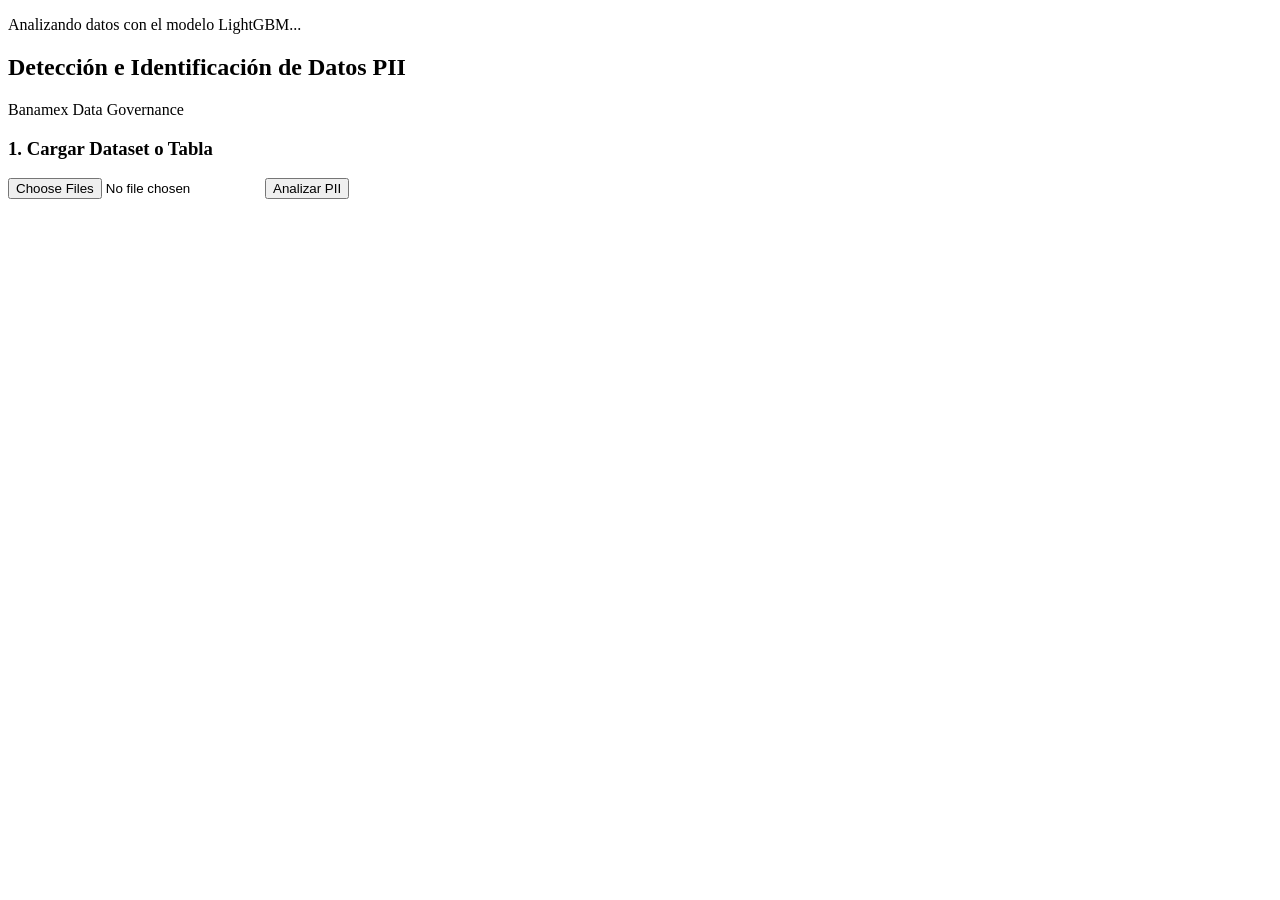
<file: p2/index.html>
<!doctype html>
<html lang="es">
  <head>
    <meta charset="UTF-8" />
    <title>Detector PII - Banamex</title>
  </head>
  <body>
    <!-- Pantalla de Carga -->
    <div id="loadingSpinner" class="loading-overlay">
      <div class="spinner"></div>
      <p class="loading-text">Analizando datos con el modelo LightGBM...</p>
    </div>

    <!-- Encabezado -->
    <header class="header-banamex">
      <h2>Detección e Identificación de Datos PII</h2>
      <span class="badge-tag">Banamex Data Governance</span>
    </header>

    <div class="container">
      <!-- Sección 1: Carga de Archivo -->
      <section class="card">
        <h3 class="card-title">1. Cargar Dataset o Tabla</h3>
        <div class="upload-box">
          <input type="file" id="datasetFile" accept=".csv, .xlsx" multiple />
          <button id="btnProcess" class="btn-banamex">Analizar PII</button>
        </div>
        <p id="uploadError" class="error-text" style="display: none"></p>
      </section>

      <!-- Sección 2: Listado de Columnas con Predicción PII -->
      <section id="piiSummarySection" class="card" style="display: none">
        <h3 class="card-title">2. Resultado del Análisis por Columna</h3>
        <div class="table-responsive">
          <table id="piiTable">
            <thead>
              <tr>
                <th>Archivo</th>
                <th>Nombre de Columna</th>
                <th>Predicción</th>
                <th>Probabilidad PII</th>
              </tr>
            </thead>
            <tbody id="piiListBody">
              <!-- Filas dinámicas -->
            </tbody>
          </table>
        </div>

        <div class="confirm-box">
          <button id="btnGenerateCsv" class="btn-banamex btn-confirm">
            Confirmar y Generar CSV
          </button>
        </div>
      </section>
    </div>
  </body>
</html>
</file>
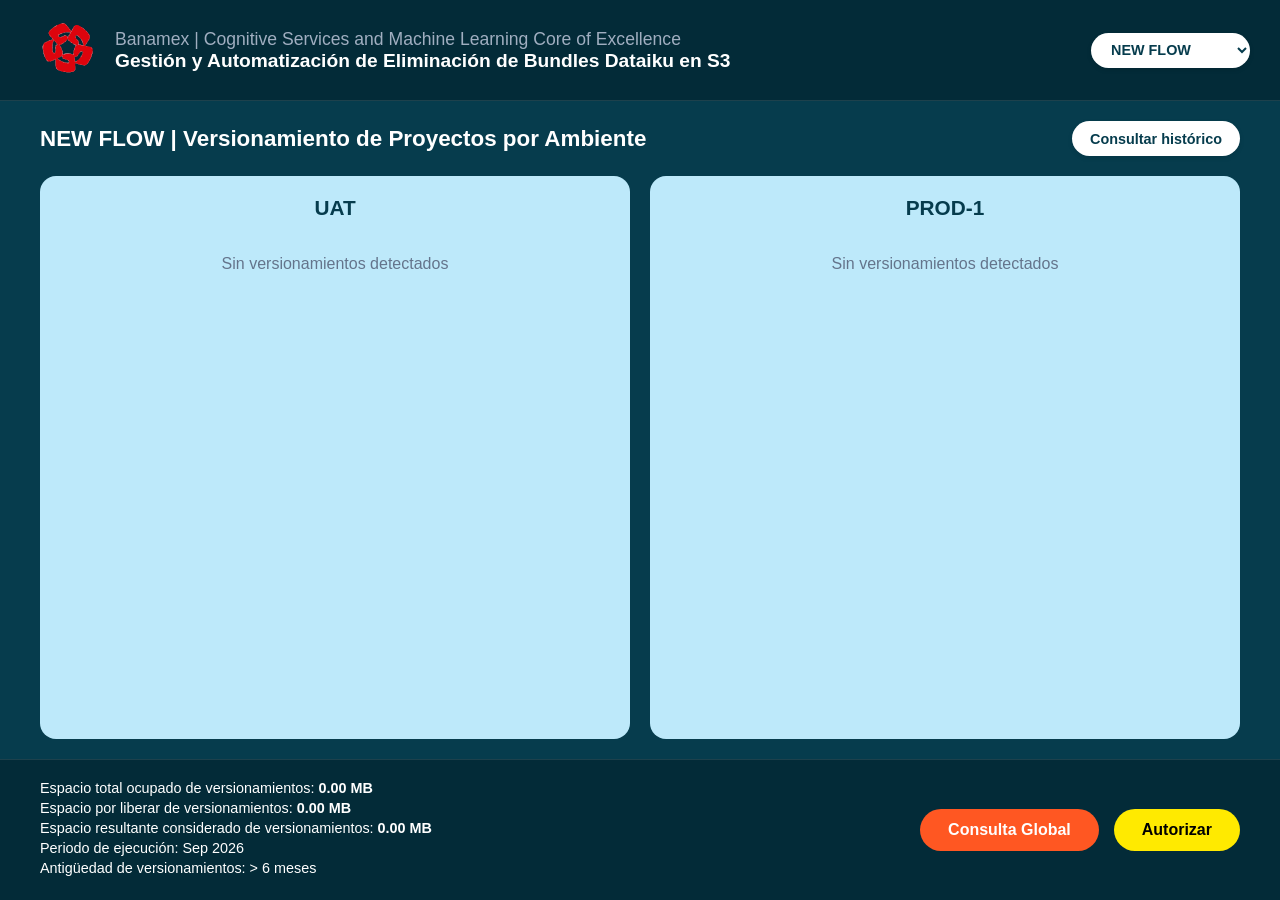
<file: p3/index.html>
<!doctype html>
<html lang="es">
  <head>
    <meta charset="UTF-8" />
    <meta name="viewport" content="width=device-width, initial-scale=1.0" />
    <title>
      Gestión y Automatización de Eliminación de Bundles Dataiku en S3
    </title>
    <link rel="stylesheet" href="styles.css" />
  </head>
  <body>
    <!-- HEADER -->
    <header class="global-header">
      <div class="brand-container">
        <svg
          version="1.1"
          xmlns="http://www.w3.org/2000/svg"
          width="70"
          height="70"
          viewBox="0 0 800 700"
        >
          <path
            d="M0 0 C2.18740889 1.9162425 4.06231237 3.81389088 6 6 C6 6.66 6 7.32 6 8 C6.66 8 7.32 8 8 8 C9.375 9.36328125 9.375 9.36328125 11 11.3125 C13.88858397 14.71647448 16.84793678 18.03082398 19.875 21.3125 C23.96954367 25.80229374 27.85722945 30.41280767 31.66796875 35.14453125 C33.69879386 37.63118645 35.78040578 40.06279403 37.88623047 42.48583984 C47.00365647 53.02653751 55.13621517 64.38786212 62.61206055 76.14355469 C64.03838754 78.26699446 64.03838754 78.26699446 67 80 C71.09227189 73.43002502 75.14358853 66.87002179 78.83984375 60.06640625 C80.44188282 57.21294273 82.20095502 54.46941729 83.984375 51.7265625 C85.16164908 49.86244275 85.16164908 49.86244275 86 47 C86.66 47 87.32 47 88 47 C88.27972656 46.27941406 88.55945313 45.55882812 88.84765625 44.81640625 C94.10643032 31.96360589 102.4959479 19.79798313 115.55859375 14.05859375 C119.72916192 12.77570615 123.80273836 11.99743648 128.125 11.4375 C128.85275635 11.33937012 129.5805127 11.24124023 130.33032227 11.14013672 C140.87973672 10.1394859 149.79254375 15.07599771 158.875 19.875 C160.50767822 20.73230713 160.50767822 20.73230713 162.17333984 21.60693359 C185.0952379 33.83975954 206.35495141 49.24643112 225.53125 66.75390625 C227.18337465 68.25702599 228.85030887 69.74402026 230.53125 71.21484375 C236.49354302 76.45025228 241.81299334 82.00147778 247 88 C247.9945181 89.13175087 248.98932568 90.26324741 249.984375 91.39453125 C255.75355909 97.9929005 261.23693481 104.62215933 266 112 C266.78117188 113.17755859 266.78117188 113.17755859 267.578125 114.37890625 C275.22533889 126.40975032 281.09361688 141.522107 279 156 C276.7004798 162.35936277 273.33957764 168.29103642 270.0625 174.1875 C269.35395874 175.46802246 269.35395874 175.46802246 268.63110352 176.77441406 C255.24451189 200.81225662 241.20083314 224.47048038 224 246 C226.94770636 247.61619942 229.64133933 248.48333768 232.92944336 249.1574707 C233.90823959 249.36140945 234.88703583 249.56534821 235.89549255 249.77546692 C236.94962845 249.99007065 238.00376434 250.20467438 239.08984375 250.42578125 C241.34185792 250.8974951 243.59380901 251.36951021 245.84570312 251.84179688 C249.37944355 252.57639469 252.91380599 253.30763931 256.44946289 254.03295898 C294.49570473 261.86357119 294.49570473 261.86357119 305 276 C316.63509155 294.09114845 311.63503507 313.15829315 307.33447266 333.08349609 C299.60072297 367.30793828 286.74616356 400.29216225 268 430 C267.60022949 430.63856934 267.20045898 431.27713867 266.78857422 431.93505859 C256.61572025 448.07674074 242.2071211 466.76874071 222.6171875 471.5859375 C213.47520798 472.90873196 204.27856361 470.60611488 195.40625 468.50390625 C191.1798713 467.61883668 186.89988382 467.0635254 182.625 466.46484375 C180 466 180 466 179 465 C176.64802715 464.52476224 174.30140833 464.09464353 171.9375 463.6875 C161.07888668 461.73218811 150.29328064 459.31294934 139.87109375 455.6484375 C138.10155544 455.03519458 136.30072995 454.51449427 134.5 454 C129.14169135 452.46905467 123.88101225 450.66183764 118.625 448.8125 C115.98033514 447.85215814 115.98033514 447.85215814 113 448 C111.96704044 451.09887867 111.95617122 452.89147202 112.12109375 456.1171875 C112.16975586 457.18155029 112.21841797 458.24591309 112.26855469 459.3425293 C112.32430664 460.50824463 112.38005859 461.67395996 112.4375 462.875 C112.88955377 473.9938978 113.16946667 485.10661408 113.23318481 496.23468018 C113.24431046 497.857571 113.2608886 499.48043448 113.28317261 501.10321045 C113.47557564 515.77692158 111.52070459 526.07030159 101.046875 537.046875 C90.42796133 546.82965374 78.81511212 547.91306312 64.8125 548.75390625 C62.1303434 548.90603842 62.1303434 548.90603842 60.11552429 549.5072937 C57.78922284 550.04909007 55.72673079 550.12703565 53.33911133 550.12939453 C52.42168655 550.13254669 51.50426178 550.13569885 50.55903625 550.13894653 C49.5766246 550.1369223 48.59421295 550.13489807 47.58203125 550.1328125 C46.56904465 550.13376923 45.55605804 550.13472595 44.51237488 550.13571167 C42.37486712 550.13639145 40.23735729 550.13455124 38.09985352 550.13037109 C34.81456927 550.12500338 31.52942071 550.13033146 28.24414062 550.13671875 C26.16927053 550.13605826 24.09440052 550.1347777 22.01953125 550.1328125 C21.03104691 550.13483673 20.04256256 550.13686096 19.02412415 550.13894653 C18.11615585 550.13579437 17.20818756 550.13264221 16.27270508 550.12939453 C15.46980545 550.12859894 14.66690582 550.12780334 13.8396759 550.12698364 C12 550 12 550 11 549 C9.48324631 548.80798684 7.95878248 548.67619052 6.43359375 548.5703125 C5.48121826 548.49901123 4.52884277 548.42770996 3.54760742 548.35424805 C2.00810425 548.24077026 2.00810425 548.24077026 0.4375 548.125 C-13.43192627 546.99543587 -26.5349762 544.61622068 -39.88793945 540.71362305 C-43.91985113 539.53713401 -47.85124393 538.68949497 -52 538 C-54.2109375 537.23828125 -54.2109375 537.23828125 -56.375 536.3125 C-59.61597514 534.95754408 -62.86609571 533.67002243 -66.16796875 532.47265625 C-66.89258301 532.20864014 -67.61719727 531.94462402 -68.36376953 531.67260742 C-69.81726357 531.1453406 -71.27265436 530.62327036 -72.72998047 530.10668945 C-77.88919147 528.22161706 -77.88919147 528.22161706 -79 526 C-80.65766371 525.3112524 -82.32629556 524.64879554 -84 524 C-90.39883851 520.4328314 -95.67790519 516.94288037 -100 511 C-100.49371094 510.52046875 -100.98742187 510.0409375 -101.49609375 509.546875 C-106.90703118 503.98133936 -107.92712862 496.3720073 -109 489 C-109.16668182 488.07074707 -109.33336365 487.14149414 -109.50509644 486.18408203 C-109.96775539 483.20745349 -110.19806253 480.35151024 -110.31298828 477.34375 C-110.37777878 475.70913818 -110.37777878 475.70913818 -110.44387817 474.04150391 C-110.4856015 472.87280762 -110.52732483 471.70411133 -110.5703125 470.5 C-110.63833572 468.65994385 -110.63833572 468.65994385 -110.70773315 466.78271484 C-110.80223595 464.18041488 -110.89455849 461.57803496 -110.98486328 458.97558594 C-111.12255878 455.06925583 -111.27380664 451.16360946 -111.42578125 447.2578125 C-111.88689581 434.61791964 -112.12908317 422.1010569 -111.31253052 409.47119141 C-110.84814275 405.10825082 -110.84814275 405.10825082 -112 401 C-113.31471568 401.28151087 -114.62675767 401.57553339 -115.9375 401.875 C-116.66839844 402.03742188 -117.39929688 402.19984375 -118.15234375 402.3671875 C-120.20700294 402.82961523 -120.20700294 402.82961523 -121 405 C-122.61279297 405.86279297 -122.61279297 405.86279297 -124.7421875 406.7421875 C-125.54825439 407.08048584 -126.35432129 407.41878418 -127.18481445 407.76733398 C-128.5164563 408.31562866 -128.5164563 408.31562866 -129.875 408.875 C-136.32472981 411.57432088 -142.74741859 414.31622613 -149.12109375 417.19140625 C-150.91281006 417.99892334 -150.91281006 417.99892334 -152.74072266 418.82275391 C-155.08242901 419.88140366 -157.42203274 420.94471946 -159.75927734 422.01318359 C-175.05565749 428.90461016 -188.14559356 429.69132539 -204 424 C-204 423.34 -204 422.68 -204 422 C-204.7425 421.71125 -205.485 421.4225 -206.25 421.125 C-210.67352219 419.31537729 -213.39374737 418.17000421 -216 414 C-216 413.34 -216 412.68 -216 412 C-216.66 411.67 -217.32 411.34 -218 411 C-219.38335228 408.64448295 -220.67866144 406.29566571 -221.9375 403.875 C-222.28490234 403.22273438 -222.63230469 402.57046875 -222.99023438 401.8984375 C-226.41486673 395.39744049 -229.14033067 388.86556442 -231.25390625 381.8203125 C-231.84807371 379.80179584 -231.84807371 379.80179584 -234 379 C-235.00390625 376.765625 -235.00390625 376.765625 -236 374 C-236.47759766 372.72382812 -236.47759766 372.72382812 -236.96484375 371.421875 C-237.44630859 370.09929687 -237.44630859 370.09929687 -237.9375 368.75 C-238.41509766 367.44289063 -238.41509766 367.44289063 -238.90234375 366.109375 C-240.04514749 362.87210888 -241.12909674 359.61875558 -242.20825195 356.35986328 C-242.97421322 354.0768594 -243.76749687 351.8054279 -244.5703125 349.53515625 C-247.34857605 341.58740043 -249.46299206 334.457875 -250 326 C-250.66 325.67 -251.32 325.34 -252 325 C-252.52734375 322.76171875 -252.52734375 322.76171875 -252.9375 319.6875 C-253.10121094 318.49769531 -253.26492187 317.30789063 -253.43359375 316.08203125 C-253.56677002 315.09517334 -253.56677002 315.09517334 -253.70263672 314.08837891 C-254.00977858 311.93132511 -254.36087243 309.78525241 -254.72265625 307.63671875 C-259.37057193 279.55813392 -264.49613953 246.73061364 -247 222 C-246.34 221.01 -245.68 220.02 -245 219 C-244.34 219 -243.68 219 -243 219 C-243 218.34 -243 217.68 -243 217 C-225.48902665 206.99923351 -207.02006302 198.83775145 -188.4375 191.0625 C-187.7003476 190.75193665 -186.96319519 190.44137329 -186.20370483 190.12139893 C-171.81362414 184.07603654 -157.15304104 178.80494863 -142 175 C-145.62794181 170.54281435 -149.39411484 166.40543245 -153.625 162.5 C-155.43656716 160.52374492 -156.62986531 158.30182628 -158 156 C-159.98913077 153.34782564 -162.02984202 150.97015798 -164.375 148.625 C-166.92990381 146.07009619 -169.2533863 143.41622502 -171.5703125 140.6484375 C-172.98218771 138.96893059 -172.98218771 138.96893059 -174.62109375 137.44921875 C-176 136 -176 136 -176.9375 133.4375 C-177.7432282 130.87791021 -177.7432282 130.87791021 -179.875 130.0625 C-184.7869766 127.6065117 -186.41762088 122.25654387 -188.1875 117.375 C-191.7595677 105.87917894 -192.21076619 94.49999387 -186.7421875 83.4609375 C-183.32725495 78.03063491 -178.94691117 73.0890009 -174 69 C-173.34 69 -172.68 69 -172 69 C-172 68.34 -172 67.68 -172 67 C-171.34 67 -170.68 67 -170 67 C-169.505 65.515 -169.505 65.515 -169 64 C-167.42945794 62.58303493 -165.79253336 61.23893184 -164.125 59.9375 C-160.23442754 56.84397184 -156.5397329 53.67351747 -152.9375 50.25 C-140.95003878 39.26716976 -127.13644522 30.51177725 -113.16503906 22.28979492 C-111.68738208 21.40949927 -110.22087532 20.5102815 -108.76464844 19.5949707 C-101.55081763 15.10450198 -93.98519824 11.53844799 -86.25 8.0625 C-85.5721344 7.75662964 -84.8942688 7.45075928 -84.19586182 7.13562012 C-60.24562312 -3.62225678 -23.31114339 -19.15489302 0 0 Z M-49 109 C-49.6909375 109.31453125 -50.381875 109.6290625 -51.09375 109.953125 C-56.94260692 112.67928712 -62.264997 116.29252884 -67.640625 119.8359375 C-70.30448566 121.55195937 -72.96346184 123.06753245 -75.75 124.5625 C-78.52304588 126.30011673 -79.64059103 127.67697512 -80.625 130.8125 C-81.43161457 135.82299991 -80.60286284 140.59570575 -77.75 144.875 C-69.86542411 149.94365593 -59.16411759 148.75863217 -50.27734375 147.453125 C-40.28956974 145.22661807 -30.94704332 141.36299442 -21.51586914 137.44189453 C-20.48582764 137.01376465 -19.45578613 136.58563477 -18.39453125 136.14453125 C-17.47518799 135.75628174 -16.55584473 135.36803223 -15.60864258 134.96801758 C-7.56437124 131.98294169 2.22133853 131.46380573 10.40234375 134.09375 C16.0490961 136.77115086 20.54413105 139.90420738 24.6953125 144.58203125 C25.96509897 146.1306295 25.96509897 146.1306295 28 147 C29.125 149.0625 29.125 149.0625 30 151 C30.11214844 150.45214844 30.22429687 149.90429688 30.33984375 149.33984375 C32.16907233 141.9870622 35.66443384 136.15203096 39.6484375 129.80859375 C41.79832554 126.3790534 43.77081922 122.86966073 45.71923828 119.32250977 C47.00590217 116.98929711 48.31947672 114.67321062 49.640625 112.359375 C50.28644531 111.21855469 50.28644531 111.21855469 50.9453125 110.0546875 C51.82559969 108.49968917 52.7111466 106.94765823 53.6015625 105.3984375 C56.69611501 100.01579272 56.69611501 100.01579272 58 94 C56.20614243 92.20614243 53.49104805 92.63592093 51.05859375 92.46484375 C49.22264648 92.33432617 49.22264648 92.33432617 47.34960938 92.20117188 C46.05861328 92.11416016 44.76761719 92.02714844 43.4375 91.9375 C41.54161133 91.80118164 41.54161133 91.80118164 39.60742188 91.66210938 C8.80531147 89.52061398 -21.22682125 95.41861039 -49 109 Z M116.625 132.3125 C113.71496446 137.12525108 113.73388236 140.63669422 115 146 C119.13270035 159.5318507 125.97970119 168.94775236 135.38525391 179.22900391 C144.53165951 189.26045632 153.40605594 199.22078299 153.296875 213.55078125 C152.77646344 217.84417665 151.33892686 221.86020099 149.97265625 225.94921875 C149.11731155 228.63204691 148.4881203 231.23055958 148 234 C149.24007812 234.14695312 150.48015625 234.29390625 151.7578125 234.4453125 C164.61181026 236.04836003 177.25421119 238.32965856 189.91845703 241.01806641 C191.14161621 241.27378418 192.36477539 241.52950195 193.625 241.79296875 C195.25308594 242.14137817 195.25308594 242.14137817 196.9140625 242.49682617 C200.00114543 243.00018677 202.87827725 243.09052293 206 243 C205.31096381 236.79867432 203.74157713 230.98328499 202 225 C201.54947266 223.42798828 201.54947266 223.42798828 201.08984375 221.82421875 C195.73548417 203.72344851 187.43907898 186.07878592 176 171 C175.34 170.01 174.68 169.02 174 168 C173.34 168 172.68 168 172 168 C172 167.01 172 166.02 172 165 C170.88581042 163.81828378 169.75878638 162.64604103 168.5703125 161.5390625 C166.03643297 159.05560843 163.82104983 156.29753427 161.55078125 153.57421875 C161.03902344 153.05472656 160.52726562 152.53523438 160 152 C159.34 152 158.68 152 158 152 C157.9175 151.4225 157.835 150.845 157.75 150.25 C156.7766189 147.3298567 155.32386725 145.98212207 153 144 C152.01 143.67 151.02 143.34 150 143 C149.34 142.01 148.68 141.02 148 140 C147.34 140 146.68 140 146 140 C145.67 139.01 145.34 138.02 145 137 C142.78409569 135.15824707 140.59295299 133.47485834 138.25 131.8125 C137.62867188 131.34908203 137.00734375 130.88566406 136.3671875 130.40820312 C129.37173176 125.39774485 123.0672779 126.03975573 116.625 132.3125 Z M26 171 C25.525625 171.763125 25.05125 172.52625 24.5625 173.3125 C19.03174716 181.55977101 12.65783122 188.71073701 5 195 C3.76872054 196.10181016 2.53960957 197.20604764 1.3125 198.3125 C-4.23580573 203.15780403 -10.10152286 207.59412531 -16 212 C-16.58652344 212.43812012 -17.17304688 212.87624023 -17.77734375 213.32763672 C-24.47111462 218.29486876 -31.1323225 222.85461604 -38.55078125 226.69921875 C-40.81584115 227.90219315 -42.92429412 229.21233304 -45.0625 230.625 C-51.5293131 234.73301652 -58.36500891 237.33608773 -66 238 C-66 241.88359732 -64.73615272 242.9579156 -62.375 246 C-58.32567449 251.41579401 -55.0565556 256.97925724 -52 263 C-51.68264893 263.6077124 -51.36529785 264.2154248 -51.03833008 264.84155273 C-48.71310123 269.35975173 -46.82382075 273.88029608 -45.1875 278.6875 C-44.93887207 279.40518555 -44.69024414 280.12287109 -44.43408203 280.86230469 C-43.61469664 283.23887702 -42.80592678 285.61883135 -42 288 C-41.70657715 288.86512207 -41.4131543 289.73024414 -41.11083984 290.62158203 C-39.30572238 295.95765235 -37.52613604 301.3015822 -35.77099609 306.65429688 C-35.10064522 308.69379377 -34.42033799 310.73001293 -33.73828125 312.765625 C-30.1685255 323.75357206 -28.58334646 334.44943784 -29 346 C-25.88601653 346 -23.50073949 345.27164925 -20.55981445 344.32299805 C11.20074783 334.17622773 55.45134323 334.92694649 87 346 C89.80581578 343.19418422 89.48758638 341.05448097 89.875 337.125 C92.58654156 312.99529597 98.92617753 289.18494539 108.26708984 266.7890625 C109.24406728 264.40422218 110.1117588 261.98153986 111 259.5625 C113.1736566 254.13780918 116.61336372 245.69331814 122 243 C122 242.34 122 241.68 122 241 C118.93355484 239.3545904 116.11871543 238.03196185 112.75 237.125 C107.8445872 235.65337616 103.52569961 233.36518975 99 231 C98.29359375 230.65195312 97.5871875 230.30390625 96.859375 229.9453125 C95 229 95 229 92.4375 227.375 C90.03094021 225.75433941 90.03094021 225.75433941 87 226 C86.67 225.01 86.34 224.02 86 223 C83.83754525 221.45958108 81.70206169 220.06001448 79.4375 218.6875 C74.70499039 215.74189491 70.1262917 212.74871076 65.74609375 209.2890625 C63.93697929 207.90790626 63.93697929 207.90790626 61.59765625 206.578125 C56.00212843 203.17873667 50.66984922 198.9061725 46.1875 194.125 C44.12720791 191.85126836 44.12720791 191.85126836 41.3125 190.9375 C38.35477096 189.73842066 38.2466794 188.88294611 37 186 C36.1838101 184.8418927 35.34851245 183.69713875 34.5 182.5625 C32.49796306 179.82224885 31.08128303 177.24384908 30 174 C29.01 174 28.02 174 27 174 C26.505 172.515 26.505 172.515 26 171 Z M-134 189 C-135.29304862 191.58009702 -136.39392195 194.07032569 -137.4375 196.75 C-137.74534424 197.52496826 -138.05318848 198.29993652 -138.37036133 199.09838867 C-145.10494023 216.29951472 -150.08551721 235.31549661 -150.203125 253.890625 C-150.20995804 254.62923264 -150.21679108 255.36784027 -150.22383118 256.12882996 C-150.24082038 258.50260022 -150.24715379 260.87617254 -150.25 263.25 C-150.25200409 264.05591583 -150.25400818 264.86183167 -150.256073 265.69216919 C-150.26341578 277.71620545 -149.62662556 289.22781807 -147 301 C-146.85175781 301.80566406 -146.70351563 302.61132812 -146.55078125 303.44140625 C-145.74641789 307.1779878 -144.68976495 310.83036365 -143.625 314.5 C-143.41617188 315.24636719 -143.20734375 315.99273437 -142.9921875 316.76171875 C-141.449351 322.07697864 -140.08390396 326.5945764 -135.3125 329.8125 C-131.05230313 331.33974039 -128.51968124 331.5021868 -124 331 C-119.09570379 328.32492934 -116.78052373 324.1513443 -115 319 C-111.50966259 305.44138161 -110.75446711 292.01233938 -113.5703125 278.203125 C-114.9153389 268.17656456 -115.10863006 254.78728219 -109.640625 246.00390625 C-104.14271804 239.28860561 -98.16188782 234.93287695 -90 232 C-90.99 231.505 -90.99 231.505 -92 231 C-92 230.01 -92 229.02 -92 228 C-93.46062829 226.31891009 -93.46062829 226.31891009 -95.375 224.8125 C-96.00148438 224.28269531 -96.62796875 223.75289062 -97.2734375 223.20703125 C-98.92208633 221.80901185 -98.92208633 221.80901185 -101 222 C-101 221.34 -101 220.68 -101 220 C-101.66 220 -102.32 220 -103 220 C-103.23847656 219.45730469 -103.47695313 218.91460937 -103.72265625 218.35546875 C-105.3312148 215.38922775 -107.30933362 212.92990003 -109.4375 210.3125 C-110.21996094 209.33925781 -111.00242187 208.36601562 -111.80859375 207.36328125 C-113.84876763 204.78339774 -113.84876763 204.78339774 -117 204 C-117.28875 203.27425781 -117.5775 202.54851562 -117.875 201.80078125 C-119.309513 198.22944159 -121.39915015 196.01138785 -124 193.1875 C-124.886875 192.21167969 -125.77375 191.23585937 -126.6875 190.23046875 C-129.74433334 187.28207037 -130.04163295 187.68054432 -134 189 Z M161 328 C157.10185626 333.70889438 153.70275636 339.72002179 150.29833984 345.73144531 C148.60732774 348.6861058 146.8259562 351.56424696 145 354.4375 C144.505 355.21996094 144.01 356.00242187 143.5 356.80859375 C138.33723906 364.35106481 131.45018924 369.92506368 122.29296875 371.83203125 C117.18345011 372.20632308 112.0763843 371.57264091 107 371 C106.03086023 374.5535125 106.15677795 377.2494837 106.71505737 380.85379028 C107.30195732 385.27436566 107.48856798 389.73432156 107.75390625 394.18359375 C107.85166603 395.76685204 107.85166603 395.76685204 107.95140076 397.38209534 C108.15774492 400.73374093 108.36017889 404.08560939 108.5625 407.4375 C108.70221538 409.71811481 108.84218656 411.99871397 108.98242188 414.27929688 C109.32457657 419.85268673 109.66352627 425.42626445 110 431 C114.13378303 431 116.93958578 429.05845035 120.4375 427.0625 C121.14455078 426.661521 121.85160156 426.26054199 122.58007812 425.84741211 C129.06126016 422.09618694 135.40921291 418.00841344 141 413 C141 412.34 141 411.68 141 411 C141.67417969 410.814375 142.34835937 410.62875 143.04296875 410.4375 C147.25415867 408.39031652 150.06863435 405.32738434 153.3125 402 C153.95767578 401.35804688 154.60285156 400.71609375 155.26757812 400.0546875 C158.74323766 397.04439243 158.74323766 397.04439243 160 393 C160.66 393 161.32 393 162 393 C178.45483806 375.85954369 190.13571939 352.07615915 198 330 C198.3196875 329.17242187 198.639375 328.34484375 198.96875 327.4921875 C200.10232135 323.95593775 200.43035686 321.98655815 198.91796875 318.51953125 C196.4462486 314.58355158 194.41806726 311.73069958 190 310 C178.23727904 308.11796465 167.72154337 319.43705361 161 328 Z M-39 362 C-39.33 362.99 -39.66 363.98 -40 365 C-41.64340384 365.7221122 -43.31435549 366.38288995 -45 367 C-46.35772788 367.87741839 -47.69111958 368.79344092 -49 369.7421875 C-54.66594902 373.60469496 -60.75795565 376.32610168 -67 379.125 C-68.1240625 379.63675781 -69.248125 380.14851563 -70.40625 380.67578125 C-79.12125943 384.63622362 -79.12125943 384.63622362 -82.78125 386.15136719 C-83.5959375 386.49071289 -84.410625 386.83005859 -85.25 387.1796875 C-85.95640625 387.46312012 -86.6628125 387.74655273 -87.390625 388.03857422 C-89.35365411 388.97388148 -89.35365411 388.97388148 -90 392 C-80.27749526 402.40081902 -69.21068979 410.72486461 -57 418 C-56.43506836 418.34385742 -55.87013672 418.68771484 -55.28808594 419.04199219 C-38.60967329 429.14174715 -20.97195094 435.67886706 -2 440 C-1.32018066 440.16371094 -0.64036133 440.32742188 0.06005859 440.49609375 C8.29487299 442.45898475 16.24550217 443.30519946 24.6875 443.4375 C25.53755615 443.45981689 26.3876123 443.48213379 27.26342773 443.50512695 C31.33583104 443.49002432 33.45508227 443.34487556 36.96875 441.12109375 C39.95646982 438.00122479 41.66121952 435.49063411 42.625 431.25 C41.6562061 426.21227171 38.5570168 422.6179507 35 419 C33.515 418.505 33.515 418.505 32 418 C32 417.34 32 416.68 32 416 C31.01 416 30.02 416 29 416 C29 415.34 29 414.68 29 414 C20.29185979 408.65636851 11.19553857 405.1385281 1.26953125 402.796875 C-25.09448459 396.37123673 -25.09448459 396.37123673 -32 386.125 C-36.13721781 378.31525188 -37.52422021 370.77731688 -38 362 C-38.33 362 -38.66 362 -39 362 Z "
            fill="#DD040D"
            transform="translate(405,54)"
          />
          <path
            d="M0 0 C0.66 0.33 1.32 0.66 2 1 C0.87926138 1.83905565 -0.24674547 2.67107831 -1.375 3.5 C-2.31472656 4.19609375 -2.31472656 4.19609375 -3.2734375 4.90625 C-5 6 -5 6 -7 6 C-7.33 6.66 -7.66 7.32 -8 8 C-13.52941176 12 -13.52941176 12 -16 12 C-17.07405009 18.01468051 -17.15392208 22.22357261 -15 28 C-8.1523092 33.44303628 0.70603109 32.61775511 9 32 C20.41554078 30.34020903 30.89268843 25.84538693 41.48413086 21.44189453 C43.02919312 20.79969971 43.02919312 20.79969971 44.60546875 20.14453125 C45.52481201 19.75628174 46.44415527 19.36803223 47.39135742 18.96801758 C55.43562876 15.98294169 65.22133853 15.46380573 73.40234375 18.09375 C79.00044174 20.74808145 83.48697103 23.84024208 87.59765625 28.484375 C89.12176879 30.25018491 89.12176879 30.25018491 92 32 C92.51171875 34.1640625 92.51171875 34.1640625 92.6875 36.625 C92.75324219 37.44226563 92.81898438 38.25953125 92.88671875 39.1015625 C92.94279297 40.04128906 92.94279297 40.04128906 93 41 C92.34 40.67 91.68 40.34 91 40 C90.608125 38.80375 90.21625 37.6075 89.8125 36.375 C87.38841583 29.66676708 82.53092875 25.63489706 76.5 22.0625 C67.2482269 17.76098964 55.84373383 19.70294331 46 21 C45.67 22.32 45.34 23.64 45 25 C44.01 25 43.02 25 42 25 C41.505 26.485 41.505 26.485 41 28 C39.68 27.34 38.36 26.68 37 26 C37 26.66 37 27.32 37 28 C33.13468192 30.92827127 29.7236515 31.3761215 25 32 C24.34 32.66 23.68 33.32 23 34 C18.3685457 34.70233785 13.67773563 34.81655939 9 35 C7.68644531 35.05414063 6.37289063 35.10828125 5.01953125 35.1640625 C-3.67441123 35.35590476 -9.63179793 34.97409503 -16.9375 30 C-19.23284327 27.77421259 -19.8935026 26.23338847 -20.16796875 23.0546875 C-20.21816638 17.45263149 -19.4326308 12.41073955 -18 7 C-17.67 7.66 -17.34 8.32 -17 9 C-16.01 9 -15.02 9 -14 9 C-14 7.68 -14 6.36 -14 5 C-13.11248047 4.83564453 -13.11248047 4.83564453 -12.20703125 4.66796875 C-7.51516159 3.72653324 -4.07640011 2.5940728 0 0 Z "
            fill="#E47E82"
            transform="translate(342,169)"
          />
          <path
            d="M0 0 C4.45503812 1.43799384 8.87600576 2.91682165 13.2265625 4.6484375 C25.561433 9.52309554 37.98330018 12.53309765 51 15 C52.50433594 15.30164063 52.50433594 15.30164063 54.0390625 15.609375 C58.38026674 16.18209324 62.68756909 16.30459146 67.0625 16.375 C67.94744141 16.41238281 68.83238281 16.44976562 69.74414062 16.48828125 C74.37425218 16.55080339 76.30477253 16.57104734 79.99609375 13.5390625 C80.98802734 12.28222656 80.98802734 12.28222656 82 11 C82.66 10.67 83.32 10.34 84 10 C82.66666667 13.33333333 81.33333333 16.66666667 80 20 C60.65957447 20.19148936 60.65957447 20.19148936 51 19 C50.505 20.485 50.505 20.485 50 22 C49.401875 21.690625 48.80375 21.38125 48.1875 21.0625 C45.91043228 19.89790296 45.91043228 19.89790296 43 19 C43 18.34 43 17.68 43 17 C42.01 17 41.02 17 40 17 C40 16.34 40 15.68 40 15 C39.32453125 15.01160156 38.6490625 15.02320313 37.953125 15.03515625 C37.06109375 15.04417969 36.1690625 15.05320312 35.25 15.0625 C33.92742187 15.07990234 33.92742187 15.07990234 32.578125 15.09765625 C30.2181162 15.00826198 28.25501476 14.66912821 26 14 C26 13.34 26 12.68 26 12 C25.38511719 12.03480469 24.77023437 12.06960938 24.13671875 12.10546875 C22.92435547 12.14607422 22.92435547 12.14607422 21.6875 12.1875 C20.88699219 12.22230469 20.08648437 12.25710938 19.26171875 12.29296875 C16.46856829 11.9311617 15.84200253 11.04666948 14 9 C10.89992799 7.79950593 10.89992799 7.79950593 8 7 C8 6.34 8 5.68 8 5 C6.35 5 4.7 5 3 5 C3 4.01 3 3.02 3 2 C2.01 1.67 1.02 1.34 0 1 C0 0.67 0 0.34 0 0 Z "
            fill="#DE6B72"
            transform="translate(362,480)"
          />
          <path
            d="M0 0 C0 30.03 0 60.06 0 91 C-1.92153458 87.15693084 -2.28206667 85.59957173 -2.42651367 81.47900391 C-2.46963181 80.36909088 -2.51274994 79.25917786 -2.55717468 78.1156311 C-2.61201775 76.31429214 -2.61201775 76.31429214 -2.66796875 74.4765625 C-2.71190262 73.22483246 -2.75583649 71.97310242 -2.80110168 70.68344116 C-2.89206754 68.02206799 -2.97927619 65.36088213 -3.06030273 62.69921875 C-3.18252992 58.70252114 -3.32864146 54.7068402 -3.47460938 50.7109375 C-3.91038779 37.91327539 -4.1347262 25.22534837 -3.30937195 12.43936157 C-2.84912352 8.09250427 -2.84912352 8.09250427 -4 4 C-5.98 4.33 -7.96 4.66 -10 5 C-10.33 3.68 -10.66 2.36 -11 1 C-9.54182203 0.83197949 -8.0834516 0.66562857 -6.625 0.5 C-5.81289063 0.4071875 -5.00078125 0.314375 -4.1640625 0.21875 C-2 0 -2 0 0 0 Z "
            fill="#C42026"
            transform="translate(297,451)"
          />
          <path
            d="M0 0 C0.33 0 0.66 0 1 0 C0.67 8.58 0.34 17.16 0 26 C-4.51336517 25.24777247 -7.0319916 24.54072143 -10.99316406 22.77099609 C-27.59221623 16.39389065 -47.86173955 17.59541128 -65.3125 17.5625 C-66.37748718 17.55650787 -67.44247437 17.55051575 -68.53973389 17.54434204 C-79.39711191 17.50371643 -89.74044525 17.5480813 -100.29418945 20.34082031 C-103.97168132 21.23671745 -107.23796675 21.225722 -111 21 C-107.53334882 18.68889921 -104.39064128 18.13893826 -100.375 17.4375 C-99.36373047 17.24897461 -99.36373047 17.24897461 -98.33203125 17.05664062 C-69.35279659 11.80518539 -31.94543014 12.19161907 -4 22 C-1.96669819 19.96669819 -2.31583205 16.05300946 -2 13.25 C-1.48743904 8.79712662 -0.96619929 4.38240394 0 0 Z "
            fill="#F2BABD"
            transform="translate(496,377)"
          />
          <path
            d="M0 0 C1.06822469 3.20467407 0.94264159 4.22247017 0.2578125 7.421875 C0.07863281 8.28296875 -0.10054688 9.1440625 -0.28515625 10.03125 C-0.47980469 10.9284375 -0.67445313 11.825625 -0.875 12.75 C-1.24921051 14.51524128 -1.62163996 16.28086118 -1.9921875 18.046875 C-2.16089355 18.82901367 -2.32959961 19.61115234 -2.50341797 20.41699219 C-3.62676734 26.26017621 -4.15761771 31.94613994 -4.16796875 37.890625 C-4.17211288 38.62941391 -4.17625702 39.36820282 -4.18052673 40.12937927 C-4.19013226 42.50297106 -4.19019738 44.87639193 -4.1875 47.25 C-4.18756042 48.05458649 -4.18762085 48.85917297 -4.18768311 49.68814087 C-4.17763169 59.04799106 -4.1054569 68.3689374 -3.125 77.6875 C-3.00741333 78.82396973 -3.00741333 78.82396973 -2.88745117 79.98339844 C-2.63998248 82.18353016 -2.63998248 82.18353016 -2 85 C-1.34 85.33 -0.68 85.66 0 86 C0.103125 87.19625 0.20625 88.3925 0.3125 89.625 C0.73455977 94.21582562 1.86586716 98.49288083 3.25 102.875 C3.44247314 103.52936035 3.63494629 104.1837207 3.83325195 104.85791016 C4.91110582 108.13434817 5.74449765 109.81111636 8.546875 111.8828125 C9.35640625 112.25148438 10.1659375 112.62015625 11 113 C11.66 113.33 12.32 113.66 13 114 C17.04175073 114.3990938 17.04175073 114.3990938 21 114 C23.8971941 111.68726558 23.8971941 111.68726558 26 109 C26.66 108.67 27.32 108.34 28 108 C26.71907059 111.94953234 25.56601187 113.8492684 22 116 C19.44921875 116.43359375 19.44921875 116.43359375 16.6875 116.4375 C15.78386719 116.45683594 14.88023437 116.47617187 13.94921875 116.49609375 C10.05473874 115.84099579 6.96741588 114.58551266 4 112 C2.42165802 109.51086508 1.62041364 106.94700821 0.8125 104.125 C0.57184814 103.34705078 0.33119629 102.56910156 0.08325195 101.76757812 C-8.56854411 72.46059326 -14.294248 28.588496 0 0 Z "
            fill="#F3BEC0"
            transform="translate(260,270)"
          />
          <path
            d="M0 0 C1.78627808 -0.0009668 1.78627808 -0.0009668 3.60864258 -0.00195312 C15.03571032 0.06475215 26.33352013 0.94882412 37.6875 2.1875 C36.9375 6.9375 36.9375 6.9375 34.6875 9.1875 C34.1925 7.2075 34.1925 7.2075 33.6875 5.1875 C29.18784522 4.84939644 24.68772839 4.51787391 20.1875 4.1875 C18.9190625 4.09210938 17.650625 3.99671875 16.34375 3.8984375 C6.88833239 3.20897997 -2.18524883 3.0102896 -11.625 3.9375 C-12.48150146 4.02112793 -13.33800293 4.10475586 -14.22045898 4.19091797 C-22.1326543 5.0373355 -29.81673477 6.61021442 -37.56640625 8.3828125 C-41.3125 9.1875 -41.3125 9.1875 -44.3125 9.1875 C-43.6640625 7.234375 -43.6640625 7.234375 -42.3125 5.1875 C-39.7109375 4.578125 -39.7109375 4.578125 -36.6875 4.4375 C-35.68460937 4.38078125 -34.68171875 4.3240625 -33.6484375 4.265625 C-32.87757813 4.23984375 -32.10671875 4.2140625 -31.3125 4.1875 C-31.3125 3.5275 -31.3125 2.8675 -31.3125 2.1875 C-30.27609375 2.12691406 -29.2396875 2.06632813 -28.171875 2.00390625 C-26.80207127 1.91946629 -25.43228025 1.83482003 -24.0625 1.75 C-23.38058594 1.71068359 -22.69867188 1.67136719 -21.99609375 1.63085938 C-18.17302787 1.41052685 -18.17302787 1.41052685 -14.42602539 0.67822266 C-9.74901076 -0.40769619 -4.7771793 -0.00264719 0 0 Z "
            fill="#CA2A32"
            transform="translate(428.3125,142.8125)"
          />
          <path
            d="M0 0 C0.33 0 0.66 0 1 0 C1.28343043 6.66848818 0.23966476 12.5750073 -1.25 19.0625 C-1.47888916 20.08110107 -1.70777832 21.09970215 -1.94360352 22.14916992 C-8.76954739 52.1942597 -18.7518925 82.61545847 -35 109 C-36.03719328 105.78543644 -35.94068337 103.59074417 -35.1875 100.3125 C-35.01605469 99.52488281 -34.84460938 98.73726563 -34.66796875 97.92578125 C-34 96 -34 96 -32 95 C-32 94.01 -32 93.02 -32 92 C-30.68 92.33 -29.36 92.66 -28 93 C-27.87882813 92.32453125 -27.75765625 91.6490625 -27.6328125 90.953125 C-27.46523438 90.06109375 -27.29765625 89.1690625 -27.125 88.25 C-26.96257813 87.36828125 -26.80015625 86.4865625 -26.6328125 85.578125 C-26.03203736 83.13052256 -25.22002883 81.19400143 -24 79 C-23.34 79 -22.68 79 -22 79 C-21.8453125 78.2265625 -21.8453125 78.2265625 -21.6875 77.4375 C-21 75 -21 75 -19.5 71.8125 C-17.64872979 67.65843025 -17.29591854 63.50000264 -17 59 C-15.515 58.505 -15.515 58.505 -14 58 C-12.9390942 55.62233974 -12.9390942 55.62233974 -12.2109375 52.6796875 C-11.90929687 51.5865625 -11.60765625 50.4934375 -11.296875 49.3671875 C-10.99265625 48.21476562 -10.6884375 47.06234375 -10.375 45.875 C-10.06304688 44.74578125 -9.75109375 43.6165625 -9.4296875 42.453125 C-7.60137642 35.79710248 -7.60137642 35.79710248 -6.4140625 29.0078125 C-6 26 -6 26 -5.04101562 23.62963867 C-4.01502922 21.03796429 -3.43333255 18.65444017 -2.9296875 15.91796875 C-2.75566406 14.98662109 -2.58164062 14.05527344 -2.40234375 13.09570312 C-2.22832031 12.13599609 -2.05429687 11.17628906 -1.875 10.1875 C-1.69324219 9.20845703 -1.51148438 8.22941406 -1.32421875 7.22070312 C-0.87821149 4.81461131 -0.43696283 2.40774786 0 0 Z "
            fill="#E7999D"
            transform="translate(714,365)"
          />
          <path
            d="M0 0 C8.71846305 10.27941059 12.81863722 23.40164181 17 36 C17.59560647 37.76457547 18.19198936 39.52888902 18.7890625 41.29296875 C20.28951379 45.74012306 21.76664296 50.19448106 23.22900391 54.65429688 C23.89935478 56.69379377 24.57966201 58.73001293 25.26171875 60.765625 C28.8314745 71.75357206 30.41665354 82.44943784 30 94 C30.763125 93.649375 31.52625 93.29875 32.3125 92.9375 C35 92 35 92 38 93 C34 95 30 97 26 99 C26.23783203 97.98873047 26.23783203 97.98873047 26.48046875 96.95703125 C28.55537156 85.14724611 27.84461553 69.2669233 21 59 C20.48364258 56.86669922 20.48364258 56.86669922 20.08203125 54.4296875 C19.09355581 49.12252725 17.51985558 44.1944012 15.6875 39.125 C15.38062256 38.2602002 15.07374512 37.39540039 14.75756836 36.50439453 C12.64704432 30.61867681 10.36870562 24.84021276 7.84765625 19.1171875 C7 17 7 17 7 15 C6.34 15 5.68 15 5 15 C4.67 14.01 4.34 13.02 4 12 C3.01 11.34 2.02 10.68 1 10 C0.48828125 7.6171875 0.48828125 7.6171875 0.3125 4.875 C0.24675781 3.96492188 0.18101562 3.05484375 0.11328125 2.1171875 C0.07589844 1.41851562 0.03851563 0.71984375 0 0 Z "
            fill="#F2BFC0"
            transform="translate(347,306)"
          />
          <path
            d="M0 0 C0 0.66 0 1.32 0 2 C-0.78375 2.226875 -1.5675 2.45375 -2.375 2.6875 C-5.18515193 3.7689321 -5.18515193 3.7689321 -6.25 6.4375 C-6.4975 7.283125 -6.745 8.12875 -7 9 C-7.33 9.99 -7.66 10.98 -8 12 C-9.98 11.34 -11.96 10.68 -14 10 C-14.66 11.32 -15.32 12.64 -16 14 C-16.99 14 -17.98 14 -19 14 C-19.33 14.99 -19.66 15.98 -20 17 C-22.06640625 17.73046875 -22.06640625 17.73046875 -24.5625 18.1875 C-25.80193359 18.42533203 -25.80193359 18.42533203 -27.06640625 18.66796875 C-27.70449219 18.77753906 -28.34257812 18.88710937 -29 19 C-29 19.66 -29 20.32 -29 21 C-29.99257813 21.21398437 -30.98515625 21.42796875 -32.0078125 21.6484375 C-36.6868261 22.99168374 -40.084851 25.65537989 -43.875 28.625 C-44.57173828 29.15899414 -45.26847656 29.69298828 -45.98632812 30.24316406 C-51.19319086 34.27061184 -56.21257191 38.47854014 -61 43 C-61.66 42.67 -62.32 42.34 -63 42 C-49.19817477 28.4958612 -33.5092773 17.95544981 -16.93701172 8.14990234 C-14.29718622 6.58277629 -11.6820917 4.97565037 -9.0625 3.375 C-3.53179191 0 -3.53179191 0 0 0 Z "
            fill="#E26E73"
            transform="translate(309,68)"
          />
          <path
            d="M0 0 C11.93745104 10.88414654 19.05775023 27.33197529 20.24609375 43.30859375 C20.35295058 48.44400728 20.14861181 52.27476605 18 57 C17.67 57 17.34 57 17 57 C16.9498877 56.31373535 16.89977539 55.6274707 16.84814453 54.92041016 C16.61652728 51.8211507 16.37094351 48.72315407 16.125 45.625 C16.00705078 44.00464844 16.00705078 44.00464844 15.88671875 42.3515625 C15.80292969 41.3203125 15.71914063 40.2890625 15.6328125 39.2265625 C15.55949707 38.27346191 15.48618164 37.32036133 15.41064453 36.33837891 C15.19826166 33.81549808 15.19826166 33.81549808 13 32 C11.515 32.495 11.515 32.495 10 33 C10 31.02 10 29.04 10 27 C10.99 27 11.98 27 13 27 C12.67 26.401875 12.34 25.80375 12 25.1875 C11 23 11 23 11 20 C10.34 20 9.68 20 9 20 C8.71125 19.030625 8.4225 18.06125 8.125 17.0625 C7.35785318 13.89335797 7.35785318 13.89335797 5 13 C4.690625 11.865625 4.38125 10.73125 4.0625 9.5625 C3.34378643 5.76783002 3.34378643 5.76783002 0 4 C0 2.68 0 1.36 0 0 Z "
            fill="#DE5C62"
            transform="translate(664,158)"
          />
          <path
            d="M0 0 C0.33 0 0.66 0 1 0 C1.09945415 6.11090483 1.0712828 11.97403427 0 18 C0.433125 17.505 0.86625 17.01 1.3125 16.5 C3 15 3 15 6 15 C6.01345459 15.57967529 6.02690918 16.15935059 6.04077148 16.7565918 C5.8727108 27.83138505 5.8727108 27.83138505 10.13671875 37.44140625 C12.4359269 38.65056595 14.4597922 39.4773235 17 40 C17 40.66 17 41.32 17 42 C16.34 42 15.68 42 15 42 C15 42.66 15 43.32 15 44 C15.66 44 16.32 44 17 44 C17.33 45.65 17.66 47.3 18 49 C14.17475764 47.549046 12.80909034 45.61818068 11 42 C11 41.34 11 40.68 11 40 C10.4225 39.79375 9.845 39.5875 9.25 39.375 C2.73713641 35.3949167 0.77961846 26.96665806 -1 20 C-2.226872 12.85060201 -2.25709699 6.90406137 0 0 Z "
            fill="#D8030C"
            transform="translate(216,145)"
          />
          <path
            d="M0 0 C1.5 1.375 1.5 1.375 3 3 C3 3.66 3 4.32 3 5 C4.65 5.33 6.3 5.66 8 6 C8.33 7.98 8.66 9.96 9 12 C10.258125 12.268125 11.51625 12.53625 12.8125 12.8125 C18.18400405 14.16250633 18.18400405 14.16250633 20 17 C20 17.99 20 18.98 20 20 C21.65 19.67 23.3 19.34 25 19 C25.33 20.98 25.66 22.96 26 25 C26.66 25 27.32 25 28 25 C28.33 25.99 28.66 26.98 29 28 C31.92914165 29.17082878 31.92914165 29.17082878 35 30 C35.66 30.33 36.32 30.66 37 31 C37 31.99 37 32.98 37 34 C38.32 34 39.64 34 41 34 C41.99 35.98 42.98 37.96 44 40 C40.63262492 38.51835497 37.81935841 36.49275019 34.87890625 34.31640625 C32.95760453 32.93136693 32.95760453 32.93136693 30.640625 31.625 C27.62210122 29.76744691 24.93768238 27.67225329 22.1875 25.4375 C21.21167969 24.65246094 20.23585938 23.86742187 19.23046875 23.05859375 C18.49441406 22.37925781 17.75835937 21.69992188 17 21 C17 20.34 17 19.68 17 19 C16.443125 18.731875 15.88625 18.46375 15.3125 18.1875 C10.20802035 15.56628072 7.06884453 13.23770307 3.6875 8.5 C2.99011719 7.5409375 2.29273438 6.581875 1.57421875 5.59375 C0 3 0 3 0 0 Z "
            fill="#CC161F"
            transform="translate(436,230)"
          />
          <path
            d="M0 0 C3.79792781 4.45843699 4.33402072 8.74822132 4.30078125 14.54296875 C3.76658896 18.90669541 2.27678638 22.99271256 0.875 27.14453125 C-0.14649136 29.98030483 -0.14649136 29.98030483 0 33 C0 33.33 0 33.66 0 34 C0.99290039 34.14248169 0.99290039 34.14248169 2.00585938 34.2878418 C15.55209048 36.25148593 28.97890815 38.45040961 42.34375 41.42456055 C43.27832031 41.62992432 44.21289062 41.83528809 45.17578125 42.046875 C45.98958252 42.23088867 46.80338379 42.41490234 47.6418457 42.60449219 C50.20020423 43.0335781 52.41458572 43.27492269 55 43 C55.66 42.01 56.32 41.02 57 40 C57 41.98 57 43.96 57 46 C49.84526615 45.46327386 43.04400625 44.24754711 36.0625 42.625 C22.18113268 39.50675444 8.2178868 36.92655892 -6 36 C-5.24203125 34.63681641 -5.24203125 34.63681641 -4.46875 33.24609375 C1.53613573 21.85851896 2.34307695 12.82834629 0 0 Z "
            fill="#EFB4B6"
            transform="translate(555,253)"
          />
          <path
            d="M0 0 C1.33140364 3.80401039 0.80123022 7.05786873 0.25 11 C0.01023437 12.8253125 0.01023437 12.8253125 -0.234375 14.6875 C-0.98742618 17.94559898 -1.66601146 19.64243582 -4 22 C-4.66 22 -5.32 22 -6 22 C-7.48931064 27.36151829 -8.3386916 32.44577543 -8.75390625 37.99609375 C-9 40 -9 40 -10 41 C-10.23363881 42.84891946 -10.41303635 44.70488031 -10.5625 46.5625 C-10.64628906 47.57441406 -10.73007812 48.58632813 -10.81640625 49.62890625 C-10.90728516 50.80259766 -10.90728516 50.80259766 -11 52 C-11.66 52 -12.32 52 -13 52 C-13 52.66 -13 53.32 -13 54 C-13.66 54 -14.32 54 -15 54 C-14.50512064 46.62014937 -13.12287844 39.75390165 -11.1875 32.625 C-10.91760254 31.61421387 -10.64770508 30.60342773 -10.36962891 29.56201172 C-7.61742185 19.37539921 -4.53578955 9.5541099 0 0 Z "
            fill="#DA686E"
            transform="translate(512,322)"
          />
          <path
            d="M0 0 C1 3 1 3 0.00292969 5.2421875 C-0.77969238 6.54542969 -0.77969238 6.54542969 -1.578125 7.875 C-2.44703369 9.34066406 -2.44703369 9.34066406 -3.33349609 10.8359375 C-3.96594238 11.88007813 -4.59838867 12.92421875 -5.25 14 C-6.53943966 16.16644223 -7.82849688 18.33311213 -9.1171875 20.5 C-9.7678418 21.58667969 -10.41849609 22.67335937 -11.08886719 23.79296875 C-13.89563931 28.50295324 -16.6375738 33.24949007 -19.375 38 C-20.27845996 39.56260748 -21.18208627 41.1251188 -22.0859375 42.6875 C-23.03339844 44.3271875 -23.03339844 44.3271875 -24 46 C-25.25541557 42.23375329 -24.37061958 40.62811066 -23 37 C-22.34 37 -21.68 37 -21 37 C-21.37125 36.113125 -21.7425 35.22625 -22.125 34.3125 C-23 31 -23 31 -22.4375 28.1875 C-21 26 -21 26 -18.625 25.4375 C-17.75875 25.293125 -16.8925 25.14875 -16 25 C-13.60371845 23.35380651 -13.60371845 23.35380651 -12 21 C-11.66501699 18.33165034 -11.66501699 18.33165034 -12 16 C-11.1028125 15.6596875 -11.1028125 15.6596875 -10.1875 15.3125 C-6.77889932 13.26733959 -5.42627624 10.43383827 -4.3125 6.6875 C-4.209375 6.130625 -4.10625 5.57375 -4 5 C-3.34 5 -2.68 5 -2 5 C-1.34 3.35 -0.68 1.7 0 0 Z "
            fill="#D5101A"
            transform="translate(680,215)"
          />
          <path
            d="M0 0 C0.495 0.99 0.495 0.99 1 2 C0.525625 2.5775 0.05125 3.155 -0.4375 3.75 C-1.96735244 5.95298751 -2.44338952 7.42770302 -3 10 C-22.34042553 10.19148936 -22.34042553 10.19148936 -32 9 C-32.33 9.99 -32.66 10.98 -33 12 C-33.598125 11.690625 -34.19625 11.38125 -34.8125 11.0625 C-37.08956772 9.89790296 -37.08956772 9.89790296 -40 9 C-40 8.34 -40 7.68 -40 7 C-40.99 7 -41.98 7 -43 7 C-43 6.34 -43 5.68 -43 5 C-42.00484375 5.0721875 -41.0096875 5.144375 -39.984375 5.21875 C-35.32554915 5.53829622 -30.66469807 5.78397671 -26 6 C-25.113125 6.0422168 -24.22625 6.08443359 -23.3125 6.12792969 C-20.62497988 6.24087504 -17.939144 6.31345444 -15.25 6.375 C-14.4053418 6.41302734 -13.56068359 6.45105469 -12.69042969 6.49023438 C-8.21558297 6.55150896 -6.57807221 6.47174286 -2.984375 3.5390625 C-2.32953125 2.70117188 -1.6746875 1.86328125 -1 1 C-0.67 0.67 -0.34 0.34 0 0 Z "
            fill="#E77D83"
            transform="translate(445,490)"
          />
          <path
            d="M0 0 C1.98 0.66 3.96 1.32 6 2 C6.33 4.64 6.66 7.28 7 10 C7.99 10 8.98 10 10 10 C10.18175781 10.73605469 10.36351562 11.47210938 10.55078125 12.23046875 C11.86262073 17.3230969 13.12134232 21.56206941 16 26 C18.47608728 32.27180847 20.60527674 38.65064341 22.6875 45.0625 C23.00783203 46.01705078 23.32816406 46.97160156 23.65820312 47.95507812 C25.34796757 53.17569366 26.40355895 57.51007543 26 63 C24.09618239 60.14427358 23.44723362 58.38491447 22.625 55.125 C18.54227056 39.63104176 13.07021428 25.67808162 5.47802734 11.58544922 C3.43375241 7.78512405 1.47150051 4.06923326 0 0 Z "
            fill="#F2C1C3"
            transform="translate(585,230)"
          />
          <path
            d="M0 0 C0.33 0 0.66 0 1 0 C1.97746865 6.04555136 2.38951724 12.07340883 2.75390625 18.18359375 C2.81907944 19.23909927 2.88425262 20.2946048 2.95140076 21.38209534 C3.15774492 24.73374093 3.36017889 28.08560939 3.5625 31.4375 C3.70221538 33.71811481 3.84218656 35.99871397 3.98242188 38.27929688 C4.32457657 43.85268673 4.66352627 49.42626445 5 55 C6.98 54.34 8.96 53.68 11 53 C8.10640878 56.3222714 6.31085759 57.32084333 2 58 C0.38181537 38.59254364 -0.28068083 19.47277244 0 0 Z "
            fill="#E38A8E"
            transform="translate(511,430)"
          />
          <path
            d="M0 0 C1.32 0 2.64 0 4 0 C3.99777939 0.6034021 3.99555878 1.2068042 3.99327087 1.82849121 C3.97090398 8.18920287 3.95596452 14.54990311 3.94506836 20.91064453 C3.94008318 23.27490697 3.93329263 25.6391664 3.92456055 28.00341797 C3.88174207 39.90695401 3.89336248 51.73736714 4.77514648 63.61132812 C5.11569522 68.7435936 5.10956641 73.85890023 5.0625 79 C5.05798828 79.97710938 5.05347656 80.95421875 5.04882812 81.9609375 C5.03732603 84.30736482 5.02108866 86.65364286 5 89 C3.09034144 85.7530805 2.70475117 83.22353075 2.57348633 79.47900391 C2.53036819 78.36909088 2.48725006 77.25917786 2.44282532 76.1156311 C2.38798225 74.31429214 2.38798225 74.31429214 2.33203125 72.4765625 C2.28809738 71.22483246 2.24416351 69.97310242 2.19889832 68.68344116 C2.10793246 66.02206799 2.02072381 63.36088213 1.93969727 60.69921875 C1.81747008 56.70252114 1.67135854 52.7068402 1.52539062 48.7109375 C1.09222527 35.96826762 0.82298129 23.34065411 1.77851868 10.61514282 C1.83444687 9.79387909 1.89037506 8.97261536 1.94799805 8.12646484 C2.00553757 7.42065277 2.06307709 6.7148407 2.12236023 5.98764038 C1.97502238 3.59425927 1.18680966 2.06083832 0 0 Z "
            fill="#F6D0D0"
            transform="translate(292,453)"
          />
          <path
            d="M0 0 C0 4.29108767 -2.06091624 5.85091418 -4.87109375 8.93359375 C-14.92375776 18.69113368 -26.40504423 20.16326724 -39.875 20.03515625 C-40.57625 20.02355469 -41.2775 20.01195312 -42 20 C-42 19.67 -42 19.34 -42 19 C-35.23514355 17.3879491 -28.95041086 16.73381405 -22 17 C-21.71125 16.38125 -21.4225 15.7625 -21.125 15.125 C-20 13 -20 13 -18 11 C-18 11.66 -18 12.32 -18 13 C-16.35 12.67 -14.7 12.34 -13 12 C-12.67 10.68 -12.34 9.36 -12 8 C-11.01 8.33 -10.02 8.66 -9 9 C-8.67 8.01 -8.34 7.02 -8 6 C-7.34 6 -6.68 6 -6 6 C-6 4.68 -6 3.36 -6 2 C-4.02 1.34 -2.04 0.68 0 0 Z "
            fill="#DE6E73"
            transform="translate(511,582)"
          />
          <path
            d="M0 0 C1 2 1 2 0.58203125 3.84765625 C-1.57069568 10.04357589 -3.87157177 16.24351088 -7.11328125 21.96484375 C-8.16505376 24.37882382 -8.20206044 26.12994506 -8.125 28.75 C-8.09792969 29.94882812 -8.09792969 29.94882812 -8.0703125 31.171875 C-8.04710937 31.77515625 -8.02390625 32.3784375 -8 33 C-8.66 32.34 -9.32 31.68 -10 31 C-10.99 33.475 -10.99 33.475 -12 36 C-12.99 35.67 -13.98 35.34 -15 35 C-14.938125 35.763125 -14.87625 36.52625 -14.8125 37.3125 C-15 40 -15 40 -16.25 41.8125 C-18 43 -18 43 -22 43 C-20.40326606 38.37834231 -17.90831627 34.61918094 -15.25 30.5625 C-11.10741072 24.12968054 -7.91991169 17.72372579 -5.15625 10.59765625 C-4 8 -4 8 -2 7 C-1.26924352 4.6859378 -0.59861742 2.35171131 0 0 Z "
            fill="#E79196"
            transform="translate(600,390)"
          />
          <path
            d="M0 0 C0.66 0.33 1.32 0.66 2 1 C1.40844669 2.31823302 0.80128537 3.62947051 0.1875 4.9375 C-0.31716797 6.03384766 -0.31716797 6.03384766 -0.83203125 7.15234375 C-2 9 -2 9 -5 10 C-5.73323796 12.01508358 -5.73323796 12.01508358 -6 14 C-7.32 14 -8.64 14 -10 14 C-10.33 14.99 -10.66 15.98 -11 17 C-11.66 17 -12.32 17 -13 17 C-13.226875 17.639375 -13.45375 18.27875 -13.6875 18.9375 C-14.3371875 19.9584375 -14.3371875 19.9584375 -15 21 C-15.78375 21.103125 -16.5675 21.20625 -17.375 21.3125 C-20.39079431 21.79023132 -20.39079431 21.79023132 -22.1875 25.3125 C-22.80804037 26.53348227 -23.41356679 27.76227461 -24 29 C-24.4125 29.804375 -24.825 30.60875 -25.25 31.4375 C-25.4975 31.953125 -25.745 32.46875 -26 33 C-26.66 32.67 -27.32 32.34 -28 32 C-24.65110075 24.13736698 -19.20275279 15.39295683 -11 12 C-11 11.34 -11 10.68 -11 10 C-10.34 10 -9.68 10 -9 10 C-8.67 9.01 -8.34 8.02 -8 7 C-6.15234375 5.17578125 -6.15234375 5.17578125 -3.9375 3.3125 C-3.20402344 2.68988281 -2.47054687 2.06726563 -1.71484375 1.42578125 C-1.14894531 0.95527344 -0.58304688 0.48476562 0 0 Z "
            fill="#E37C82"
            transform="translate(244,111)"
          />
          <path
            d="M0 0 C2.31 0.33 4.62 0.66 7 1 C7 1.66 7 2.32 7 3 C11.6788967 5.00647696 16.40422734 6.0954104 21.35546875 7.21875 C24 8 24 8 26 10 C24.625 12 24.625 12 23 14 C22.34 14 21.68 14 21 14 C20.67 15.32 20.34 16.64 20 18 C19.34 18 18.68 18 18 18 C17.34 20.64 16.68 23.28 16 26 C15.34 26 14.68 26 14 26 C14 26.66 14 27.32 14 28 C13.34 28 12.68 28 12 28 C11.01 30.97 10.02 33.94 9 37 C7.37969976 32.13909928 9.84121265 28.45823223 12 24 C17.99059561 13.33646813 17.99059561 13.33646813 22 12 C22 11.34 22 10.68 22 10 C21.00033203 9.77957031 21.00033203 9.77957031 19.98046875 9.5546875 C12.6067395 7.7602415 6.50018155 4.88502147 0 1 C0 0.67 0 0.34 0 0 Z "
            fill="#E8969A"
            transform="translate(505,285)"
          />
          <path
            d="M0 0 C-0.66 0 -1.32 0 -2 0 C-2.33 0.66 -2.66 1.32 -3 2 C-4.8190918 2.95800781 -4.8190918 2.95800781 -7.19921875 3.953125 C-8.07280029 4.32260254 -8.94638184 4.69208008 -9.84643555 5.07275391 C-10.78398682 5.46124512 -11.72153809 5.84973633 -12.6875 6.25 C-14.60428437 7.05440708 -16.52095069 7.85909554 -18.4375 8.6640625 C-19.85482422 9.25622559 -19.85482422 9.25622559 -21.30078125 9.86035156 C-23.69144858 10.86972521 -26.06735591 11.90448645 -28.4375 12.9609375 C-29.07985596 13.24549805 -29.72221191 13.53005859 -30.3840332 13.82324219 C-32.08441077 14.57917016 -33.78251625 15.34020301 -35.48046875 16.1015625 C-36.31191406 16.39804687 -37.14335937 16.69453125 -38 17 C-38.66 16.67 -39.32 16.34 -40 16 C-39.67 15.34 -39.34 14.68 -39 14 C-38.34 14 -37.68 14 -37 14 C-36.34 12.35 -35.68 10.7 -35 9 C-34.34 9 -33.68 9 -33 9 C-33 8.34 -33 7.68 -33 7 C-32.38125 7.185625 -31.7625 7.37125 -31.125 7.5625 C-26.6676794 8.18652488 -22.44513889 7.56103695 -18 7 C-18 6.34 -18 5.68 -18 5 C-17.43410156 4.80664062 -16.86820312 4.61328125 -16.28515625 4.4140625 C-15.55167969 4.15367187 -14.81820313 3.89328125 -14.0625 3.625 C-13.33160156 3.36976563 -12.60070312 3.11453125 -11.84765625 2.8515625 C-9.81317884 2.14728587 -9.81317884 2.14728587 -9 0 C-5.44307323 -0.85056945 -3.50729422 -1.16909807 0 0 Z "
            fill="#D31115"
            transform="translate(287,457)"
          />
          <path
            d="M0 0 C2.35846334 0.00537569 4.71673763 0.00001861 7.07519531 -0.00634766 C8.59863323 -0.00568702 10.12207102 -0.00440617 11.64550781 -0.00244141 C12.33842926 -0.00446564 13.03135071 -0.00648987 13.74526978 -0.00857544 C18.49419418 0.013839 23.03897972 0.47013456 27.73144531 1.13037109 C26.98144531 5.88037109 26.98144531 5.88037109 24.73144531 8.13037109 C24.23644531 6.15037109 24.23644531 6.15037109 23.73144531 4.13037109 C19.23179053 3.79226754 14.7316737 3.460745 10.23144531 3.13037109 C8.96300781 3.03498047 7.69457031 2.93958984 6.38769531 2.84130859 C-2.92608123 2.16217905 -11.66818001 1.9436946 -20.94824219 3.10693359 C-21.71394531 3.11466797 -22.47964844 3.12240234 -23.26855469 3.13037109 C-23.92855469 2.47037109 -24.58855469 1.81037109 -25.26855469 1.13037109 C-16.84030651 0.06628365 -8.47950901 -0.02301328 0 0 Z "
            fill="#E89A9D"
            transform="translate(438.2685546875,143.86962890625)"
          />
          <path
            d="M0 0 C0.66 0.33 1.32 0.66 2 1 C0.87926138 1.83905565 -0.24674547 2.67107831 -1.375 3.5 C-2.31472656 4.19609375 -2.31472656 4.19609375 -3.2734375 4.90625 C-5 6 -5 6 -7 6 C-7.33 6.66 -7.66 7.32 -8 8 C-13.52941176 12 -13.52941176 12 -16 12 C-17.03863773 18.23182639 -16.83288874 23.74692761 -16 30 C-19 28 -19 28 -20 25 C-20.5393889 18.75312391 -19.59561199 13.02628455 -18 7 C-17.67 7.66 -17.34 8.32 -17 9 C-16.01 9 -15.02 9 -14 9 C-14 7.68 -14 6.36 -14 5 C-13.11248047 4.83564453 -13.11248047 4.83564453 -12.20703125 4.66796875 C-7.51516159 3.72653324 -4.07640011 2.5940728 0 0 Z "
            fill="#E28185"
            transform="translate(342,169)"
          />
          <path
            d="M0 0 C0.79941412 2.80385059 1.11040719 5.24879666 1.0625 8.16015625 C1.05412109 8.94753174 1.04574219 9.73490723 1.03710938 10.54614258 C1.02486328 11.37654053 1.01261719 12.20693848 1 13.0625 C0.92957979 20.70098687 0.92957979 20.70098687 1.5 28.3125 C2.10519051 33.89077776 2.15039274 39.45698481 2.1875 45.0625 C2.20039063 45.98522705 2.21328125 46.9079541 2.2265625 47.85864258 C2.23880739 56.44460856 1.36790968 64.45542873 -3 72 C-4.28926233 68.132213 -3.17379794 65.62962843 -2.0625 61.875 C1.15984037 50.11934968 0.93902284 38.15218782 -1.5859375 26.234375 C-2.1867147 21.54151161 -1.88294597 16.96396255 -1.625 12.25 C-1.58117187 11.29222656 -1.53734375 10.33445312 -1.4921875 9.34765625 C-1.13256721 2.26513442 -1.13256721 2.26513442 0 0 Z "
            fill="#F5CCCD"
            transform="translate(292,306)"
          />
          <path
            d="M0 0 C2.4375 0.375 2.4375 0.375 5 1 C5.33 1.66 5.66 2.32 6 3 C7.65 3 9.3 3 11 3 C11.5534764 5.07553648 12 6.84365964 12 9 C14.97 9.33 17.94 9.66 21 10 C21 10.66 21 11.32 21 12 C21.66 12.33 22.32 12.66 23 13 C23 13.66 23 14.32 23 15 C23.99 15.33 24.98 15.66 26 16 C16.23336266 14.98264194 7.73099941 11.6494327 1.26953125 3.93359375 C0 2 0 2 0 0 Z "
            fill="#CF141E"
            transform="translate(372,438)"
          />
          <path
            d="M0 0 C-4.28993333 1.50499009 -8.58222158 3.00314637 -12.875 4.5 C-14.09832031 4.92925781 -15.32164062 5.35851562 -16.58203125 5.80078125 C-17.74863281 6.20683594 -18.91523438 6.61289063 -20.1171875 7.03125 C-21.19597168 7.40830078 -22.27475586 7.78535156 -23.38623047 8.17382812 C-26 9 -26 9 -28 9 C-28.66 10.98 -29.32 12.96 -30 15 C-31.0725 14.9175 -32.145 14.835 -33.25 14.75 C-38.34310538 14.7044445 -42.65134522 16.43079325 -47.36328125 18.22265625 C-50 19 -50 19 -53 18 C-22.41065213 4.87861084 -22.41065213 4.87861084 -11.3125 1.125 C-10.60883301 0.88120605 -9.90516602 0.63741211 -9.18017578 0.38623047 C-5.6683008 -0.75025007 -3.5087619 -1.06840204 0 0 Z "
            fill="#EB959A"
            transform="translate(256,233)"
          />
          <path
            d="M0 0 C4.97773239 2.68031744 9.18999167 5.59633422 13.4375 9.3125 C13.99590576 9.79307861 14.55431152 10.27365723 15.12963867 10.76879883 C16.75842154 12.17319775 18.38014548 13.58532021 20 15 C20.86367188 15.75023438 21.72734375 16.50046875 22.6171875 17.2734375 C24.41708942 18.84274701 26.21194608 20.41722115 28 22 C24.38970831 22 21.44193324 21.03907418 18 20 C18 19.34 18 18.68 18 18 C17.34 18 16.68 18 16 18 C15.93941406 17.22269531 15.87882813 16.44539063 15.81640625 15.64453125 C15.26532213 12.81257756 15.26532213 12.81257756 12.71484375 11.63671875 C11.79832031 11.32347656 10.88179687 11.01023437 9.9375 10.6875 C9.01839844 10.36136719 8.09929688 10.03523438 7.15234375 9.69921875 C6.44207031 9.46847656 5.73179687 9.23773438 5 9 C5 8.01 5 7.02 5 6 C3.68 5.67 2.36 5.34 1 5 C0.67 3.35 0.34 1.7 0 0 Z "
            fill="#E37D81"
            transform="translate(604,100)"
          />
          <path
            d="M0 0 C4.4710113 6.70651695 7.54954648 12.89183664 8 21 C8.99 21.33 9.98 21.66 11 22 C11.73046875 23.84765625 11.73046875 23.84765625 12.1875 26.0625 C12.34605469 26.79597656 12.50460938 27.52945312 12.66796875 28.28515625 C12.77753906 28.85105469 12.88710937 29.41695313 13 30 C13.66 30 14.32 30 15 30 C15 31.98 15 33.96 15 36 C15.66 36 16.32 36 17 36 C17 37.98 17 39.96 17 42 C13.91261346 39.53009077 12.71616245 37.59094746 11.875 33.8125 C11.58625 32.554375 11.2975 31.29625 11 30 C10.34 29.67 9.68 29.34 9 29 C7.99609375 26.765625 7.99609375 26.765625 7 24 C6.52240234 22.72382813 6.52240234 22.72382813 6.03515625 21.421875 C5.01435802 18.61775456 4.00343312 15.81038164 3 13 C2.69449219 12.15050781 2.38898438 11.30101562 2.07421875 10.42578125 C1.66623047 9.25595703 1.66623047 9.25595703 1.25 8.0625 C1.00765625 7.37285156 0.7653125 6.68320312 0.515625 5.97265625 C0 4 0 4 0 0 Z "
            fill="#DD7076"
            transform="translate(162,404)"
          />
          <path
            d="M0 0 C0.66 0 1.32 0 2 0 C2.19335938 0.92683594 2.38671875 1.85367188 2.5859375 2.80859375 C2.84632813 4.00613281 3.10671875 5.20367188 3.375 6.4375 C3.63023437 7.63246094 3.88546875 8.82742188 4.1484375 10.05859375 C4.42945313 11.02925781 4.71046875 11.99992188 5 13 C5.66 13.33 6.32 13.66 7 14 C7.625 16.5625 7.625 16.5625 8 19 C8.61875 19.0825 9.2375 19.165 9.875 19.25 C10.57625 19.4975 11.2775 19.745 12 20 C12.28875 20.639375 12.5775 21.27875 12.875 21.9375 C13.90505873 24.34703737 13.90505873 24.34703737 17.125 25.25 C18.07375 25.4975 19.0225 25.745 20 26 C20 26.66 20 27.32 20 28 C20.78375 28.226875 21.5675 28.45375 22.375 28.6875 C25 30 25 30 26.3125 32.625 C26.539375 33.40875 26.76625 34.1925 27 35 C19.3644005 32.37526267 13.84572723 28.36867007 9 22 C8.50242187 21.51789062 8.00484375 21.03578125 7.4921875 20.5390625 C2.11232327 14.9901973 1.0282089 7.3598111 0 0 Z "
            fill="#E38A8D"
            transform="translate(296,543)"
          />
          <path
            d="M0 0 C0.33 0 0.66 0 1 0 C1.28343267 6.66854087 0.23951447 12.57493263 -1.25 19.0625 C-1.47816406 20.07892578 -1.70632813 21.09535156 -1.94140625 22.14257812 C-4.93781937 35.34186162 -8.57409291 48.21203074 -13 61 C-14.20713975 57.37858076 -13.67118121 56.09854168 -12.6015625 52.484375 C-12.28703125 51.39769531 -11.9725 50.31101562 -11.6484375 49.19140625 C-11.31070313 48.05574219 -10.97296875 46.92007813 -10.625 45.75 C-8.05092452 37.48719516 -8.05092452 37.48719516 -6.3984375 29.015625 C-6 26 -6 26 -5.04199219 23.62915039 C-4.01486252 21.03750105 -3.43339993 18.6548063 -2.9296875 15.91796875 C-2.66865234 14.52094727 -2.66865234 14.52094727 -2.40234375 13.09570312 C-2.22832031 12.13599609 -2.05429687 11.17628906 -1.875 10.1875 C-1.69324219 9.20845703 -1.51148438 8.22941406 -1.32421875 7.22070312 C-0.87821149 4.81461131 -0.43696283 2.40774786 0 0 Z "
            fill="#EFB8B9"
            transform="translate(714,365)"
          />
          <path
            d="M0 0 C0.33 0 0.66 0 1 0 C0.93148331 0.60395599 0.86296661 1.20791199 0.79237366 1.83016968 C0.13420984 7.94967483 -0.19783665 14.01237601 -0.31640625 20.1640625 C-0.33718735 21.08214691 -0.35796844 22.00023132 -0.37937927 22.94613647 C-0.44403956 25.83902516 -0.50336546 28.73199364 -0.5625 31.625 C-0.60576495 33.60287238 -0.64938157 35.58073709 -0.69335938 37.55859375 C-0.79963344 42.37231696 -0.90112819 47.18611929 -1 52 C-1.33 52 -1.66 52 -2 52 C-5.46858942 13.31482642 -5.46858942 13.31482642 0 0 Z "
            fill="#FAE2E2"
            transform="translate(150,294)"
          />
          <path
            d="M0 0 C2.52485659 3.78728489 2.75013223 7.34125688 3.3125 11.75 C4.41407376 19.6741533 5.81702986 27.49100822 7.5 35.3125 C7.70149658 36.27188477 7.90299316 37.23126953 8.1105957 38.21972656 C9.2657143 43.47827528 10.79612095 48.09684545 13 53 C13.1875 55.9375 13.1875 55.9375 13 58 C9.95855017 54.57510091 8.90496921 50.91112258 7.8125 46.5625 C7.54663086 45.57926758 7.54663086 45.57926758 7.27539062 44.57617188 C6.34051182 40.97742991 5.79226889 37.71767047 6 34 C5.34 33.67 4.68 33.34 4 33 C3.47265625 30.7265625 3.47265625 30.7265625 3.0625 27.625 C2.82273438 25.88863281 2.82273438 25.88863281 2.578125 24.1171875 C2.48982422 23.46975586 2.40152344 22.82232422 2.31054688 22.15527344 C1.9633973 19.74596804 1.57131863 17.34649285 1.171875 14.9453125 C0.95905884 13.65633057 0.95905884 13.65633057 0.74194336 12.34130859 C0.45706516 10.62232214 0.16884903 8.90388534 -0.12280273 7.18603516 C-0.4574179 5.13045197 -0.73435838 3.06562922 -1 1 C-0.67 0.67 -0.34 0.34 0 0 Z "
            fill="#F3C7C8"
            transform="translate(149,346)"
          />
          <path
            d="M0 0 C0.66 0.33 1.32 0.66 2 1 C1.0409375 2.051875 1.0409375 2.051875 0.0625 3.125 C-2.33446191 6.46621964 -2.9239767 7.89474162 -3 12 C-2.20901994 15.73455587 -1.12723734 19.35491479 0 23 C0.39922091 24.39486823 0.79566915 25.79053783 1.1875 27.1875 C1.455625 28.115625 1.72375 29.04375 2 30 C1.34 30 0.68 30 0 30 C0 29.34 0 28.68 0 28 C-0.66 28 -1.32 28 -2 28 C-4.109375 26.578125 -4.109375 26.578125 -6 24 C-6.49468286 20.9029855 -6.37699905 17.87613035 -6.25 14.75 C-6.23195313 13.90953125 -6.21390625 13.0690625 -6.1953125 12.203125 C-6.14830798 10.13492605 -6.07656724 8.06731559 -6 6 C-5.34 6 -4.68 6 -4 6 C-3.896875 5.38125 -3.79375 4.7625 -3.6875 4.125 C-3 2 -3 2 0 0 Z "
            fill="#E1757A"
            transform="translate(523,183)"
          />
          <path
            d="M0 0 C0.33 1.32 0.66 2.64 1 4 C0.34 4 -0.32 4 -1 4 C-1.0928125 5.5778125 -1.0928125 5.5778125 -1.1875 7.1875 C-2 11 -2 11 -4.375 13.3125 C-7.59014417 16.60419522 -8.15750001 19.28713796 -9.12890625 23.6953125 C-10.20284375 26.5366718 -11.40936802 27.4784388 -14 29 C-14.66 29 -15.32 29 -16 29 C-16.99 31.475 -16.99 31.475 -18 34 C-18.33 33.34 -18.66 32.68 -19 32 C-17.7421875 29.49609375 -17.7421875 29.49609375 -15.875 26.4375 C-15.22789062 25.36113281 -14.58078125 24.28476563 -13.9140625 23.17578125 C-13.28242188 22.12777344 -12.65078125 21.07976562 -12 20 C-9.18202761 15.0722758 -6.48683135 10.10454856 -4 5 C-3.34 5 -2.68 5 -2 5 C-1.34 3.35 -0.68 1.7 0 0 Z "
            fill="#E89DA0"
            transform="translate(495,96)"
          />
          <path
            d="M0 0 C3.54748619 1.585935 6.37846287 3.7425206 9.4375 6.125 C18.39664369 12.97832042 28.07080422 18.66337798 38 24 C35 25 35 25 31.453125 23.234375 C30.04617909 22.41632122 28.64533251 21.58770875 27.25 20.75 C22.26065725 17.79921334 17.3729433 15.18697692 12 13 C11.34 12.67 10.68 12.34 10 12 C10 11.34 10 10.68 10 10 C9.01 10 8.02 10 7 10 C5 7.25 5 7.25 3 4 C2.01133494 2.65824027 1.0161846 1.32103998 0 0 Z "
            fill="#F4C5C7"
            transform="translate(324,455)"
          />
          <path
            d="M0 0 C5.89486094 -0.21053075 11.59012965 0.18468545 17.4375 0.875 C18.14777344 0.95347168 18.85804688 1.03194336 19.58984375 1.11279297 C24.76034904 1.76034904 24.76034904 1.76034904 27 4 C28.98821313 4.39764263 30.98944339 4.73775349 33 5 C32.67 5.66 32.34 6.32 32 7 C29.8537974 6.85970581 27.70803782 6.71261836 25.5625 6.5625 C24.36753906 6.48128906 23.17257812 6.40007813 21.94140625 6.31640625 C19 6 19 6 18 5 C14.61169117 4.343351 11.21989252 3.75254968 7.81445312 3.19335938 C2.21328125 2.21328125 2.21328125 2.21328125 0 0 Z "
            fill="#DB6A6F"
            transform="translate(566,514)"
          />
          <path
            d="M0 0 C0 3.80345877 -1.13786331 4.77701015 -3.5 7.6875 C-4.1496875 8.49574219 -4.799375 9.30398438 -5.46875 10.13671875 C-5.9740625 10.75160156 -6.479375 11.36648438 -7 12 C-3.3491288 14.13649637 0.5136693 14.89249174 4.609375 15.7265625 C5.33618469 15.87910492 6.06299438 16.03164734 6.81182861 16.18881226 C9.12350291 16.67274429 11.43668693 17.14897008 13.75 17.625 C15.32172053 17.95261713 16.89333646 18.28073652 18.46484375 18.609375 C22.3087083 19.4120738 26.15394477 20.20786712 30 21 C30 21.33 30 21.66 30 22 C24.93361566 22.15296906 20.31286367 21.6391432 15.38671875 20.5390625 C14.69109329 20.38843353 13.99546783 20.23780457 13.27876282 20.08261108 C11.82169146 19.76504753 10.36540943 19.44384217 8.90991211 19.11914062 C6.67854279 18.62300841 4.44412886 18.14286467 2.20898438 17.6640625 C0.78885423 17.35251033 -0.63107549 17.04004287 -2.05078125 16.7265625 C-3.97917847 16.30238037 -3.97917847 16.30238037 -5.9465332 15.86962891 C-9 15 -9 15 -11 13 C-9.54300902 11.20724155 -8.08436345 9.41582771 -6.625 7.625 C-5.40683594 6.12839844 -5.40683594 6.12839844 -4.1640625 4.6015625 C-2 2 -2 2 0 0 Z "
            fill="#F2BDBE"
            transform="translate(636,288)"
          />
          <path
            d="M0 0 C2.9375 1.125 2.9375 1.125 6 3 C6.78246094 3.47179687 7.56492187 3.94359375 8.37109375 4.4296875 C13.17397002 7.44178775 13.17397002 7.44178775 15 9 C15 9.99 15 10.98 15 12 C15.61875 12.061875 16.2375 12.12375 16.875 12.1875 C19 13 19 13 20.25 15.5625 C20.4975 16.366875 20.745 17.17125 21 18 C19.25 17.8125 19.25 17.8125 17 17 C16.42894531 16.26910156 15.85789062 15.53820312 15.26953125 14.78515625 C10.49605615 8.9271739 3.31653537 2.54144695 -4.36328125 1.578125 C-7.0225563 1.84025847 -9.4420119 2.23782395 -12 3 C-8.12495009 -0.25504193 -4.95361264 -0.69524388 0 0 Z "
            fill="#E8A4A6"
            transform="translate(537,180)"
          />
          <path
            d="M0 0 C13.69409141 -0.0837915 27.37255114 0.18145508 41.0625 0.5 C43.20116794 0.54835165 45.3398398 0.59652982 47.47851562 0.64453125 C52.6523911 0.76102643 57.82620815 0.87985018 63 1 C59.97900388 2.74117136 57.8133304 3.24906783 54.33911133 3.24291992 C53.42168655 3.24599655 52.50426178 3.24907318 51.55903625 3.25224304 C50.08541878 3.24146477 50.08541878 3.24146477 48.58203125 3.23046875 C47.06255135 3.22978142 47.06255135 3.22978142 45.51237488 3.2290802 C43.37485581 3.22606237 41.23733886 3.21819012 39.09985352 3.20581055 C35.81453741 3.18751135 32.52950246 3.1853012 29.24414062 3.18554688 C27.16926838 3.18063322 25.09439805 3.17480557 23.01953125 3.16796875 C22.03104691 3.16685593 21.04256256 3.1657431 20.02412415 3.16459656 C19.11615585 3.15821671 18.20818756 3.15183685 17.27270508 3.14526367 C16.06835564 3.13954597 16.06835564 3.13954597 14.8396759 3.13371277 C13 3 13 3 12 2 C9.98405418 1.76572222 7.961526 1.58663876 5.9375 1.4375 C4.83277344 1.35371094 3.72804688 1.26992188 2.58984375 1.18359375 C1.73519531 1.12300781 0.88054687 1.06242188 0 1 C0 0.67 0 0.34 0 0 Z "
            fill="#E29C9E"
            transform="translate(404,601)"
          />
          <path
            d="M0 0 C6.30589801 4.96421759 11.02648046 10.73155082 16 17 C17.68031547 19.06847541 19.37160302 21.12763179 21.0625 23.1875 C22.375 24.79166667 23.6875 26.39583333 25 28 C24.01 28.33 23.02 28.66 22 29 C18.90804804 26.06264563 15.88147166 22.92631954 14.09375 19.01953125 C12.85958436 16.74073255 11.61252118 15.68566129 9.5625 14.125 C6.27442776 11.43599682 4.73756123 8.90951276 3 5 C2.01834406 3.98198643 1.02408568 2.9753197 0 2 C0 1.34 0 0.68 0 0 Z "
            fill="#E48F93"
            transform="translate(423,75)"
          />
          <path
            d="M0 0 C0.66 0.33 1.32 0.66 2 1 C1.27941406 1.71929687 0.55882812 2.43859375 -0.18359375 3.1796875 C-1.97272901 4.97130422 -3.75715051 6.76765029 -5.53515625 8.5703125 C-6.78619141 9.83488281 -6.78619141 9.83488281 -8.0625 11.125 C-8.89910156 11.97320312 -9.73570312 12.82140625 -10.59765625 13.6953125 C-12.64630765 15.66068538 -14.68583204 17.36458338 -17 19 C-17.66 18.67 -18.32 18.34 -19 18 C-19 16.68 -19 15.36 -19 14 C-18.01 14 -17.02 14 -16 14 C-16 13.34 -16 12.68 -16 12 C-13 10 -13 10 -10 10 C-10 9.01 -10 8.02 -10 7 C-9.34 7 -8.68 7 -8 7 C-7.67 5.68 -7.34 4.36 -7 3 C-6.67 3.33 -6.34 3.66 -6 4 C-6 3.67 -6 3.34 -6 3 C-4.35 3 -2.7 3 -1 3 C-0.67 2.01 -0.34 1.02 0 0 Z "
            fill="#E27F84"
            transform="translate(419,238)"
          />
          <path
            d="M0 0 C-3.11890143 1.55945072 -5.65498518 0.64552918 -9 0 C-9.99 -0.66 -10.98 -1.32 -12 -2 C-14.47056823 -2.17112002 -16.82503921 -2.23253124 -19.29296875 -2.1953125 C-19.99899734 -2.1924826 -20.70502594 -2.18965271 -21.43244934 -2.18673706 C-23.68430633 -2.17555464 -25.93576352 -2.1504542 -28.1875 -2.125 C-29.71548904 -2.11496767 -31.24348433 -2.10584226 -32.77148438 -2.09765625 C-36.51447663 -2.07562172 -40.25717056 -2.04110567 -44 -2 C-33.09098014 -7.95037447 -10.11563795 -7.67393224 0 0 Z "
            fill="#F0B3B6"
            transform="translate(401,51)"
          />
          <path
            d="M0 0 C1.10844919 3.32534757 0.84454356 5.62182575 0 9 C-0.66 9 -1.32 9 -2 9 C-2.268125 9.78375 -2.53625 10.5675 -2.8125 11.375 C-4 14 -4 14 -7 16 C-9.84961927 20.36286536 -11.48007376 24.80073761 -12 30 C-12.66 30 -13.32 30 -14 30 C-13.61863545 23.24984754 -11.70328284 18.98402762 -8.125 13.3125 C-7.67769531 12.57966797 -7.23039062 11.84683594 -6.76953125 11.09179688 C-5.90850733 9.68342589 -5.04193226 8.27842849 -4.16894531 6.87744141 C-2.75174514 4.60127822 -1.37213666 2.30355393 0 0 Z "
            fill="#F1BDBF"
            transform="translate(449,175)"
          />
          <path
            d="M0 0 C2.78211944 0.37596209 4.5879284 0.67318459 6.8125 2.4375 C8 4 8 4 8 6 C7.04738281 6.44730469 6.09476562 6.89460938 5.11328125 7.35546875 C3.84609015 7.9655978 2.57917772 8.57630585 1.3125 9.1875 C0.37374023 9.62545898 0.37374023 9.62545898 -0.58398438 10.07226562 C-6.82184571 13.10954889 -10.46242786 17.05044686 -14 23 C-14.99 23.66 -15.98 24.32 -17 25 C-15.72712267 18.63561335 -11.84450925 14.99193937 -7 11 C-4.34911337 9.32436853 -1.68184964 7.78308061 1.09375 6.32421875 C2.03734375 5.66873047 2.03734375 5.66873047 3 5 C3 4.01 3 3.02 3 2 C2.01 1.67 1.02 1.34 0 1 C0 0.67 0 0.34 0 0 Z "
            fill="#E99FA2"
            transform="translate(310,280)"
          />
          <path
            d="M0 0 C2.9375 0.375 2.9375 0.375 6 1 C6.33 1.66 6.66 2.32 7 3 C7.66 3.309375 8.32 3.61875 9 3.9375 C11 5 11 5 12 8 C12.51175781 8.44988281 13.02351563 8.89976562 13.55078125 9.36328125 C15.5748659 11.64924208 15.3043287 13.18889659 15.1875 16.1875 C15.16042969 17.08855469 15.13335937 17.98960937 15.10546875 18.91796875 C15.07066406 19.60503906 15.03585937 20.29210937 15 21 C14.01 21.33 13.02 21.66 12 22 C12.144375 20.865625 12.28875 19.73125 12.4375 18.5625 C12.48934903 12.75540831 8.87210566 9.00351196 5 5 C4.34 4.67 3.68 4.34 3 4 C3 3.34 3 2.68 3 2 C2.01 2 1.02 2 0 2 C0 1.34 0 0.68 0 0 Z "
            fill="#DA5F66"
            transform="translate(434,468)"
          />
          <path
            d="M0 0 C-1.66675781 0.65355469 -1.66675781 0.65355469 -3.3671875 1.3203125 C-11.02070395 4.37001593 -18.27445952 7.35816748 -25.1171875 12.03125 C-25.73851562 12.3509375 -26.35984375 12.670625 -27 13 C-27.99 12.67 -28.98 12.34 -30 12 C-27.11593757 8.59156258 -25.6291735 7.13408616 -21.1875 6.1875 C-19.6096875 6.0946875 -19.6096875 6.0946875 -18 6 C-17.67 4.68 -17.34 3.36 -17 2 C-14.73139163 1.4695592 -12.46001511 0.95094566 -10.1875 0.4375 C-8.92292969 0.14746094 -7.65835937 -0.14257812 -6.35546875 -0.44140625 C-3 -1 -3 -1 0 0 Z "
            fill="#E2797D"
            transform="translate(374,156)"
          />
          <path
            d="M0 0 C7.89200643 1.19281644 13.94658925 6.21094921 18.84765625 12.3203125 C20.29773576 14.43398771 21.25747563 16.54966957 22 19 C20.35 18.67 18.7 18.34 17 18 C16.67 16.02 16.34 14.04 16 12 C14.68 12 13.36 12 12 12 C12 11.01 12 10.02 12 9 C11.34 9 10.68 9 10 9 C10 8.34 10 7.68 10 7 C9.34 7 8.68 7 8 7 C6.64426252 5.68945377 5.31387169 4.35251497 4 3 C2.68441297 1.97676564 1.35622245 0.96873032 0 0 Z "
            fill="#DC6B72"
            transform="translate(690,316)"
          />
          <path
            d="M0 0 C0 0.99 0 1.98 0 3 C-1.8125 3.6875 -1.8125 3.6875 -4 4 C-5.75 2.5625 -5.75 2.5625 -7 1 C-6.67 0.34 -6.34 -0.32 -6 -1 C-8.475 -1.495 -8.475 -1.495 -11 -2 C-11 -2.66 -11 -3.32 -11 -4 C-13.1462026 -3.85970581 -15.29196218 -3.71261836 -17.4375 -3.5625 C-18.63246094 -3.48128906 -19.82742188 -3.40007812 -21.05859375 -3.31640625 C-23.88570244 -3.32343886 -23.88570244 -3.32343886 -25 -2 C-26.68608966 -1.92794489 -28.37500659 -1.91613932 -30.0625 -1.9375 C-30.98160156 -1.94652344 -31.90070313 -1.95554688 -32.84765625 -1.96484375 C-33.55792969 -1.97644531 -34.26820313 -1.98804688 -35 -2 C-25.16971332 -8.55352445 -9.38943226 -6.1859789 0 0 Z "
            fill="#CF121A"
            transform="translate(423,193)"
          />
          <path
            d="M0 0 C2.90782833 1.31484411 5.00641558 2.73375311 7.25 5 C8.03117187 5.7734375 8.03117187 5.7734375 8.828125 6.5625 C10 8 10 8 10 10 C10.66 10 11.32 10 12 10 C13.62109375 11.64453125 13.62109375 11.64453125 15.4375 13.8125 C17.54463676 16.31102718 19.65241398 18.7242056 22 21 C21.67 21.66 21.34 22.32 21 23 C20.649375 22.566875 20.29875 22.13375 19.9375 21.6875 C17.21514365 19.31641544 14.35241784 18.3283165 11 17 C11 16.34 11 15.68 11 15 C10.34 15 9.68 15 9 15 C8.62875 13.824375 8.2575 12.64875 7.875 11.4375 C6.15578435 6.77817643 3.41700389 3.5386448 0 0 Z "
            fill="#E4888D"
            transform="translate(401,52)"
          />
          <path
            d="M0 0 C3.63 0.33 7.26 0.66 11 1 C11 1.66 11 2.32 11 3 C11.99 3 12.98 3 14 3 C14 3.66 14 4.32 14 5 C15.175625 4.87625 15.175625 4.87625 16.375 4.75 C21.37626906 5.09491511 25.4515588 6.98646081 30 9 C22.92427513 11.2052147 15.82141921 7.68599406 9.3046875 4.9453125 C6.81982402 3.8887323 6.81982402 3.8887323 3.4375 2.875 C1 2 1 2 0 0 Z "
            fill="#E38A8E"
            transform="translate(520,500)"
          />
          <path
            d="M0 0 C0.33 0 0.66 0 1 0 C0.34 12.21 -0.32 24.42 -1 37 C-1.66 37 -2.32 37 -3 37 C-3 29.08 -3 21.16 -3 13 C-2.34 13 -1.68 13 -1 13 C-1.01160156 12.14535156 -1.02320313 11.29070312 -1.03515625 10.41015625 C-1.04417969 9.30542969 -1.05320313 8.20070313 -1.0625 7.0625 C-1.07410156 5.96035156 -1.08570313 4.85820312 -1.09765625 3.72265625 C-1 1 -1 1 0 0 Z "
            fill="#C6171F"
            transform="translate(254,291)"
          />
          <path
            d="M0 0 C1.4540625 0.0309375 1.4540625 0.0309375 2.9375 0.0625 C-1.29459586 4.56763431 -5.94945859 8.576792 -11.0625 12.0625 C-11.7225 12.0625 -12.3825 12.0625 -13.0625 12.0625 C-13.0625 10.7425 -13.0625 9.4225 -13.0625 8.0625 C-12.0725 8.0625 -11.0825 8.0625 -10.0625 8.0625 C-9.7325 6.4125 -9.4025 4.7625 -9.0625 3.0625 C-7.7425 3.0625 -6.4225 3.0625 -5.0625 3.0625 C-4.7325 2.4025 -4.4025 1.7425 -4.0625 1.0625 C-3.0625 0.0625 -3.0625 0.0625 0 0 Z "
            fill="#DB5A61"
            transform="translate(397.0625,256.9375)"
          />
          <path
            d="M0 0 C7.26 0 14.52 0 22 0 C22.33 0.99 22.66 1.98 23 3 C24.98 3 26.96 3 29 3 C29 3.66 29 4.32 29 5 C22.30869733 5.3827652 16.00522802 4.8379254 9.4375 3.625 C8.38369141 3.43587036 8.38369141 3.43587036 7.30859375 3.24291992 C2.25380547 2.25380547 2.25380547 2.25380547 0 0 Z "
            fill="#D8555A"
            transform="translate(375,596)"
          />
          <path
            d="M0 0 C1.32 0.66 2.64 1.32 4 2 C2.44038638 2.96302356 0.87716775 3.92021004 -0.6875 4.875 C-1.55761719 5.40867187 -2.42773438 5.94234375 -3.32421875 6.4921875 C-9.59556759 10.02611546 -15.88534531 11.58780781 -23.0625 10.5625 C-23.701875 10.376875 -24.34125 10.19125 -25 10 C-25 9.67 -25 9.34 -25 9 C-20.05 8.67 -15.1 8.34 -10 8 C-9.34 6.35 -8.68 4.7 -8 3 C-5.36 3 -2.72 3 0 3 C0 2.01 0 1.02 0 0 Z "
            fill="#DC6066"
            transform="translate(640,515)"
          />
          <path
            d="M0 0 C1 3 1 3 -0.1081543 5.43261719 C-0.67445557 6.37782227 -1.24075684 7.32302734 -1.82421875 8.296875 C-2.44103516 9.3384375 -3.05785156 10.38 -3.69335938 11.453125 C-4.35142578 12.54109375 -5.00949219 13.6290625 -5.6875 14.75 C-6.96232507 16.89057409 -8.23706677 19.03119784 -9.51171875 21.171875 C-10.1154834 22.17798828 -10.71924805 23.18410156 -11.34130859 24.22070312 C-13.27240755 27.45644503 -15.14822458 30.71837267 -17 34 C-17.495 32.515 -17.495 32.515 -18 31 C-17.01 29.515 -17.01 29.515 -16 28 C-15.7834375 26.7315625 -15.7834375 26.7315625 -15.5625 25.4375 C-15 23 -15 23 -12 21 C-11.74969023 18.41619823 -11.74969023 18.41619823 -12 16 C-11.1028125 15.6596875 -11.1028125 15.6596875 -10.1875 15.3125 C-6.77889932 13.26733959 -5.42627624 10.43383827 -4.3125 6.6875 C-4.209375 6.130625 -4.10625 5.57375 -4 5 C-3.34 5 -2.68 5 -2 5 C-1.34 3.35 -0.68 1.7 0 0 Z "
            fill="#E99DA1"
            transform="translate(680,215)"
          />
          <path
            d="M0 0 C7.4341268 0.71481988 14.59376346 2.067195 21.890625 3.62695312 C27.90253977 5.03852977 27.90253977 5.03852977 34 5 C34.66 4.01 35.32 3.02 36 2 C36 3.98 36 5.96 36 8 C28.53682776 7.43827802 21.36503401 6.17743821 14.0625 4.5625 C13.03576172 4.34529297 12.00902344 4.12808594 10.95117188 3.90429688 C9.96826172 3.68966797 8.98535156 3.47503906 7.97265625 3.25390625 C6.64633179 2.96495483 6.64633179 2.96495483 5.29321289 2.67016602 C3 2 3 2 0 0 Z "
            fill="#F6C9CA"
            transform="translate(576,291)"
          />
          <path
            d="M0 0 C0.33 1.32 0.66 2.64 1 4 C0.34 4 -0.32 4 -1 4 C-1.66 7.3 -2.32 10.6 -3 14 C-4.32 14.33 -5.64 14.66 -7 15 C-7.33 15.99 -7.66 16.98 -8 18 C-11 20 -11 20 -13.1875 19.625 C-14.0846875 19.315625 -14.0846875 19.315625 -15 19 C-13.68 18.34 -12.36 17.68 -11 17 C-11 16.34 -11 15.68 -11 15 C-10.34 15 -9.68 15 -9 15 C-8.9071875 14.43539063 -8.814375 13.87078125 -8.71875 13.2890625 C-7.82227421 10.433982 -6.38767341 8.68817357 -4.5 6.375 C-2.00268157 3.34636516 -2.00268157 3.34636516 0 0 Z "
            fill="#D01925"
            transform="translate(578,433)"
          />
          <path
            d="M0 0 C1.8359375 1.5234375 1.8359375 1.5234375 3 3 C2.484375 2.835 1.96875 2.67 1.4375 2.5 C-5.52033261 1.07275228 -9.56424302 2.32003733 -15.421875 6.06640625 C-19.71344588 9.28508441 -23.37507729 13.05986662 -27 17 C-27 16.01 -27 15.02 -27 14 C-26.2884375 13.319375 -26.2884375 13.319375 -25.5625 12.625 C-23.55416651 10.53633317 -23.38130476 8.8216552 -23 6 C-19.535 5.505 -19.535 5.505 -16 5 C-16 4.34 -16 3.68 -16 3 C-11.57574818 -0.9665706 -5.6237789 -0.88796509 0 0 Z "
            fill="#E38A8E"
            transform="translate(596,363)"
          />
          <path
            d="M0 0 C1.32 0.33 2.64 0.66 4 1 C1.21733415 10.18279731 -5.95193512 14.65786223 -14 19 C-14.33 18.34 -14.66 17.68 -15 17 C-14.34 17 -13.68 17 -13 17 C-13 16.34 -13 15.68 -13 15 C-12.34 15 -11.68 15 -11 15 C-11 14.34 -11 13.68 -11 13 C-10.34 13 -9.68 13 -9 13 C-8.67 12.01 -8.34 11.02 -8 10 C-6.35 10 -4.7 10 -3 10 C-2.67 8.02 -2.34 6.04 -2 4 C-1.34 4 -0.68 4 0 4 C0 2.68 0 1.36 0 0 Z "
            fill="#E18387"
            transform="translate(547,406)"
          />
          <path
            d="M0 0 C4.77386929 4.77386929 4.125 14.86693642 4.125 21.3125 C4.09378971 22.87524383 4.05634612 24.43796048 4 26 C4.763125 25.649375 5.52625 25.29875 6.3125 24.9375 C9 24 9 24 12 25 C8 27 4 29 0 31 C0.24363281 30.00033203 0.24363281 30.00033203 0.4921875 28.98046875 C1.10076821 25.40856812 1.14891041 21.92297148 1.125 18.3125 C1.12306641 17.60931641 1.12113281 16.90613281 1.11914062 16.18164062 C1.07430615 10.74670613 0.72554091 5.38973246 0 0 Z "
            fill="#F6CBCC"
            transform="translate(373,374)"
          />
          <path
            d="M0 0 C4.89864881 3.72723279 8.71949514 7.86738969 12.5 12.6875 C12.95745605 13.25815186 13.41491211 13.82880371 13.88623047 14.41674805 C15.15625 16.07421875 15.15625 16.07421875 17 19 C16.67 19.99 16.34 20.98 16 22 C16 21.34 16 20.68 16 20 C14.68 19.34 13.36 18.68 12 18 C12 17.34 12 16.68 12 16 C10.68 15.67 9.36 15.34 8 15 C8 14.01 8 13.02 8 12 C7.34 12 6.68 12 6 12 C5.566875 10.906875 5.13375 9.81375 4.6875 8.6875 C3.49126084 5.86209702 2.29266065 4.07431202 0 2 C0 1.34 0 0.68 0 0 Z "
            fill="#E27A80"
            transform="translate(538,231)"
          />
          <path
            d="M0 0 C0.37125 0.45375 0.7425 0.9075 1.125 1.375 C2.98288674 3.20762927 2.98288674 3.20762927 5.875 3.875 C9.60846882 5.21904878 11.25686523 7.18652844 14 10 C15.66392045 10.67349161 17.33032028 11.3409159 19 12 C20.8125 14.125 20.8125 14.125 22 16 C19.03 15.34 16.06 14.68 13 14 C13 13.34 13 12.68 13 12 C11.88625 11.566875 11.88625 11.566875 10.75 11.125 C6.32647781 9.31537729 3.60625263 8.17000421 1 4 C1 3.34 1 2.68 1 2 C0.34 1.67 -0.32 1.34 -1 1 C-0.67 0.67 -0.34 0.34 0 0 Z "
            fill="#E4878D"
            transform="translate(188,464)"
          />
          <path
            d="M0 0 C2 1 2 1 3.0703125 4.03515625 C5.71503678 13.69218504 7.04294994 22.9707023 6 33 C5.34 33.99 4.68 34.98 4 36 C4.02320313 34.99839844 4.04640625 33.99679687 4.0703125 32.96484375 C4.08908789 31.62240336 4.10728618 30.27995482 4.125 28.9375 C4.14820313 27.62652344 4.17140625 26.31554687 4.1953125 24.96484375 C3.99903358 20.98038163 3.24484039 17.77571075 2 14 C0.43490778 9.13082421 -0.20905275 5.12179238 0 0 Z "
            fill="#CA2A35"
            transform="translate(369,367)"
          />
          <path
            d="M0 0 C0.33 0 0.66 0 1 0 C1.0746894 5.10454178 1.12885461 10.20875875 1.16479492 15.3137207 C1.17979269 17.04685006 1.20019772 18.77994204 1.22631836 20.51293945 C1.26310203 23.01783525 1.27981651 25.5222252 1.29296875 28.02734375 C1.30845261 28.79022202 1.32393646 29.55310028 1.33988953 30.33909607 C1.34173908 36.38001695 0.61957096 43.12963629 -3.60432434 47.75791931 C-4.06489731 48.16780594 -4.52547028 48.57769257 -5 49 C-4.50796382 45.85096848 -3.71896242 43.3217681 -2.48901367 40.35351562 C-0.82416043 35.96263338 -0.52820394 32.00561228 -0.48828125 27.34375 C-0.47033005 26.55601196 -0.45237885 25.76827393 -0.43388367 24.95666504 C-0.38023695 22.47116251 -0.34603384 19.9858468 -0.3125 17.5 C-0.27928643 15.80205758 -0.2447931 14.10413968 -0.20898438 12.40625 C-0.12453777 8.27096925 -0.05751144 4.13573948 0 0 Z "
            fill="#F3C3C4"
            transform="translate(517,533)"
          />
          <path
            d="M0 0 C0.845625 0.7425 1.69125 1.485 2.5625 2.25 C5.82719266 4.98486187 9.25743678 6.97901586 13 9 C13 9.66 13 10.32 13 11 C12.34 11 11.68 11 11 11 C11 11.66 11 12.32 11 13 C11.66 13 12.32 13 13 13 C13.33 14.65 13.66 16.3 14 18 C10.17475764 16.549046 8.80909034 14.61818068 7 11 C7 10.34 7 9.68 7 9 C6.4225 8.79375 5.845 8.5875 5.25 8.375 C2.18589456 6.50249112 0.84460032 4.03041481 -1 1 C-0.67 0.67 -0.34 0.34 0 0 Z "
            fill="#E27378"
            transform="translate(220,176)"
          />
          <path
            d="M0 0 C5.19159654 2.25166382 8.44740646 6.36953112 12.25 10.4375 C12.99507812 11.21416016 13.74015625 11.99082031 14.5078125 12.79101562 C15.21164062 13.53931641 15.91546875 14.28761719 16.640625 15.05859375 C17.28547852 15.74236084 17.93033203 16.42612793 18.59472656 17.13061523 C20 19 20 19 20 22 C19.4225 21.34 18.845 20.68 18.25 20 C16.00346023 17.55709077 16.00346023 17.55709077 12 18 C9.62268757 15.62268757 8.13284962 14.00965712 7.6875 10.625 C6.70280846 6.86526868 4.29801386 5.04645146 1.49609375 2.453125 C1.00238281 1.97359375 0.50867188 1.4940625 0 1 C0 0.67 0 0.34 0 0 Z "
            fill="#E78A90"
            transform="translate(634,125)"
          />
          <path
            d="M0 0 C0.99 0.33 1.98 0.66 3 1 C3.33 1.99 3.66 2.98 4 4 C2.35 4.33 0.7 4.66 -1 5 C-1.11601562 5.70640625 -1.23203125 6.4128125 -1.3515625 7.140625 C-2.04937863 10.21774191 -3.11339627 12.85978055 -4.375 15.75 C-6.5203183 20.77439765 -8.35119011 25.79323192 -10 31 C-11.44673035 26.47974915 -9.97357785 23.16490789 -8.375 18.875 C-8.10155762 18.12033447 -7.82811523 17.36566895 -7.54638672 16.58813477 C-5.42383927 10.85037403 -2.97255208 5.35322433 0 0 Z "
            fill="#EFB5B7"
            transform="translate(272,238)"
          />
          <path
            d="M0 0 C0 0.33 0 0.66 0 1 C-4.26995856 1.83785848 -8.54110216 2.66951277 -12.8125 3.5 C-14.02744141 3.73847656 -15.24238281 3.97695312 -16.49414062 4.22265625 C-17.65751953 4.44824219 -18.82089844 4.67382812 -20.01953125 4.90625 C-21.62985229 5.22045898 -21.62985229 5.22045898 -23.27270508 5.54101562 C-26 6 -26 6 -29 6 C-28.53515625 4.078125 -28.53515625 4.078125 -27 2 C-24.05202517 1.36031662 -21.42053108 0.98038695 -18.4375 0.75 C-17.27637695 0.63398438 -17.27637695 0.63398438 -16.09179688 0.515625 C-10.71407797 0.01412249 -5.39902684 -0.0647236 0 0 Z "
            fill="#E28A8E"
            transform="translate(413,146)"
          />
          <path
            d="M0 0 C-0.66 0 -1.32 0 -2 0 C-2.33 0.66 -2.66 1.32 -3 2 C-4.9777832 3.03735352 -4.9777832 3.03735352 -7.55078125 4.12890625 C-8.47697266 4.52400391 -9.40316406 4.91910156 -10.35742188 5.32617188 C-11.33259766 5.73416016 -12.30777344 6.14214844 -13.3125 6.5625 C-14.75786133 7.1802832 -14.75786133 7.1802832 -16.23242188 7.81054688 C-24.06293999 11.12617166 -24.06293999 11.12617166 -28 12 C-27 9 -27 9 -24.6875 7.8125 C-22 7 -22 7 -18 7 C-18 6.34 -18 5.68 -18 5 C-17.43410156 4.80664062 -16.86820312 4.61328125 -16.28515625 4.4140625 C-15.55167969 4.15367187 -14.81820313 3.89328125 -14.0625 3.625 C-12.96615234 3.24214844 -12.96615234 3.24214844 -11.84765625 2.8515625 C-9.81317884 2.14728587 -9.81317884 2.14728587 -9 0 C-5.44307323 -0.85056945 -3.50729422 -1.16909807 0 0 Z "
            fill="#E2878B"
            transform="translate(287,457)"
          />
          <path
            d="M0 0 C0.66 0.33 1.32 0.66 2 1 C1.43410156 1.40992188 0.86820313 1.81984375 0.28515625 2.2421875 C-0.44832031 2.78101563 -1.18179688 3.31984375 -1.9375 3.875 C-2.66839844 4.40867187 -3.39929688 4.94234375 -4.15234375 5.4921875 C-6.11098235 6.88012104 -6.11098235 6.88012104 -7 9 C-9.31939207 9.7136591 -11.65523449 10.3747292 -14 11 C-15.67632417 11.64199649 -17.34750513 12.29894157 -19 13 C-19 12.34 -19 11.68 -19 11 C-18.34 11 -17.68 11 -17 11 C-17 10.34 -17 9.68 -17 9 C-5.53811659 2.52615845 -5.53811659 2.52615845 0 0 Z "
            fill="#E27D83"
            transform="translate(179,262)"
          />
          <path
            d="M0 0 C1.5 1.375 1.5 1.375 3 3 C3 3.66 3 4.32 3 5 C4.65 5.33 6.3 5.66 8 6 C8.061875 6.94875 8.12375 7.8975 8.1875 8.875 C8.455625 9.90625 8.72375 10.9375 9 12 C11.39068734 13.10636395 11.39068734 13.10636395 14 14 C15.8125 16.625 15.8125 16.625 17 19 C11.27047342 16.24133905 7.44336577 13.76245599 3.6875 8.5 C2.99011719 7.5409375 2.29273438 6.581875 1.57421875 5.59375 C0 3 0 3 0 0 Z "
            fill="#EAABAE"
            transform="translate(436,230)"
          />
          <path
            d="M0 0 C0.75 1.6875 0.75 1.6875 1 4 C0.4225 4.680625 -0.155 5.36125 -0.75 6.0625 C-3.98110243 10.28088373 -4.81715615 14.88330423 -6 20 C-7.32 20 -8.64 20 -10 20 C-10.33 20.99 -10.66 21.98 -11 23 C-11.6875 21.1875 -11.6875 21.1875 -12 19 C-11.00301657 17.9969925 -10.00229094 16.9977038 -9 16 C-7.9515704 14.23623561 -6.95522954 12.44093116 -6 10.625 C-4.09230693 7.01826779 -2.12738627 3.48232872 0 0 Z "
            fill="#E38287"
            transform="translate(462,152)"
          />
          <path
            d="M0 0 C0.66 0.33 1.32 0.66 2 1 C1.360625 1.433125 0.72125 1.86625 0.0625 2.3125 C-2.26746003 3.91239177 -2.26746003 3.91239177 -3 7 C-3.66 7 -4.32 7 -5 7 C-5 7.99 -5 8.98 -5 10 C-6.74985354 10.47970123 -8.49988891 10.95873924 -10.25 11.4375 C-11.22453125 11.70433594 -12.1990625 11.97117187 -13.203125 12.24609375 C-15.46372653 12.85544584 -17.72622009 13.44238255 -20 14 C-16.61434588 11.20422391 -13.16522751 8.75501627 -9.4375 6.4375 C-6.18069864 4.40933938 -3.03469323 2.34920959 0 0 Z "
            fill="#E8979C"
            transform="translate(542,469)"
          />
          <path
            d="M0 0 C5.74371649 0.86507814 9.39777538 3.6189295 14 7 C15.15048828 7.81017578 15.15048828 7.81017578 16.32421875 8.63671875 C21.62316957 12.71795736 21.62316957 12.71795736 22.71875 16.4453125 C22.96895602 18.66241582 23.08082994 20.77212481 23 23 C22.34 22.67 21.68 22.34 21 22 C20.4121875 20.205625 20.4121875 20.205625 19.8125 18.375 C16.46439006 9.13883465 8.39456041 5.14415008 0 1 C0 0.67 0 0.34 0 0 Z "
            fill="#F4C5C7"
            transform="translate(412,187)"
          />
          <path
            d="M0 0 C3 3 6 6 9 9 C10.32 7.68 11.64 6.36 13 5 C12.60446947 6.6510403 12.18286103 8.2958515 11.75 9.9375 C11.40195312 11.31228516 11.40195312 11.31228516 11.046875 12.71484375 C10 15 10 15 7.890625 15.81640625 C7.26671875 15.87699219 6.6428125 15.93757812 6 16 C5.7525 14.80375 5.505 13.6075 5.25 12.375 C4.25336253 8.301786 2.4423313 5.41926382 0 2 C0 1.34 0 0.68 0 0 Z "
            fill="#F2C2C3"
            transform="translate(463,125)"
          />
          <path
            d="M0 0 C1.12728516 -0.01224609 2.25457031 -0.02449219 3.41601562 -0.03710938 C4.49947266 -0.03904297 5.58292969 -0.04097656 6.69921875 -0.04296875 C8.17201294 -0.04913208 8.17201294 -0.04913208 9.67456055 -0.05541992 C12.37163279 0.19294536 14.00643211 0.80932146 16.3125 2.1875 C14.6625 2.5175 13.0125 2.8475 11.3125 3.1875 C11.3125 2.5275 11.3125 1.8675 11.3125 1.1875 C7.83298477 1.32568532 4.35399505 1.47432601 0.875 1.625 C-0.61483398 1.68397461 -0.61483398 1.68397461 -2.13476562 1.74414062 C-3.55112305 1.80698242 -3.55112305 1.80698242 -4.99609375 1.87109375 C-5.87064209 1.90775146 -6.74519043 1.94440918 -7.64624023 1.98217773 C-9.6802402 1.96931066 -9.6802402 1.96931066 -10.6875 3.1875 C-12.37358966 3.25955511 -14.06250659 3.27136068 -15.75 3.25 C-16.66910156 3.24097656 -17.58820313 3.23195312 -18.53515625 3.22265625 C-19.24542969 3.21105469 -19.95570313 3.19945312 -20.6875 3.1875 C-20.3575 2.5275 -20.0275 1.8675 -19.6875 1.1875 C-13.2261422 -0.24329432 -6.58738147 0.00380554 0 0 Z "
            fill="#CD202C"
            transform="translate(376.6875,47.8125)"
          />
          <path
            d="M0 0 C0.33 0 0.66 0 1 0 C1.13277344 1.2065625 1.26554687 2.413125 1.40234375 3.65625 C1.58069925 5.27083664 1.75908636 6.88541979 1.9375 8.5 C2.02451172 9.29148437 2.11152344 10.08296875 2.20117188 10.8984375 C2.75884509 15.93815103 3.35972612 20.97010066 4 26 C2 24 2 24 1.5 20.9375 C1.335 19.968125 1.17 18.99875 1 18 C0.34 17.67 -0.32 17.34 -1 17 C-1.484375 13.9453125 -1.484375 13.9453125 -1.75 10.125 C-1.84796875 8.86945313 -1.9459375 7.61390625 -2.046875 6.3203125 C-2 3 -2 3 0 0 Z "
            fill="#DA666D"
            transform="translate(368,412)"
          />
          <path
            d="M0 0 C2.97 0.33 5.94 0.66 9 1 C9 1.99 9 2.98 9 4 C9.66 4 10.32 4 11 4 C11 4.66 11 5.32 11 6 C12.32 6 13.64 6 15 6 C15.66 7.32 16.32 8.64 17 10 C12.23385049 10 10.81399716 8.6779129 7 6 C6.01 5.67 5.02 5.34 4 5 C2.61423077 3.37667033 1.27358732 1.71275535 0 0 Z "
            fill="#DA5A61"
            transform="translate(488,275)"
          />
          <path
            d="M0 0 C1.98 0.66 3.96 1.32 6 2 C6.33 4.64 6.66 7.28 7 10 C7.99 10 8.98 10 10 10 C10.33 12.31 10.66 14.62 11 17 C6.82912589 15.60970863 5.81791302 12.72156282 3.8125 9.0625 C3.44447266 8.41603516 3.07644531 7.76957031 2.69726562 7.10351562 C0 2.28446776 0 2.28446776 0 0 Z "
            fill="#E07177"
            transform="translate(585,230)"
          />
          <path
            d="M0 0 C0 0.66 0 1.32 0 2 C-0.59949463 2.05534912 -1.19898926 2.11069824 -1.81665039 2.16772461 C-4.56543572 2.42253147 -7.31396606 2.67999616 -10.0625 2.9375 C-11.47692383 3.06801758 -11.47692383 3.06801758 -12.91992188 3.20117188 C-17.97170607 3.67642683 -22.98476739 4.22789068 -28 5 C-21.26803432 -1.73196568 -8.76566901 -0.31939685 0 0 Z "
            fill="#E28F93"
            transform="translate(412,186)"
          />
          <path
            d="M0 0 C1.43931117 0.45261358 2.87638999 0.91232979 4.3125 1.375 C5.11300781 1.63023437 5.91351563 1.88546875 6.73828125 2.1484375 C9 3 9 3 12 5 C12 5.99 12 6.98 12 8 C13.32 8 14.64 8 16 8 C16.99 9.98 17.98 11.96 19 14 C15.58112839 12.49569649 12.73437347 10.42070284 9.73828125 8.2265625 C7.87757111 6.87124196 7.87757111 6.87124196 5.25 5.4375 C2.84243395 3.8993328 1.55523608 2.37378138 0 0 Z "
            fill="#E07D82"
            transform="translate(461,256)"
          />
          <path
            d="M0 0 C-0.33 2.31 -0.66 4.62 -1 7 C-1.99 6.67 -2.98 6.34 -4 6 C-6.59565478 7.02253067 -8.01046676 8.01046676 -10 10 C-12.125 9.625 -12.125 9.625 -14 9 C-12.56771184 7.68181446 -11.12897516 6.37063296 -9.6875 5.0625 C-8.88699219 4.33160156 -8.08648437 3.60070312 -7.26171875 2.84765625 C-4.84078074 0.86992969 -3.1562039 0 0 0 Z "
            fill="#CF131C"
            transform="translate(312,289)"
          />
          <path
            d="M0 0 C7.06206199 6.43893887 11.51397978 13.77555654 14 23 C11.20068804 21.60034402 10.48700756 19.38573531 9.09765625 16.69140625 C7.95248983 14.68233132 7.95248983 14.68233132 5 13 C4.33333333 10.66666667 3.66666667 8.33333333 3 6 C2.01 5.34 1.02 4.68 0 4 C0 2.68 0 1.36 0 0 Z "
            fill="#E69497"
            transform="translate(664,158)"
          />
          <path
            d="M0 0 C7.59 0 15.18 0 23 0 C18.16919588 3.22053608 13.25602902 3.30993753 7.6875 2.375 C4.09323012 1.59792532 4.09323012 1.59792532 2 3.4375 C1.67 3.953125 1.34 4.46875 1 5 C0.67 3.35 0.34 1.7 0 0 Z "
            fill="#E39698"
            transform="translate(509,424)"
          />
          <path
            d="M0 0 C1.31849881 3.79424118 0.83370913 7.06382862 0.3125 11 C0.09013672 12.8253125 0.09013672 12.8253125 -0.13671875 14.6875 C-1.07961566 18.30549356 -2.14167104 19.67142244 -5 22 C-4.74809356 13.85082664 -3.99450062 7.19010111 0 0 Z "
            fill="#DE6068"
            transform="translate(512,322)"
          />
          <path
            d="M0 0 C2.31 0.33 4.62 0.66 7 1 C7 1.66 7 2.32 7 3 C11.6788967 5.00647696 16.40422734 6.0954104 21.35546875 7.21875 C24 8 24 8 26 10 C24.02 10.99 24.02 10.99 22 12 C22 11.34 22 10.68 22 10 C21.00033203 9.77957031 21.00033203 9.77957031 19.98046875 9.5546875 C12.6067395 7.7602415 6.50018155 4.88502147 0 1 C0 0.67 0 0.34 0 0 Z "
            fill="#EDAEB0"
            transform="translate(505,285)"
          />
          <path
            d="M0 0 C8.10635405 -0.68184286 13.28027447 0.35426383 20 5 C12.73870757 7.02389214 6.64554123 3.82369835 0 1 C0 0.67 0 0.34 0 0 Z "
            fill="#DB686D"
            transform="translate(343,587)"
          />
          <path
            d="M0 0 C4.89492156 7.34238233 7.59916884 14.32093738 9 23 C9.31935985 24.33674911 9.64814257 25.67143489 10 27 C7.19611392 24.59439319 6.18650535 22.34552815 5 18.875 C4.66484375 17.90175781 4.3296875 16.92851562 3.984375 15.92578125 C3.65953125 14.96027344 3.3346875 13.99476563 3 13 C2.69578125 12.14792969 2.3915625 11.29585938 2.078125 10.41796875 C0.74463255 6.62506335 0 4.10224577 0 0 Z "
            fill="#EDB1B3"
            transform="translate(162,404)"
          />
          <path
            d="M0 0 C0.66 0.33 1.32 0.66 2 1 C-1.63 6.94 -5.26 12.88 -9 19 C-9.33 18.01 -9.66 17.02 -10 16 C-9.02065076 14.32111559 -8.01656081 12.65661761 -7 11 C-6.71125 9.824375 -6.4225 8.64875 -6.125 7.4375 C-4.83003741 3.48066985 -3.42153788 2.25101176 0 0 Z "
            fill="#E27D81"
            transform="translate(565,381)"
          />
          <path
            d="M0 0 C2.31 0.66 4.62 1.32 7 2 C7.33 3.98 7.66 5.96 8 8 C8.66 8 9.32 8 10 8 C10.99 9.485 10.99 9.485 12 11 C11.67 11.99 11.34 12.98 11 14 C9.33333333 12.33333333 7.66666667 10.66666667 6 9 C5.278125 8.34 4.55625 7.68 3.8125 7 C1.80725553 4.78731645 0.93829825 2.81489475 0 0 Z "
            fill="#DB5A61"
            transform="translate(248,210)"
          />
          <path
            d="M0 0 C5.81380592 2.84990486 8.53058842 5.53304842 12 11 C9.03 10.505 9.03 10.505 6 10 C5.67 8.68 5.34 7.36 5 6 C3.68 5.67 2.36 5.34 1 5 C0.67 3.35 0.34 1.7 0 0 Z "
            fill="#CC131D"
            transform="translate(604,100)"
          />
          <path
            d="M0 0 C0.5534764 2.07553648 1 3.84365964 1 6 C0.01 6.33 -0.98 6.66 -2 7 C-3.22520264 10.00847418 -3.22520264 10.00847418 -4 13 C-5.32 13 -6.64 13 -8 13 C-8.66 14.65 -9.32 16.3 -10 18 C-10.33 17.01 -10.66 16.02 -11 15 C-9.64035821 12.68477483 -8.26522781 10.59412343 -6.6875 8.4375 C-6.27048828 7.84775391 -5.85347656 7.25800781 -5.42382812 6.65039062 C-3.73105695 4.27727123 -2.0642096 2.0642096 0 0 Z "
            fill="#E99DA2"
            transform="translate(507,78)"
          />
          <path
            d="M0 0 C7.44302097 2.39690506 14.71837152 5.15262441 22 8 C18.59598052 9.13732426 16.22543336 8.83989957 12.75 8.0625 C11.85796875 7.86785156 10.9659375 7.67320312 10.046875 7.47265625 C9.03367187 7.23869141 9.03367187 7.23869141 8 7 C8 6.34 8 5.68 8 5 C6.35 5 4.7 5 3 5 C3 4.01 3 3.02 3 2 C2.01 1.67 1.02 1.34 0 1 C0 0.67 0 0.34 0 0 Z "
            fill="#E89398"
            transform="translate(362,480)"
          />
          <path
            d="M0 0 C0.66 0.33 1.32 0.66 2 1 C0.87926138 1.83905565 -0.24674547 2.67107831 -1.375 3.5 C-2.31472656 4.19609375 -2.31472656 4.19609375 -3.2734375 4.90625 C-5 6 -5 6 -7 6 C-7.33 6.66 -7.66 7.32 -8 8 C-9.97485205 9.3703055 -11.97386717 10.70672372 -14 12 C-14.66 11.67 -15.32 11.34 -16 11 C-15.5625 8.125 -15.5625 8.125 -14 5 C-11.75946046 4.15645025 -9.62166188 3.80233849 -7.2578125 3.4375 C-4.4223902 2.88807561 -2.41473462 1.53664931 0 0 Z "
            fill="#E68A8F"
            transform="translate(342,169)"
          />
          <path
            d="M0 0 C0.66 0 1.32 0 2 0 C2 1.65 2 3.3 2 5 C1.67 4.34 1.34 3.68 1 3 C-2.3 5.31 -5.6 7.62 -9 10 C-9.66 9.67 -10.32 9.34 -11 9 C-10.34 7.35 -9.68 5.7 -9 4 C-7.68 4 -6.36 4 -5 4 C-5.33 3.01 -5.66 2.02 -6 1 C-4.7934375 1.0309375 -4.7934375 1.0309375 -3.5625 1.0625 C-1.06645115 1.29633621 -1.06645115 1.29633621 0 0 Z "
            fill="#E4868B"
            transform="translate(364,416)"
          />
          <path
            d="M0 0 C0.33 0 0.66 0 1 0 C1.48108177 3.47890459 1.95950891 6.95816952 2.4375 10.4375 C2.57220703 11.41138672 2.70691406 12.38527344 2.84570312 13.38867188 C3.64970945 19.2520351 4.37316061 25.11501273 5 31 C2.68246074 28.91952553 2.05174473 28.31301321 1.5234375 25.1171875 C1.47445312 24.04726563 1.42546875 22.97734375 1.375 21.875 C1.51369981 18.12161801 1.51369981 18.12161801 0 15 C-0.07313567 12.46950598 -0.09247527 9.96695163 -0.0625 7.4375 C-0.05798828 6.72658203 -0.05347656 6.01566406 -0.04882812 5.28320312 C-0.03700864 3.52209987 -0.01907263 1.76103964 0 0 Z "
            fill="#C91F27"
            transform="translate(253,332)"
          />
          <path
            d="M0 0 C0.33 0 0.66 0 1 0 C0.93433838 0.55220215 0.86867676 1.1044043 0.80102539 1.67333984 C-0.04096249 9.31385801 -0.32126805 16.94512379 -0.5625 24.625 C-0.60568359 25.91535156 -0.64886719 27.20570313 -0.69335938 28.53515625 C-0.79852148 31.69001933 -0.90066604 34.84494895 -1 38 C-1.33 38 -1.66 38 -2 38 C-2.21936839 34.03561755 -2.41571868 30.07078384 -2.59204102 26.10424805 C-2.6856478 24.10211629 -2.79675039 22.10082702 -2.90820312 20.09960938 C-3.2286601 12.61599644 -2.95333699 6.91642674 0 0 Z "
            fill="#EE999C"
            transform="translate(150,294)"
          />
          <path
            d="M0 0 C0.66 0.33 1.32 0.66 2 1 C0.21118264 2.00508801 -1.58114696 3.00392736 -3.375 4 C-4.37273437 4.556875 -5.37046875 5.11375 -6.3984375 5.6875 C-9 7 -9 7 -11 7 C-11 7.66 -11 8.32 -11 9 C-11.99 9 -12.98 9 -14 9 C-14.33 9.66 -14.66 10.32 -15 11 C-16.65 10.67 -18.3 10.34 -20 10 C-16.3368352 6.89302252 -12.23735924 5.14633863 -7.875 3.25 C-7.14667969 2.92128906 -6.41835937 2.59257812 -5.66796875 2.25390625 C-3.80561181 1.43804933 -1.9046248 0.71161806 0 0 Z "
            fill="#E79A9D"
            transform="translate(201,252)"
          />
          <path
            d="M0 0 C0 0.66 0 1.32 0 2 C-1.65 2.33 -3.3 2.66 -5 3 C-5.33 4.32 -5.66 5.64 -6 7 C-9.69541586 7.95024979 -12.30458414 7.95024979 -16 7 C-13.52097896 4.06719206 -11.030738 3.06128178 -7.4375 1.8125 C-6.46683594 1.46832031 -5.49617187 1.12414062 -4.49609375 0.76953125 C-2 0 -2 0 0 0 Z "
            fill="#D40B15"
            transform="translate(216,248)"
          />
          <path
            d="M0 0 C0.33 0 0.66 0 1 0 C0.96519531 1.18335938 0.93039063 2.36671875 0.89453125 3.5859375 C0.60526396 15.0835105 0.60526396 15.0835105 3.44140625 26.15234375 C4 28 4 28 3 31 C-1.38761921 20.63297414 -3.56771059 10.91299708 0 0 Z "
            fill="#EFB4B5"
            transform="translate(216,145)"
          />
          <path
            d="M0 0 C3.9252025 3.70090521 6.94580156 7.54959656 10 12 C9.67 12.66 9.34 13.32 9 14 C3.16454749 10.52356021 3.16454749 10.52356021 2.3125 7.8125 C2.209375 7.214375 2.10625 6.61625 2 6 C1.01 5.67 0.02 5.34 -1 5 C-0.67 3.35 -0.34 1.7 0 0 Z "
            fill="#D96E73"
            transform="translate(453,111)"
          />
          <path
            d="M0 0 C11.52164009 0.77904328 11.52164009 0.77904328 17 3 C17.33 4.65 17.66 6.3 18 8 C17.34 7.67 16.68 7.34 16 7 C12.21127661 5.25718724 8.69448937 3.85972241 4.625 2.9375 C3.42875 2.628125 2.2325 2.31875 1 2 C0.67 1.34 0.34 0.68 0 0 Z "
            fill="#CF1A24"
            transform="translate(514,288)"
          />
          <path
            d="M0 0 C0.66 0 1.32 0 2 0 C2.66 0.99 3.32 1.98 4 3 C4.9590625 3.1546875 4.9590625 3.1546875 5.9375 3.3125 C8 4 8 4 9.5625 6.875 C10.036875 7.90625 10.51125 8.9375 11 10 C12.56102491 11.81554159 12.56102491 11.81554159 14 13 C13.67 13.99 13.34 14.98 13 16 C12.443125 15.278125 11.88625 14.55625 11.3125 13.8125 C9.05487159 10.97395496 9.05487159 10.97395496 6.5 8.5 C4.11932915 6.11932915 2.01891736 3.69188981 0 1 C0 0.67 0 0.34 0 0 Z "
            fill="#E38A8D"
            transform="translate(234,194)"
          />
          <path
            d="M0 0 C1 2 1 2 0.3125 5.4375 C-1.01895016 9.05143615 -1.66981109 10.23083714 -5 12 C-5.66 12 -6.32 12 -7 12 C-7.66 13.65 -8.32 15.3 -9 17 C-9.33 16.34 -9.66 15.68 -10 15 C-8.63671875 12.1796875 -8.63671875 12.1796875 -6.6875 8.875 C-6.05199219 7.77929688 -5.41648437 6.68359375 -4.76171875 5.5546875 C-4.18035156 4.71164063 -3.59898437 3.86859375 -3 3 C-2.34 3 -1.68 3 -1 3 C-0.67 2.01 -0.34 1.02 0 0 Z "
            fill="#E0787D"
            transform="translate(486,113)"
          />
          <path
            d="M0 0 C0 0.99 0 1.98 0 3 C1.43750191 4.68798827 1.43750191 4.68798827 3 6 C1 7 1 7 -1.1640625 6.44140625 C-1.97617187 6.15136719 -2.78828125 5.86132812 -3.625 5.5625 C-4.44226563 5.27503906 -5.25953125 4.98757813 -6.1015625 4.69140625 C-6.72804688 4.46324219 -7.35453125 4.23507812 -8 4 C-8 3.34 -8 2.68 -8 2 C-8.99 1.67 -9.98 1.34 -11 1 C-2.43902439 -1.2195122 -2.43902439 -1.2195122 0 0 Z "
            fill="#DF7F83"
            transform="translate(334,578)"
          />
          <path
            d="M0 0 C0.99 0.33 1.98 0.66 3 1 C0.10933941 12.70615034 0.10933941 12.70615034 -3 17 C-4.03719328 13.78543644 -3.94068337 11.59074417 -3.1875 8.3125 C-3.01605469 7.52488281 -2.84460938 6.73726563 -2.66796875 5.92578125 C-2 4 -2 4 0 3 C0 2.01 0 1.02 0 0 Z "
            fill="#D75358"
            transform="translate(682,457)"
          />
          <path
            d="M0 0 C0.66 0.33 1.32 0.66 2 1 C2 2.32 2 3.64 2 5 C1.34 5 0.68 5 0 5 C-0.66 6.65 -1.32 8.3 -2 10 C-2.66 9.67 -3.32 9.34 -4 9 C-4.99 10.485 -4.99 10.485 -6 12 C-6.66 12 -7.32 12 -8 12 C-8.33 12.66 -8.66 13.32 -9 14 C-9 12.35 -9 10.7 -9 9 C-8.01 9 -7.02 9 -6 9 C-6 8.34 -6 7.68 -6 7 C-4.125 4.875 -4.125 4.875 -2 3 C-1.34 3 -0.68 3 0 3 C0 2.01 0 1.02 0 0 Z "
            fill="#DE1320"
            transform="translate(372,404)"
          />
          <path
            d="M0 0 C0.52078125 0.16371094 1.0415625 0.32742188 1.578125 0.49609375 C4.6756875 1.14058659 7.58841094 1.09411589 10.75 1.0625 C11.92046875 1.05347656 13.0909375 1.04445313 14.296875 1.03515625 C15.18890625 1.02355469 16.0809375 1.01195312 17 1 C17 1.66 17 2.32 17 3 C16.34773438 3.12117188 15.69546875 3.24234375 15.0234375 3.3671875 C10.21353658 4.28943989 5.60974535 5.30167277 1 7 C0.67 6.34 0.34 5.68 0 5 C0.99 4.01 1.98 3.02 3 2 C2.01 2 1.02 2 0 2 C0 1.34 0 0.68 0 0 Z "
            fill="#D5252D"
            transform="translate(267,384)"
          />
          <path
            d="M0 0 C2.55635242 4.71031604 4.05720413 9.82631212 5.78125 14.8828125 C6.77721081 18.04459652 6.77721081 18.04459652 9 20 C5.71187727 19.43308229 4.09225114 18.61239179 2 16 C1.55859375 13.7734375 1.55859375 13.7734375 1.4375 11.375 C1.35358878 9.02858158 1.35358878 9.02858158 1 7 C0.34 6.67 -0.32 6.34 -1 6 C-0.67 4.02 -0.34 2.04 0 0 Z "
            fill="#CD131B"
            transform="translate(258,364)"
          />
          <path
            d="M0 0 C2.83140351 1.26360157 3.91717724 1.88168177 5.75 4.5 C7.33542357 8.939186 8.0182126 13.34187779 7 18 C4.97265625 19.80078125 4.97265625 19.80078125 3 21 C3.30357422 19.85724609 3.30357422 19.85724609 3.61328125 18.69140625 C4.90431816 12.91419639 5.63826175 9.0421992 2.625 3.75 C1.78175207 2.47836408 0.91746086 1.21917618 0 0 Z "
            fill="#EDA9AD"
            transform="translate(599,366)"
          />
          <path
            d="M0 0 C0.66 0.33 1.32 0.66 2 1 C2.4140625 3.94140625 2.4140625 3.94140625 2.625 7.5625 C2.69976563 8.76003906 2.77453125 9.95757812 2.8515625 11.19140625 C2.90054688 12.11824219 2.94953125 13.04507812 3 14 C2.01 13.67 1.02 13.34 0 13 C-0.103125 13.515625 -0.20625 14.03125 -0.3125 14.5625 C-1.24263866 17.86026435 -2.61395512 20.86633332 -4 24 C-5.10844919 20.67465243 -4.84454356 18.37817425 -4 15 C-3.34 15 -2.68 15 -2 15 C-1.67 14.01 -1.34 13.02 -1 12 C-0.34 12 0.32 12 1 12 C0.67 8.04 0.34 4.08 0 0 Z "
            fill="#D4353F"
            transform="translate(605,372)"
          />
          <path
            d="M0 0 C0.33 0 0.66 0 1 0 C1.09038099 5.15171623 0.84681133 9.91913204 0 15 C-0.66 15 -1.32 15 -2 15 C-2 15.66 -2 16.32 -2 17 C-2.66 17 -3.32 17 -4 17 C-4 18.65 -4 20.3 -4 22 C-5.65 22.33 -7.3 22.66 -9 23 C-8.59007812 22.34773438 -8.18015625 21.69546875 -7.7578125 21.0234375 C-3.42729429 13.99929552 -0.99109157 8.25909638 0 0 Z "
            fill="#CA2733"
            transform="translate(293,362)"
          />
          <path
            d="M0 0 C1.06888524 3.47665095 1.11475767 6.67137478 1.09765625 10.296875 C1.09282227 12.10478516 1.09282227 12.10478516 1.08789062 13.94921875 C1.07951172 15.20347656 1.07113281 16.45773437 1.0625 17.75 C1.05798828 19.01972656 1.05347656 20.28945313 1.04882812 21.59765625 C1.03704556 24.73181836 1.02059416 27.86588541 1 31 C-1.69693787 28.30306213 -1.6223756 26.80981057 -2 23 C-1.99565942 19.40889631 -1.82117847 15.83516147 -1.625 12.25 C-1.58117187 11.29222656 -1.53734375 10.33445312 -1.4921875 9.34765625 C-1.13256721 2.26513442 -1.13256721 2.26513442 0 0 Z "
            fill="#EEABAD"
            transform="translate(292,306)"
          />
          <path
            d="M0 0 C1 2 1 2 0.29296875 4.6875 C-0.25423828 6.3271875 -0.25423828 6.3271875 -0.8125 8 C-2.62133156 13.62678054 -4.00128579 19.17854745 -5 25 C-5.33 25 -5.66 25 -6 25 C-6.20190089 18.64012196 -5.6277833 13.14778871 -4 7 C-3.34 7 -2.68 7 -2 7 C-1.855625 6.030625 -1.71125 5.06125 -1.5625 4.0625 C-1 1 -1 1 0 0 Z "
            fill="#CC2B36"
            transform="translate(261,263)"
          />
          <path
            d="M0 0 C0.66 0 1.32 0 2 0 C1.37240135 2.92879371 0.41377341 5.36095629 -1 8 C-1.66 8 -2.32 8 -3 8 C-3.0825 8.9075 -3.165 9.815 -3.25 10.75 C-4.09248732 14.40077839 -5.17881618 15.63384583 -8 18 C-7.25531915 10.25531915 -7.25531915 10.25531915 -4 7 C-3.34 7 -2.68 7 -2 7 C-1.34 4.69 -0.68 2.38 0 0 Z "
            fill="#CD1920"
            transform="translate(679,212)"
          />
          <path
            d="M0 0 C3.64354845 3.29654383 5.90447426 6.31237856 6.1875 11.3125 C6.125625 12.199375 6.06375 13.08625 6 14 C6.66 14.33 7.32 14.66 8 15 C7.01 15.33 6.02 15.66 5 16 C4.67 15.01 4.34 14.02 4 13 C3.34 12.67 2.68 12.34 2 12 C2 9.36 2 6.72 2 4 C1.34 4 0.68 4 0 4 C0 2.68 0 1.36 0 0 Z "
            fill="#D22932"
            transform="translate(463,127)"
          />
          <path
            d="M0 0 C0.99 0.33 1.98 0.66 3 1 C2.01 1.495 2.01 1.495 1 2 C0.67 2.99 0.34 3.98 0 5 C-0.66 4.67 -1.32 4.34 -2 4 C-2.2475 4.639375 -2.495 5.27875 -2.75 5.9375 C-4 8 -4 8 -6.125 8.75 C-7.053125 8.87375 -7.053125 8.87375 -8 9 C-8 9.66 -8 10.32 -8 11 C-8.66 11 -9.32 11 -10 11 C-9.875 9.25 -9.875 9.25 -9 7 C-7.04690112 5.59886384 -5.04291182 4.26660533 -3 3 C-1.20605554 1.37648891 -1.20605554 1.37648891 0 0 Z "
            fill="#D11D2A"
            transform="translate(549,465)"
          />
          <path
            d="M0 0 C-3.28588457 1.53356101 -6.57953739 3.04964438 -9.875 4.5625 C-10.81214844 5.00013672 -11.74929688 5.43777344 -12.71484375 5.88867188 C-13.61074219 6.29794922 -14.50664062 6.70722656 -15.4296875 7.12890625 C-16.25710449 7.51119385 -17.08452148 7.89348145 -17.93701172 8.28735352 C-18.61779785 8.52252686 -19.29858398 8.7577002 -20 9 C-20.66 8.67 -21.32 8.34 -22 8 C-16.25 5 -16.25 5 -14 5 C-14 4.01 -14 3.02 -14 2 C-12.02 2 -10.04 2 -8 2 C-8 1.34 -8 0.68 -8 0 C-4.71303767 -0.79953138 -3.28976808 -1.09658936 0 0 Z "
            fill="#E28C8F"
            transform="translate(353,427)"
          />
          <path
            d="M0 0 C0 5.66668079 -4.64286524 10.53572302 -8.375 14.5625 C-8.91125 15.036875 -9.4475 15.51125 -10 16 C-10 14.02 -10 12.04 -10 10 C-9.360625 9.773125 -8.72125 9.54625 -8.0625 9.3125 C-7.381875 8.879375 -6.70125 8.44625 -6 8 C-5.855625 7.195625 -5.71125 6.39125 -5.5625 5.5625 C-5 3 -5 3 -2.4375 1.1875 C-1.633125 0.795625 -0.82875 0.40375 0 0 Z "
            fill="#E89599"
            transform="translate(647,272)"
          />
          <path
            d="M0 0 C-0.55429687 0.33773438 -1.10859375 0.67546875 -1.6796875 1.0234375 C-2.40414063 1.46945312 -3.12859375 1.91546875 -3.875 2.375 C-4.59429687 2.81585938 -5.31359375 3.25671875 -6.0546875 3.7109375 C-8.11793582 4.9853713 -8.11793582 4.9853713 -10 7 C-11.28699692 7.77329115 -12.60312071 8.49918889 -13.9375 9.1875 C-14.62714844 9.55230469 -15.31679688 9.91710937 -16.02734375 10.29296875 C-18 11 -18 11 -21 10 C-20.21753906 9.60167969 -19.43507813 9.20335937 -18.62890625 8.79296875 C-17.61699219 8.26316406 -16.60507812 7.73335938 -15.5625 7.1875 C-14.55316406 6.66542969 -13.54382813 6.14335937 -12.50390625 5.60546875 C-9.71308782 4.18581516 -9.71308782 4.18581516 -9 1 C-2.63157895 -1.31578947 -2.63157895 -1.31578947 0 0 Z "
            fill="#EFB4B6"
            transform="translate(372,278)"
          />
          <path
            d="M0 0 C0.92232422 0.10828125 0.92232422 0.10828125 1.86328125 0.21875 C3.07564453 0.35796875 3.07564453 0.35796875 4.3125 0.5 C5.51326172 0.63921875 5.51326172 0.63921875 6.73828125 0.78125 C9.11896555 1.04813463 9.11896555 1.04813463 12 1 C12 1.66 12 2.32 12 3 C12.66 3.33 13.32 3.66 14 4 C14 4.66 14 5.32 14 6 C14.99 6.33 15.98 6.66 17 7 C11.76033841 6.45420192 6.68820149 5.52192908 2 3 C1.34 2.01 0.68 1.02 0 0 Z "
            fill="#D8474D"
            transform="translate(381,447)"
          />
          <path
            d="M0 0 C0.33 0 0.66 0 1 0 C1.60976743 10.04083707 1.18374866 17.09506033 -4 26 C-4.66 24.68 -5.32 23.36 -6 22 C-5.01 21.67 -4.02 21.34 -3 21 C-3 19.02 -3 17.04 -3 15 C-2.34 14.67 -1.68 14.34 -1 14 C-0.52998967 10.72444392 -0.52998967 10.72444392 -0.375 6.9375 C-0.26285156 5.00197266 -0.26285156 5.00197266 -0.1484375 3.02734375 C-0.09945312 2.02832031 -0.05046875 1.02929688 0 0 Z "
            fill="#C8252E"
            transform="translate(556,259)"
          />
          <path
            d="M0 0 C0.66 0 1.32 0 2 0 C2.66 0.66 3.32 1.32 4 2 C6.10820797 1.6814823 6.10820797 1.6814823 8 1 C8.12375 2.546875 8.12375 2.546875 8.25 4.125 C9.10253301 8.52975387 10.34241489 10.48512937 13 14 C8.71095765 12.4114658 6.67654474 9.56872632 4 6 C4 5.34 4 4.68 4 4 C3.01 3.67 2.02 3.34 1 3 C0.67 2.01 0.34 1.02 0 0 Z "
            fill="#EA9D9F"
            transform="translate(558,198)"
          />
          <path
            d="M0 0 C0.66 0 1.32 0 2 0 C2.19335938 0.92683594 2.38671875 1.85367188 2.5859375 2.80859375 C2.84632813 4.00613281 3.10671875 5.20367188 3.375 6.4375 C3.63023437 7.63246094 3.88546875 8.82742188 4.1484375 10.05859375 C4.42945313 11.02925781 4.71046875 11.99992188 5 13 C5.66 13.33 6.32 13.66 7 14 C7.73075648 16.3140622 8.40138258 18.64828869 9 21 C6 20 6 20 4.9453125 18.34765625 C3.76503506 15.41647136 2.80288317 12.4582752 1.875 9.4375 C1.52179688 8.30183594 1.16859375 7.16617188 0.8046875 5.99609375 C0 3 0 3 0 0 Z "
            fill="#E79FA2"
            transform="translate(296,543)"
          />
          <path
            d="M0 0 C0 4.15560231 -2.2820452 5.84099329 -5 8.6875 C-5.47695313 9.19861328 -5.95390625 9.70972656 -6.4453125 10.23632812 C-7.62359915 11.49709484 -8.81095253 12.74937686 -10 14 C-10.66 13.67 -11.32 13.34 -12 13 C-11.360625 12.443125 -10.72125 11.88625 -10.0625 11.3125 C-7.80319013 8.77933439 -7.36850953 7.31658576 -7 4 C-6.01 4 -5.02 4 -4 4 C-4 3.34 -4 2.68 -4 2 C-2.68 1.34 -1.36 0.68 0 0 Z "
            fill="#E9999C"
            transform="translate(663,496)"
          />
          <path
            d="M0 0 C0.33 0.66 0.66 1.32 1 2 C-2.3 6.95 -5.6 11.9 -9 17 C-9.33 16.01 -9.66 15.02 -10 14 C-9.54625 13.401875 -9.0925 12.80375 -8.625 12.1875 C-6.62196288 9.49110388 -6.37461796 7.29663801 -6 4 C-4.68 4 -3.36 4 -2 4 C-1.34 2.68 -0.68 1.36 0 0 Z "
            fill="#E79598"
            transform="translate(674,479)"
          />
          <path
            d="M0 0 C6.07392752 2.37675425 11.46768581 5.56039218 17 9 C15.1875 9.6875 15.1875 9.6875 13 10 C11.57421875 8.69921875 11.57421875 8.69921875 10 7 C7.51098207 5.7877051 7.51098207 5.7877051 4.8125 4.8125 C3.91144531 4.46832031 3.01039063 4.12414062 2.08203125 3.76953125 C1.39496094 3.51558594 0.70789063 3.26164062 0 3 C0 2.01 0 1.02 0 0 Z M-2 3 C-1.01 3.495 -1.01 3.495 0 4 C-0.99 4.495 -0.99 4.495 -2 5 C-2 4.34 -2 3.68 -2 3 Z "
            fill="#CF1B26"
            transform="translate(336,467)"
          />
          <path
            d="M0 0 C0 2.83967231 -0.40267181 5.23735711 -1 8 C-1.66 8 -2.32 8 -3 8 C-3 8.99 -3 9.98 -3 11 C-3.66 11 -4.32 11 -5 11 C-5.66 13.64 -6.32 16.28 -7 19 C-7.33 19 -7.66 19 -8 19 C-7.73453243 11.83237568 -5.18784685 5.18784685 0 0 Z "
            fill="#EDADB1"
            transform="translate(159,275)"
          />
          <path
            d="M0 0 C-1.74552473 0.84266711 -3.4966208 1.67380038 -5.25 2.5 C-6.22453125 2.9640625 -7.1990625 3.428125 -8.203125 3.90625 C-11 5 -11 5 -15 5 C-15 4.01 -15 3.02 -15 2 C-13.68 2 -12.36 2 -11 2 C-11 1.34 -11 0.68 -11 0 C-3.375 -1.125 -3.375 -1.125 0 0 Z "
            fill="#E07B7F"
            transform="translate(247,475)"
          />
          <path
            d="M0 0 C0 0.33 0 0.66 0 1 C-14.59681093 4.44419134 -14.59681093 4.44419134 -22 4 C-15.21272203 -0.52485198 -7.87921889 -0.26070945 0 0 Z "
            fill="#E9A0A4"
            transform="translate(407,394)"
          />
          <path
            d="M0 0 C-7.06890119 3.82186746 -15.17206565 3.12950627 -23 3 C-23 2.67 -23 2.34 -23 2 C-15.27111181 0.04596958 -7.94957992 -0.22428282 0 0 Z "
            fill="#E18A8D"
            transform="translate(492,599)"
          />
          <path
            d="M0 0 C2.62594784 0.1136515 5.25011547 0.24039054 7.875 0.375 C8.62136719 0.4059375 9.36773438 0.436875 10.13671875 0.46875 C15.7734375 0.7734375 15.7734375 0.7734375 18 3 C12.07638021 4.28774343 6.79436759 3.8981549 1 2 C0.67 1.34 0.34 0.68 0 0 Z "
            fill="#DC6F74"
            transform="translate(550,510)"
          />
          <path
            d="M0 0 C3.44137432 1.5294997 6.2222133 3.45369552 9 6 C9 6.99 9 7.98 9 9 C10.2065625 9.433125 10.2065625 9.433125 11.4375 9.875 C14 11 14 11 15 13 C13.35 12.67 11.7 12.34 10 12 C10 11.34 10 10.68 10 10 C9.01 10 8.02 10 7 10 C5 7.25 5 7.25 3 4 C2.01133494 2.65824027 1.0161846 1.32103998 0 0 Z "
            fill="#E1767D"
            transform="translate(324,455)"
          />
          <path
            d="M0 0 C5.06023557 5.06023557 6.34829317 14.9941516 7 22 C3.92061639 18.55003155 2.90032635 14.82690048 1.8125 10.4375 C1.63525391 9.76525391 1.45800781 9.09300781 1.27539062 8.40039062 C0.53430561 5.51902919 0 2.98706553 0 0 Z "
            fill="#FAE4E4"
            transform="translate(155,382)"
          />
          <path
            d="M0 0 C0.66 0 1.32 0 2 0 C1.51358785 6.84817102 0.64006048 13.33042073 -1 20 C-1.33 20 -1.66 20 -2 20 C-2.02687279 18.18757948 -2.04633715 16.37504767 -2.0625 14.5625 C-2.07410156 13.55316406 -2.08570313 12.54382813 -2.09765625 11.50390625 C-2 9 -2 9 -1 8 C-0.76924918 6.65252916 -0.58846937 5.29622435 -0.4375 3.9375 C-0.293125 2.638125 -0.14875 1.33875 0 0 Z "
            fill="#C9272E"
            transform="translate(713,360)"
          />
          <path
            d="M0 0 C4.33494006 5.34642608 6.26538081 7.96740854 6 15 C5.34 14.01 4.68 13.02 4 12 C3.01 11.34 2.02 10.68 1 10 C0.48828125 7.6171875 0.48828125 7.6171875 0.3125 4.875 C0.24675781 3.96492188 0.18101562 3.05484375 0.11328125 2.1171875 C0.07589844 1.41851562 0.03851563 0.71984375 0 0 Z "
            fill="#E5858B"
            transform="translate(347,306)"
          />
          <path
            d="M0 0 C0.66 0.33 1.32 0.66 2 1 C1.38511719 1.51949219 0.77023437 2.03898437 0.13671875 2.57421875 C-0.67152344 3.27160156 -1.47976563 3.96898437 -2.3125 4.6875 C-3.11300781 5.37199219 -3.91351563 6.05648438 -4.73828125 6.76171875 C-7.02300553 9.02276713 -8.37245566 11.25095452 -10 14 C-10.99 14.66 -11.98 15.32 -13 16 C-11.72969466 9.64847329 -7.68797776 6.12170718 -3 2 C-2.01 1.34 -1.02 0.68 0 0 Z "
            fill="#F0B3B5"
            transform="translate(306,289)"
          />
          <path
            d="M0 0 C4.22480792 1.56474367 6.35761529 4.45364158 9 8 C10.3125 10.875 10.3125 10.875 11 13 C8.6875 13 8.6875 13 6 12 C4.97925137 10.05210851 4.35010602 8.108266 3.69140625 6.01171875 C2.86980533 3.62118499 1.65833886 1.89524442 0 0 Z "
            fill="#E99FA4"
            transform="translate(701,322)"
          />
          <path
            d="M0 0 C2.39073445 3.82517513 2.55966552 7.59665524 3 12 C2.67 11.34 2.34 10.68 2 10 C1.01 10 0.02 10 -1 10 C-2.1875 8.375 -2.1875 8.375 -3 6 C-1.625 2.75 -1.625 2.75 0 0 Z "
            fill="#F4CACB"
            transform="translate(433,218)"
          />
          <path
            d="M0 0 C4.43170173 1.51896368 8.03024076 3.92639809 11.8125 6.625 C12.40998047 7.04523438 13.00746094 7.46546875 13.62304688 7.8984375 C15.08520565 8.92779728 16.54304899 9.9632823 18 11 C16 12 16 12 13.6875 11.375 C11 10 11 10 8.5625 7.5 C5.77591292 4.78137846 3.72702396 3.95342473 0 3 C0 2.01 0 1.02 0 0 Z "
            fill="#EAA2A5"
            transform="translate(586,88)"
          />
          <path
            d="M0 0 C0.66 0 1.32 0 2 0 C2 0.99 2 1.98 2 3 C-0.83339965 3.02724423 -3.66653117 3.04695589 -6.5 3.0625 C-7.68722656 3.07506836 -7.68722656 3.07506836 -8.8984375 3.08789062 C-14.02761717 3.10891185 -18.92336106 2.73937287 -24 2 C-24 1.67 -24 1.34 -24 1 C-23.30849854 1.00523682 -22.61699707 1.01047363 -21.90454102 1.01586914 C-18.79053648 1.036575 -15.67654639 1.04963963 -12.5625 1.0625 C-11.47388672 1.07087891 -10.38527344 1.07925781 -9.26367188 1.08789062 C-7.71196289 1.09272461 -7.71196289 1.09272461 -6.12890625 1.09765625 C-5.17056885 1.10289307 -4.21223145 1.10812988 -3.22485352 1.11352539 C-1.02714661 1.2505313 -1.02714661 1.2505313 0 0 Z "
            fill="#C72831"
            transform="translate(440,497)"
          />
          <path
            d="M0 0 C0.33 0 0.66 0 1 0 C1.8089913 7.1191234 -1.06720223 12.62116486 -4 19 C-5.39035371 14.82893888 -3.90230806 11.81793141 -2.5625 7.8125 C-2.31951172 7.06291016 -2.07652344 6.31332031 -1.82617188 5.54101562 C-1.22534944 3.69142499 -0.61370322 1.84535673 0 0 Z "
            fill="#F1BFC1"
            transform="translate(507,335)"
          />
          <path
            d="M0 0 C0.99 0 1.98 0 3 0 C2.41463247 3.66060821 0.916761 5.54535164 -1.5625 8.25 C-2.20316406 8.95640625 -2.84382812 9.6628125 -3.50390625 10.390625 C-3.99761719 10.92171875 -4.49132812 11.4528125 -5 12 C-5.33 10.68 -5.66 9.36 -6 8 C-5.01 8 -4.02 8 -3 8 C-3 6.68 -3 5.36 -3 4 C-2.34 3.67 -1.68 3.34 -1 3 C-0.67 2.01 -0.34 1.02 0 0 Z "
            fill="#CF1B26"
            transform="translate(634,285)"
          />
          <path
            d="M0 0 C1.10844919 3.32534757 0.84454356 5.62182575 0 9 C-0.66 9 -1.32 9 -2 9 C-2.28875 9.804375 -2.5775 10.60875 -2.875 11.4375 C-4 14 -4 14 -6 15 C-3.10933941 4.44191344 -3.10933941 4.44191344 0 0 Z "
            fill="#DA6871"
            transform="translate(449,175)"
          />
          <path
            d="M0 0 C6.41688675 -0.10349817 12.62694402 0.25492456 19 1 C19 1.66 19 2.32 19 3 C12.2718373 3.22262303 6.46008837 2.95021536 0 1 C0 0.67 0 0.34 0 0 Z "
            fill="#DB7C7F"
            transform="translate(385,598)"
          />
          <path
            d="M0 0 C3.63 0.33 7.26 0.66 11 1 C11 1.66 11 2.32 11 3 C11.99 3.33 12.98 3.66 14 4 C4.41885965 4.56359649 4.41885965 4.56359649 0 1 C0 0.67 0 0.34 0 0 Z "
            fill="#DD7377"
            transform="translate(520,500)"
          />
          <path
            d="M0 0 C2.12534659 0.14069196 4.25027529 0.28770921 6.375 0.4375 C8.15003906 0.55931641 8.15003906 0.55931641 9.9609375 0.68359375 C13 1 13 1 15 2 C15 2.66 15 3.32 15 4 C15.66 4.33 16.32 4.66 17 5 C15.10306139 4.71561048 13.20747973 4.42216208 11.3125 4.125 C10.25675781 3.96257812 9.20101563 3.80015625 8.11328125 3.6328125 C5.20205086 3.04106931 2.71044393 2.1968194 0 1 C0 0.67 0 0.34 0 0 Z "
            fill="#DF8084"
            transform="translate(398,454)"
          />
          <path
            d="M0 0 C-3 2 -3 2 -6.5 2.4375 C-10.22620987 3.03635516 -10.58078242 3.46558159 -13 6 C-15.08203125 5.5859375 -15.08203125 5.5859375 -17 5 C-15.54195831 4.18697675 -14.08355685 3.37459869 -12.625 2.5625 C-11.40683594 1.88380859 -11.40683594 1.88380859 -10.1640625 1.19140625 C-6.18611023 -0.99862162 -4.51016532 -0.88242365 0 0 Z "
            fill="#CD2731"
            transform="translate(391,399)"
          />
          <path
            d="M0 0 C7.59064664 0.48701051 14.67059167 1.99763587 22 4 C22 4.33 22 4.66 22 5 C15.07 4.505 15.07 4.505 8 4 C8 3.34 8 2.68 8 2 C5.36 2 2.72 2 0 2 C0 1.34 0 0.68 0 0 Z "
            fill="#CC2933"
            transform="translate(656,309)"
          />
          <path
            d="M0 0 C2 2 2 2 2 5 C2.66 5 3.32 5 4 5 C4 5.66 4 6.32 4 7 C4.66 7.33 5.32 7.66 6 8 C6 10.64 6 13.28 6 16 C1.25829281 11.41634972 0.83250147 6.25471501 0 0 Z "
            fill="#CE1D28"
            transform="translate(434,219)"
          />
          <path
            d="M0 0 C5.05326865 3.38484978 8.88539871 6.05268387 11 12 C11 12.99 11 13.98 11 15 C9.5 13.625 9.5 13.625 8 12 C8 11.34 8 10.68 8 10 C7.34 10 6.68 10 6 10 C6 9.01 6 8.02 6 7 C5.01 6.67 4.02 6.34 3 6 C0 2.55555556 0 2.55555556 0 0 Z "
            fill="#F2C1C3"
            transform="translate(571,212)"
          />
          <path
            d="M0 0 C4.8274799 1.41292095 8.7162359 3.42974154 13 6 C12.67 6.66 12.34 7.32 12 8 C10.0625 7.6875 10.0625 7.6875 8 7 C7.67 6.01 7.34 5.02 7 4 C5.02 4.33 3.04 4.66 1 5 C0.67 3.35 0.34 1.7 0 0 Z "
            fill="#D01A25"
            transform="translate(568,79)"
          />
          <path
            d="M0 0 C0.33 0.66 0.66 1.32 1 2 C2.65 2 4.3 2 6 2 C5 5 5 5 3 6 C1.00039988 6.039992 -1.00047242 6.04346799 -3 6 C-2 4 -1 2 0 0 Z "
            fill="#D64245"
            transform="translate(492,593)"
          />
          <path
            d="M0 0 C1.89575251 -0.02721176 3.79161979 -0.04649136 5.6875 -0.0625 C6.74324219 -0.07410156 7.79898438 -0.08570313 8.88671875 -0.09765625 C11.72410262 -0.00865425 14.2438919 0.35060162 17 1 C17 1.66 17 2.32 17 3 C10.9981863 3.21824777 5.80766296 2.5056904 0 1 C0 0.67 0 0.34 0 0 Z "
            fill="#E18E91"
            transform="translate(598,521)"
          />
          <path
            d="M0 0 C0.66 0 1.32 0 2 0 C0.9559635 6.68183363 -0.4042476 12.7465965 -3 19 C-4.7093832 15.58123361 -2.95633777 11.93878035 -2.0625 8.375 C-1.86720703 7.57320313 -1.67191406 6.77140625 -1.47070312 5.9453125 C-0.98668398 3.96201453 -0.49413978 1.98080066 0 0 Z "
            fill="#CC1A21"
            transform="translate(703,405)"
          />
          <path
            d="M0 0 C1.8359375 1.5234375 1.8359375 1.5234375 3 3 C2.484375 2.835 1.96875 2.67 1.4375 2.5 C-5.56679041 1.06322248 -9.1483248 2.44309939 -15 6 C-15.66 5.67 -16.32 5.34 -17 5 C-13.87029966 -1.25940068 -6.07329697 -0.95894163 0 0 Z "
            fill="#ECB2B4"
            transform="translate(596,363)"
          />
          <path
            d="M0 0 C6.61085476 0.48969295 11.94977014 2.33442742 18 5 C14.71023192 6.09658936 13.28696233 5.79953138 10 5 C10 4.34 10 3.68 10 3 C7.03 3 4.06 3 1 3 C0.67 2.01 0.34 1.02 0 0 Z "
            fill="#CE222D"
            transform="translate(678,314)"
          />
          <path
            d="M0 0 C-3.97614357 1.80733799 -7.68603921 2.43023159 -12 3 C-12.99 3.495 -12.99 3.495 -14 4 C-14.99 3.01 -15.98 2.02 -17 1 C-14.54256214 0.63826036 -12.08441207 0.28531831 -9.625 -0.0625 C-8.57699219 -0.2181543 -8.57699219 -0.2181543 -7.5078125 -0.37695312 C-2.2265625 -1.11328125 -2.2265625 -1.11328125 0 0 Z "
            fill="#E7999C"
            transform="translate(351,290)"
          />
          <path
            d="M0 0 C2.9375 0.75 2.9375 0.75 6 2 C6.625 4 6.625 4 7 6 C8.9837767 7.28436734 8.9837767 7.28436734 11 8 C10.34 8 9.68 8 9 8 C8.67 8.66 8.34 9.32 8 10 C7.01 9.34 6.02 8.68 5 8 C5 7.34 5 6.68 5 6 C4.34 6 3.68 6 3 6 C0 2.53846154 0 2.53846154 0 0 Z "
            fill="#E69498"
            transform="translate(299,268)"
          />
          <path
            d="M0 0 C0.66 0 1.32 0 2 0 C2.66 0.99 3.32 1.98 4 3 C4.66 2.67 5.32 2.34 6 2 C6 2.99 6 3.98 6 5 C6.99 5 7.98 5 9 5 C9 6.98 9 8.96 9 11 C5.74251349 7.83299923 2.72824638 4.63766184 0 1 C0 0.67 0 0.34 0 0 Z "
            fill="#DA5D63"
            transform="translate(275,240)"
          />
          <path
            d="M0 0 C-1.485 2.475 -1.485 2.475 -3 5 C-5.31 4.67 -7.62 4.34 -10 4 C-10 3.34 -10 2.68 -10 2 C-8.71211992 1.46987262 -7.41953322 0.9511671 -6.125 0.4375 C-5.40570313 0.14746094 -4.68640625 -0.14257812 -3.9453125 -0.44140625 C-2 -1 -2 -1 0 0 Z "
            fill="#D3141A"
            transform="translate(238,240)"
          />
          <path
            d="M0 0 C0.33 0.99 0.66 1.98 1 3 C0.67 3.66 0.34 4.32 0 5 C-0.66 5 -1.32 5 -2 5 C-2 6.98 -2 8.96 -2 11 C-2.66 11 -3.32 11 -4 11 C-4.33 13.64 -4.66 16.28 -5 19 C-5.33 19 -5.66 19 -6 19 C-6.56350134 11.11098121 -4.31718696 6.47578044 0 0 Z "
            fill="#CB2F39"
            transform="translate(223,133)"
          />
          <path
            d="M0 0 C1.2684375 -0.00773437 1.2684375 -0.00773437 2.5625 -0.015625 C5.13478811 0.26468845 6.7803108 0.9551813 9 2.25 C8 3.25 8 3.25 5.3125 3.375 C2.1163814 3.25439175 -0.85187926 2.78585034 -4 2.25 C-5.66627298 2.21377667 -7.33405374 2.20100158 -9 2.25 C-5.88610696 0.43356239 -3.59222291 -0.0219038 0 0 Z "
            fill="#D40E1A"
            transform="translate(406,394.75)"
          />
          <path
            d="M0 0 C0.99 0 1.98 0 3 0 C2.42437172 3.33864404 1.40936384 4.69102632 -1 7 C-1.33 7.99 -1.66 8.98 -2 10 C-2.66 10 -3.32 10 -4 10 C-4.33 8.68 -4.66 7.36 -5 6 C-4.01 6 -3.02 6 -2 6 C-2 4.68 -2 3.36 -2 2 C-1.34 2 -0.68 2 0 2 C0 1.34 0 0.68 0 0 Z "
            fill="#CF262F"
            transform="translate(570,371)"
          />
          <path
            d="M0 0 C3.26008643 3.16952847 6.22237877 6.39937989 9 10 C8.67 10.66 8.34 11.32 8 12 C7.5875 11.360625 7.175 10.72125 6.75 10.0625 C4.82189513 7.79009069 3.88575819 7.39803561 1 7 C0.67 4.69 0.34 2.38 0 0 Z "
            fill="#E59094"
            transform="translate(338,294)"
          />
          <path
            d="M0 0 C1.23786784 3.71360353 0.56030631 4.57747373 -1 8.0625 C-2.18861936 10.63334946 -2.18861936 10.63334946 -3 13 C-2.67 13.66 -2.34 14.32 -2 15 C-3.65 15.33 -5.3 15.66 -7 16 C-5.56835889 12.34061828 -4.01065704 8.76011932 -2.375 5.1875 C-1.92898438 4.21167969 -1.48296875 3.23585938 -1.0234375 2.23046875 C-0.51683594 1.12638672 -0.51683594 1.12638672 0 0 Z "
            fill="#F6D2D3"
            transform="translate(557,272)"
          />
          <path
            d="M0 0 C3.86107457 2.57404971 3.94319692 4.61020259 5 9 C5.66 7.68 6.32 6.36 7 5 C7 7.31 7 9.62 7 12 C5.68 11.34 4.36 10.68 3 10 C3 9.34 3 8.68 3 8 C2.34 8 1.68 8 1 8 C0.67 5.36 0.34 2.72 0 0 Z "
            fill="#D12932"
            transform="translate(429,200)"
          />
          <path
            d="M0 0 C-0.54269531 0.26554687 -1.08539062 0.53109375 -1.64453125 0.8046875 C-2.71767578 1.33449219 -2.71767578 1.33449219 -3.8125 1.875 C-4.52019531 2.22304687 -5.22789062 2.57109375 -5.95703125 2.9296875 C-8.21246418 4.0656486 -8.21246418 4.0656486 -11 6 C-12.32 5.34 -13.64 4.68 -15 4 C-13.25705322 3.13153169 -11.50531337 2.28069373 -9.75 1.4375 C-8.77546875 0.96183594 -7.8009375 0.48617187 -6.796875 -0.00390625 C-3.90143703 -1.03510273 -2.80033839 -1.11346788 0 0 Z "
            fill="#CC1B26"
            transform="translate(530,69)"
          />
          <path
            d="M0 0 C1.32 0.33 2.64 0.66 4 1 C1.13463296 5.07763771 -1.43041625 7.02677065 -6 9 C-6.33 8.34 -6.66 7.68 -7 7 C-6.34 7 -5.68 7 -5 7 C-5 6.34 -5 5.68 -5 5 C-4.34 5 -3.68 5 -3 5 C-3 4.34 -3 3.68 -3 3 C-2.34 3 -1.68 3 -1 3 C-0.67 2.01 -0.34 1.02 0 0 Z "
            fill="#D9656B"
            transform="translate(539,416)"
          />
          <path
            d="M0 0 C0.66 0 1.32 0 2 0 C1.85950482 1.47968324 1.71245174 2.95874516 1.5625 4.4375 C1.48128906 5.26121094 1.40007813 6.08492188 1.31640625 6.93359375 C1 9 1 9 0 10 C-0.36760731 12.32817964 -0.70241581 14.6618385 -1 17 C-1.33 17 -1.66 17 -2 17 C-2.22084624 10.90218999 -2.01167675 5.78357065 0 0 Z "
            fill="#C81923"
            transform="translate(709,381)"
          />
          <path
            d="M0 0 C1.32 0 2.64 0 4 0 C3.67 2.64 3.34 5.28 3 8 C3.66 8 4.32 8 5 8 C5 10.64 5 13.28 5 16 C3.15209462 12.68983906 2.25458513 9.42826509 1.375 5.75 C0.98441406 4.13351562 0.98441406 4.13351562 0.5859375 2.484375 C0.39257812 1.66453125 0.19921875 0.8446875 0 0 Z "
            fill="#D21F2C"
            transform="translate(604,264)"
          />
          <path
            d="M0 0 C0.66 0 1.32 0 2 0 C4.18588719 2.53698824 6.04353757 5.27796532 8 8 C4.04 8 0.08 8 -4 8 C-4 7.67 -4 7.34 -4 7 C-1.69 6.34 0.62 5.68 3 5 C2.01 3.35 1.02 1.7 0 0 Z "
            fill="#F2B8BA"
            transform="translate(260,224)"
          />
          <path
            d="M0 0 C0.33 0 0.66 0 1 0 C1 1.98 1 3.96 1 6 C1.66 6 2.32 6 3 6 C4.85776765 9.13498292 5.20140476 11.37471432 5 15 C2.63442627 12.86699672 1.37032472 11.04050601 0.25 8.0625 C-0.01296875 7.39347656 -0.2759375 6.72445312 -0.546875 6.03515625 C-1.07046274 3.68352509 -0.74954377 2.26382477 0 0 Z "
            fill="#CC232A"
            transform="translate(218,164)"
          />
          <path
            d="M0 0 C3.57410797 2.68058098 6.31941902 5.42589203 9 9 C8.67 9.66 8.34 10.32 8 11 C7.34 10.34 6.68 9.68 6 9 C4.68 8.67 3.36 8.34 2 8 C1.34 5.36 0.68 2.72 0 0 Z "
            fill="#E48A8F"
            transform="translate(655,147)"
          />
          <path
            d="M0 0 C-3.25629102 3.25629102 -7.54588628 2.84616876 -12 3 C-15.125 2.5625 -15.125 2.5625 -17 2 C-17 1.67 -17 1.34 -17 1 C-11.29014022 0.25983299 -5.75813575 -0.10469338 0 0 Z "
            fill="#E8ADAF"
            transform="translate(632,523)"
          />
          <path
            d="M0 0 C0.33 0 0.66 0 1 0 C1.33 3.96 1.66 7.92 2 12 C3.98 11.34 5.96 10.68 8 10 C5.21592961 13.08236365 4.19174654 13.95206337 0 15 C0 10.05 0 5.1 0 0 Z "
            fill="#F7D5D5"
            transform="translate(514,473)"
          />
          <path
            d="M0 0 C0.33 0.66 0.66 1.32 1 2 C1.66 2.33 2.32 2.66 3 3 C2.67257812 3.54140625 2.34515625 4.0828125 2.0078125 4.640625 C0.78335233 7.50719067 0.80107854 9.6452987 0.875 12.75 C0.89304687 13.73484375 0.91109375 14.7196875 0.9296875 15.734375 C0.95289063 16.48203125 0.97609375 17.2296875 1 18 C0.67 18 0.34 18 0 18 C-2.28571429 4.57142857 -2.28571429 4.57142857 0 0 Z "
            fill="#D10812"
            transform="translate(370,412)"
          />
          <path
            d="M0 0 C0.66 0 1.32 0 2 0 C5.44419134 10.37357631 5.44419134 10.37357631 5 16 C-0.49404762 5.43452381 -0.49404762 5.43452381 0 0 Z "
            fill="#EAA1A4"
            transform="translate(368,360)"
          />
          <path
            d="M0 0 C2.97 0.495 2.97 0.495 6 1 C-0.07792208 7.24675325 -0.07792208 7.24675325 -3 9 C-3.99 8.67 -4.98 8.34 -6 8 C-4.7934375 7.13375 -4.7934375 7.13375 -3.5625 6.25 C-1.02133261 4.01873107 -0.34879632 3.25543229 0 0 Z "
            fill="#EA9DA0"
            transform="translate(378,268)"
          />
          <path
            d="M0 0 C0.99 0.33 1.98 0.66 3 1 C0.69 3.64 -1.62 6.28 -4 9 C-4.66 8.67 -5.32 8.34 -6 8 C-6 6.68 -6 5.36 -6 4 C-5.01 4 -4.02 4 -3 4 C-3 3.34 -3 2.68 -3 2 C-2.01 1.34 -1.02 0.68 0 0 Z "
            fill="#D5454E"
            transform="translate(406,248)"
          />
          <path
            d="M0 0 C3 3 6 6 9 9 C8.67 9.66 8.34 10.32 8 11 C7.34 10.34 6.68 9.68 6 9 C2.91652174 8.83318891 2.91652174 8.83318891 0 9 C0.185625 8.071875 0.37125 7.14375 0.5625 6.1875 C1.24123881 2.98656229 1.24123881 2.98656229 0 0 Z "
            fill="#E99095"
            transform="translate(529,220)"
          />
          <path
            d="M0 0 C2.475 0.99 2.475 0.99 5 2 C5 3.65 5 5.3 5 7 C4.01 7 3.02 7 2 7 C1.67 6.01 1.34 5.02 1 4 C0.34 4 -0.32 4 -1 4 C-0.67 2.68 -0.34 1.36 0 0 Z "
            fill="#D2151F"
            transform="translate(235,190)"
          />
          <path
            d="M0 0 C-1.59622656 1.03320481 -3.20229106 2.05122429 -4.8125 3.0625 C-6.15248047 3.91521484 -6.15248047 3.91521484 -7.51953125 4.78515625 C-10 6 -10 6 -13 5 C-8.73170732 0.24390244 -8.73170732 0.24390244 -5.375 -0.875 C-3 -1 -3 -1 0 0 Z "
            fill="#E7989B"
            transform="translate(357,163)"
          />
          <path
            d="M0 0 C0 0.66 0 1.32 0 2 C1.65 2 3.3 2 5 2 C5 2.33 5 2.66 5 3 C2.89521396 2.88590318 0.79115423 2.75834639 -1.3125 2.625 C-2.48425781 2.55539062 -3.65601563 2.48578125 -4.86328125 2.4140625 C-8 2 -8 2 -11 0 C-7.01803543 -1.05404945 -4.01804691 -0.84098656 0 0 Z "
            fill="#CF101C"
            transform="translate(558,508)"
          />
          <path
            d="M0 0 C-0.33 1.32 -0.66 2.64 -1 4 C-1 3.34 -1 2.68 -1 2 C-5.455 3.485 -5.455 3.485 -10 5 C-10.33 3.68 -10.66 2.36 -11 1 C-9.54182203 0.83197949 -8.0834516 0.66562857 -6.625 0.5 C-5.81289063 0.4071875 -5.00078125 0.314375 -4.1640625 0.21875 C-2 0 -2 0 0 0 Z "
            fill="#DA4449"
            transform="translate(297,451)"
          />
          <path
            d="M0 0 C1.43088528 2.86177057 0.59991697 4.93375773 0 8 C-1.98 8 -3.96 8 -6 8 C-3.375 2.25 -3.375 2.25 0 0 Z "
            fill="#D4101D"
            transform="translate(248,110)"
          />
          <path
            d="M0 0 C2.475 0.99 2.475 0.99 5 2 C5 2.99 5 3.98 5 5 C7.97 5.495 7.97 5.495 11 6 C11 6.33 11 6.66 11 7 C7.18634321 7.35475877 5.41557542 7.2619932 2.125 5.1875 C0 3 0 3 0 0 Z "
            fill="#D21825"
            transform="translate(581,86)"
          />
          <path
            d="M0 0 C0 0.66 0 1.32 0 2 C-0.78375 2.268125 -1.5675 2.53625 -2.375 2.8125 C-5.28114923 3.84814432 -5.28114923 3.84814432 -7 7 C-10.125 7.1875 -10.125 7.1875 -13 7 C-10.84545751 4.64283596 -8.80280126 3.21033856 -5.9375 1.8125 C-5.24527344 1.46832031 -4.55304688 1.12414062 -3.83984375 0.76953125 C-2 0 -2 0 0 0 Z "
            fill="#E99C9F"
            transform="translate(309,68)"
          />
          <path
            d="M0 0 C2.6875 0 2.6875 0 6 1 C8.11679111 3.4321716 9.77291044 6.01469255 11 9 C10.67 9.66 10.34 10.32 10 11 C8.14453125 8.70507812 8.14453125 8.70507812 6.2890625 6.41015625 C5.0333609 4.86733563 5.0333609 4.86733563 3 4 C3 3.34 3 2.68 3 2 C2.01 2 1.02 2 0 2 C0 1.34 0 0.68 0 0 Z "
            fill="#EEB7BA"
            transform="translate(434,468)"
          />
          <path
            d="M0 0 C2.97 0 5.94 0 9 0 C6.3139714 1.79068573 4.3373411 2.66055791 1.3125 3.625 C0.50425781 3.88539063 -0.30398437 4.14578125 -1.13671875 4.4140625 C-1.75160156 4.60742188 -2.36648437 4.80078125 -3 5 C-2.67 4.01 -2.34 3.02 -2 2 C-1.34 2 -0.68 2 0 2 C0 1.34 0 0.68 0 0 Z "
            fill="#DE777C"
            transform="translate(250,469)"
          />
          <path
            d="M0 0 C1.2039337 3.75399798 1.09877617 7.33217412 1.0625 11.25 C1.05347656 12.51328125 1.04445313 13.7765625 1.03515625 15.078125 C1.02355469 16.04234375 1.01195312 17.0065625 1 18 C0.34 17.67 -0.32 17.34 -1 17 C-1.484375 13.9453125 -1.484375 13.9453125 -1.75 10.125 C-1.84796875 8.86945313 -1.9459375 7.61390625 -2.046875 6.3203125 C-2 3 -2 3 0 0 Z "
            fill="#EFABAC"
            transform="translate(368,412)"
          />
          <path
            d="M0 0 C1.98 0 3.96 0 6 0 C5.67 0.99 5.34 1.98 5 3 C4.34 2.67 3.68 2.34 3 2 C3 2.66 3 3.32 3 4 C2.34 4 1.68 4 1 4 C1 4.66 1 5.32 1 6 C0.01 5.67 -0.98 5.34 -2 5 C-2.33 4.01 -2.66 3.02 -3 2 C-2.01 2 -1.02 2 0 2 C0 1.34 0 0.68 0 0 Z "
            fill="#D40913"
            transform="translate(533,417)"
          />
          <path
            d="M0 0 C4.49535087 3.82104824 7.29589386 9.19112438 8 15 C5.31874582 12.61753661 3.88576541 10.1454496 2.3125 6.9375 C1.87550781 6.05964844 1.43851563 5.18179688 0.98828125 4.27734375 C0 2 0 2 0 0 Z "
            fill="#EFB9BB"
            transform="translate(594,246)"
          />
          <path
            d="M0 0 C1.9375 1.0625 1.9375 1.0625 4 3 C4.75 6.6875 4.75 6.6875 5 10 C3.35 9.67 1.7 9.34 0 9 C0.185625 8.2575 0.37125 7.515 0.5625 6.75 C0.99203108 4.05009037 0.85122974 2.55368923 0 0 Z "
            fill="#D41221"
            transform="translate(424,78)"
          />
          <path
            d="M0 0 C1.66842534 0.32441604 3.33480481 0.65939189 5 1 C6.051875 1.1546875 6.051875 1.1546875 7.125 1.3125 C9.67298719 2.24676197 10.55706822 3.76345575 12 6 C7.545 5.01 7.545 5.01 3 4 C3 3.34 3 2.68 3 2 C2.01 1.67 1.02 1.34 0 1 C0 0.67 0 0.34 0 0 Z "
            fill="#E7A0A2"
            transform="translate(198,474)"
          />
          <path
            d="M0 0 C7.82152466 0.03408072 7.82152466 0.03408072 10.7109375 2.40234375 C12.0625 4.0625 12.0625 4.0625 14 7 C11.56475116 6.56513414 10.1081328 6.08290181 8.125 4.5625 C5.5577261 2.6747986 3.03867821 1.89779129 0 1 C0 0.67 0 0.34 0 0 Z "
            fill="#EBACAD"
            transform="translate(420,461)"
          />
          <path
            d="M0 0 C0.33 1.32 0.66 2.64 1 4 C-1.31 5.65 -3.62 7.3 -6 9 C-6.66 8.67 -7.32 8.34 -8 8 C-5.36 5.36 -2.72 2.72 0 0 Z "
            fill="#C9202E"
            transform="translate(562,453)"
          />
          <path
            d="M0 0 C1.65 0 3.3 0 5 0 C3.02 0.99 3.02 0.99 1 2 C1.33 3.65 1.66 5.3 2 7 C0.35 6.67 -1.3 6.34 -3 6 C-2.67 4.68 -2.34 3.36 -2 2 C-1.34 2 -0.68 2 0 2 C0 1.34 0 0.68 0 0 Z "
            fill="#E69498"
            transform="translate(315,441)"
          />
          <path
            d="M0 0 C0.33 0 0.66 0 1 0 C1.49230769 7.38461538 1.49230769 7.38461538 -1 10.5 C-1.66 10.995 -2.32 11.49 -3 12 C-2.49202991 7.6822542 -1.80317221 3.96697886 0 0 Z "
            fill="#E18388"
            transform="translate(502,354)"
          />
          <path
            d="M0 0 C4 1.33333333 8 2.66666667 12 4 C12 4.33 12 4.66 12 5 C10.56344146 5.08131463 9.1255517 5.13933559 7.6875 5.1875 C6.48673828 5.23970703 6.48673828 5.23970703 5.26171875 5.29296875 C3 5 3 5 1.20703125 3.61328125 C0 2 0 2 0 0 Z "
            fill="#D2272F"
            transform="translate(623,300)"
          />
          <path
            d="M0 0 C2.475 0.495 2.475 0.495 5 1 C5 2.32 5 3.64 5 5 C6.32 5.33 7.64 5.66 9 6 C8.67 6.99 8.34 7.98 8 9 C3.33845958 7.50164772 2.13389249 4.11536409 0 0 Z "
            fill="#E37F85"
            transform="translate(284,251)"
          />
          <path
            d="M0 0 C1.5 1.375 1.5 1.375 3 3 C3 3.66 3 4.32 3 5 C4.65 5.33 6.3 5.66 8 6 C8.33 7.65 8.66 9.3 9 11 C1.31509847 5.9059081 1.31509847 5.9059081 0 2.125 C0 1.42375 0 0.7225 0 0 Z "
            fill="#DB6C73"
            transform="translate(436,230)"
          />
          <path
            d="M0 0 C0.66 0 1.32 0 2 0 C1.67 2.64 1.34 5.28 1 8 C-0.32 8.33 -1.64 8.66 -3 9 C-1.125 2.25 -1.125 2.25 0 0 Z "
            fill="#D31823"
            transform="translate(452,172)"
          />
          <path
            d="M0 0 C2.29160319 -0.02692484 4.58329546 -0.04636124 6.875 -0.0625 C8.15117187 -0.07410156 9.42734375 -0.08570313 10.7421875 -0.09765625 C14 0 14 0 16 1 C15.34 2.65 14.68 4.3 14 6 C13.79632813 5.35546875 13.59265625 4.7109375 13.3828125 4.046875 C12.1332065 1.68846128 12.1332065 1.68846128 9.1796875 1.390625 C8.08914063 1.34421875 6.99859375 1.2978125 5.875 1.25 C4.23144531 1.16492188 4.23144531 1.16492188 2.5546875 1.078125 C1.71164062 1.05234375 0.86859375 1.0265625 0 1 C0 0.67 0 0.34 0 0 Z "
            fill="#F6D5D6"
            transform="translate(450,146)"
          />
          <path
            d="M0 0 C0.99 0 1.98 0 3 0 C1.84414715 3.91211733 0.64465038 6.8745041 -2 10 C-2 7.36 -2 4.72 -2 2 C-1.34 2 -0.68 2 0 2 C0 1.34 0 0.68 0 0 Z "
            fill="#CE1C23"
            transform="translate(499,374)"
          />
          <path
            d="M0 0 C2.54384726 1.27192363 2.69368156 2.19948469 3.6875 4.8125 C3.95949219 5.49957031 4.23148438 6.18664062 4.51171875 6.89453125 C5.06812731 9.29376496 4.77364938 10.6894364 4 13 C4 12.01 4 11.02 4 10 C3.01 9.67 2.02 9.34 1 9 C0.67 6.03 0.34 3.06 0 0 Z "
            fill="#CF2B33"
            transform="translate(710,334)"
          />
          <path
            d="M0 0 C5.4611399 0.35233161 5.4611399 0.35233161 8 1 C9.5 3.0625 9.5 3.0625 10 5 C5.27635085 5 3.7011388 3.7758541 0 1 C0 0.67 0 0.34 0 0 Z "
            fill="#E49395"
            transform="translate(495,280)"
          />
          <path
            d="M0 0 C5.37305699 0.88082902 5.37305699 0.88082902 8 2 C10 5.125 10 5.125 11 8 C6.99698968 6.23867546 3.3971023 3.73867517 0 1 C0 0.67 0 0.34 0 0 Z "
            fill="#E3898C"
            transform="translate(469,262)"
          />
          <path
            d="M0 0 C3.96 1.98 7.92 3.96 12 6 C7.82412255 7.39195915 5.86525224 5.82323219 2 4 C2 3.34 2 2.68 2 2 C1.34 2 0.68 2 0 2 C0 1.34 0 0.68 0 0 Z "
            fill="#CC2530"
            transform="translate(550,69)"
          />
          <path
            d="M0 0 C0.99 0 1.98 0 3 0 C3.268125 0.804375 3.53625 1.60875 3.8125 2.4375 C4.204375 3.283125 4.59625 4.12875 5 5 C5.99 5.33 6.98 5.66 8 6 C8.33 6.99 8.66 7.98 9 9 C4.5937814 7.65365543 2.56922298 5.80625626 0 2 C0 1.34 0 0.68 0 0 Z "
            fill="#E8A9AB"
            transform="translate(372,438)"
          />
          <path
            d="M0 0 C-0.33 0.66 -0.66 1.32 -1 2 C-2.32 2 -3.64 2 -5 2 C-4.67 3.32 -4.34 4.64 -4 6 C-5.9375 5.625 -5.9375 5.625 -8 5 C-8.33 4.34 -8.66 3.68 -9 3 C-5.92807025 0.26939578 -4.09590633 -0.34132553 0 0 Z "
            fill="#CE171F"
            transform="translate(186,262)"
          />
          <path
            d="M0 0 C1.953125 0.7109375 1.953125 0.7109375 4 2 C4.609375 4.1640625 4.609375 4.1640625 4.75 6.625 C4.80671875 7.44226563 4.8634375 8.25953125 4.921875 9.1015625 C4.94765625 9.72804687 4.9734375 10.35453125 5 11 C3 10 3 10 2.1484375 7.71484375 C1.89320313 6.79832031 1.63796875 5.88179687 1.375 4.9375 C1.11460937 4.01839844 0.85421875 3.09929687 0.5859375 2.15234375 C0.39257812 1.44207031 0.19921875 0.73179687 0 0 Z "
            fill="#F7CCCE"
            transform="translate(430,199)"
          />
          <path
            d="M0 0 C2.875 0.6875 2.875 0.6875 6 2 C7.375 4.625 7.375 4.625 8 7 C4.78448712 6.65548076 3.97940123 5.97711248 1.75 3.5 C0 1 0 1 0 0 Z "
            fill="#E49C9F"
            transform="translate(550,191)"
          />
          <path
            d="M0 0 C1.11375 0.598125 2.2275 1.19625 3.375 1.8125 C4.00148438 2.14894531 4.62796875 2.48539062 5.2734375 2.83203125 C7 4 7 4 9 7 C6.03 6.01 3.06 5.02 0 4 C0 2.68 0 1.36 0 0 Z "
            fill="#E18285"
            transform="translate(604,100)"
          />
          <path
            d="M0 0 C0 0.66 0 1.32 0 2 C-0.66 2.66 -1.32 3.32 -2 4 C-2 4.33 -2 4.66 -2 5 C-4.64 5.33 -7.28 5.66 -10 6 C-4.4 0 -4.4 0 0 0 Z "
            fill="#E8989C"
            transform="translate(296,75)"
          />
          <path
            d="M0 0 C1.32 0.33 2.64 0.66 4 1 C4.33 3.64 4.66 6.28 5 9 C1.7457985 6.16569547 0.4793247 4.31392226 0 0 Z "
            fill="#E9A7AA"
            transform="translate(183,455)"
          />
          <path
            d="M0 0 C4.26086957 6.39130435 4.26086957 6.39130435 3.625 10.3125 C3.41875 10.869375 3.2125 11.42625 3 12 C0.89366282 10.29171079 0.06198392 9.47851584 -0.29296875 6.73828125 C-0.25816406 5.93777344 -0.22335937 5.13726562 -0.1875 4.3125 C-0.16042969 3.50425781 -0.13335937 2.69601562 -0.10546875 1.86328125 C-0.07066406 1.24839844 -0.03585937 0.63351562 0 0 Z "
            fill="#CD2029"
            transform="translate(361,340)"
          />
          <path
            d="M0 0 C-1.28813342 0.83878455 -2.58063256 1.67086783 -3.875 2.5 C-4.59429687 2.9640625 -5.31359375 3.428125 -6.0546875 3.90625 C-8 5 -8 5 -10 5 C-10 4.34 -10 3.68 -10 3 C-9.01 3 -8.02 3 -7 3 C-7 2.01 -7 1.02 -7 0 C-3.86650268 -1.04449911 -3.01031744 -0.93423645 0 0 Z "
            fill="#CC1A22"
            transform="translate(363,282)"
          />
          <path
            d="M0 0 C0.33 0.66 0.66 1.32 1 2 C0.00390625 3.9453125 0.00390625 3.9453125 -1.4375 6.125 C-1.91058594 6.84945313 -2.38367188 7.57390625 -2.87109375 8.3203125 C-3.24363281 8.87460937 -3.61617187 9.42890625 -4 10 C-5.0536628 6.83901159 -5.21514551 5.99112741 -4 3 C-1.9375 1.25 -1.9375 1.25 0 0 Z "
            fill="#E99CA0"
            transform="translate(653,262)"
          />
          <path
            d="M0 0 C0.33 0.66 0.66 1.32 1 2 C-0.21484375 4.3828125 -0.21484375 4.3828125 -1.9375 7.125 C-2.50339844 8.03507812 -3.06929687 8.94515625 -3.65234375 9.8828125 C-4.09707031 10.58148438 -4.54179688 11.28015625 -5 12 C-6.25541557 8.23375329 -5.37061958 6.62811066 -4 3 C-3.01 3 -2.02 3 -1 3 C-0.67 2.01 -0.34 1.02 0 0 Z "
            fill="#E9A5A8"
            transform="translate(661,249)"
          />
          <path
            d="M0 0 C0.66 0 1.32 0 2 0 C2.33 0.66 2.66 1.32 3 2 C3.99 2.33 4.98 2.66 6 3 C6.99 4.485 6.99 4.485 8 6 C7.67 6.99 7.34 7.98 7 9 C4.03595495 6.19195732 1.55500981 3.81684226 0 0 Z "
            fill="#EEB3B6"
            transform="translate(252,215)"
          />
          <path
            d="M0 0 C0.68359375 1.734375 0.68359375 1.734375 1 4 C-0.21484375 6.140625 -0.21484375 6.140625 -1.9375 8.25 C-2.50339844 8.95640625 -3.06929688 9.6628125 -3.65234375 10.390625 C-4.31943359 11.18726563 -4.31943359 11.18726563 -5 12 C-5.33 11.34 -5.66 10.68 -6 10 C-4.78515625 7.6171875 -4.78515625 7.6171875 -3.0625 4.875 C-2.21365234 3.50988281 -2.21365234 3.50988281 -1.34765625 2.1171875 C-0.90292969 1.41851562 -0.45820313 0.71984375 0 0 Z "
            fill="#F4CACB"
            transform="translate(462,152)"
          />
          <path
            d="M0 0 C5.875 4.625 5.875 4.625 7 8 C5.02 7.34 3.04 6.68 1 6 C0.67 4.02 0.34 2.04 0 0 Z "
            fill="#D21B26"
            transform="translate(649,142)"
          />
          <path
            d="M0 0 C1.98 0.66 3.96 1.32 6 2 C6 2.66 6 3.32 6 4 C3.69 4.33 1.38 4.66 -1 5 C-0.67 3.35 -0.34 1.7 0 0 Z "
            fill="#D71119"
            transform="translate(225,131)"
          />
          <path
            d="M0 0 C1.24546405 2.49092811 0.7767578 3.41080733 0 6 C-1.32 6 -2.64 6 -4 6 C-4.66 7.65 -5.32 9.3 -6 11 C-6.33 10.01 -6.66 9.02 -7 8 C-5.56640625 5.95703125 -5.56640625 5.95703125 -3.5625 3.8125 C-2.90378906 3.09707031 -2.24507813 2.38164063 -1.56640625 1.64453125 C-1.04949219 1.10183594 -0.53257812 0.55914062 0 0 Z "
            fill="#E18389"
            transform="translate(503,85)"
          />
          <path
            d="M0 0 C0.66 0.33 1.32 0.66 2 1 C0.19587357 4.26460973 -0.83394693 5.88929795 -4 8 C-4.99 7.67 -5.98 7.34 -7 7 C-4.66666667 4.66666667 -2.33333333 2.33333333 0 0 Z "
            fill="#CF202E"
            transform="translate(513,74)"
          />
          <path
            d="M0 0 C0.66 0.33 1.32 0.66 2 1 C1.75 3.375 1.75 3.375 1 6 C-1.0625 7.3125 -1.0625 7.3125 -3 8 C-3 6.68 -3 5.36 -3 4 C-2.01 4 -1.02 4 0 4 C0 2.68 0 1.36 0 0 Z "
            fill="#D85358"
            transform="translate(648,507)"
          />
          <path
            d="M0 0 C0.99 0.33 1.98 0.66 3 1 C3.33 2.32 3.66 3.64 4 5 C-0.455 4.01 -0.455 4.01 -5 3 C-3.68 2.34 -2.36 1.68 -1 1 C-0.67 0.67 -0.34 0.34 0 0 Z "
            fill="#D74D53"
            transform="translate(420,457)"
          />
          <path
            d="M0 0 C1.32 0.33 2.64 0.66 4 1 C3.25 6.75 3.25 6.75 1 9 C0.67 6.03 0.34 3.06 0 0 Z "
            fill="#D30D15"
            transform="translate(684,449)"
          />
          <path
            d="M0 0 C0.99 0.495 0.99 0.495 2 1 C2 1.99 2 2.98 2 4 C2.99 4 3.98 4 5 4 C5.33 5.98 5.66 7.96 6 10 C5.01 10.495 5.01 10.495 4 11 C3.896875 10.236875 3.79375 9.47375 3.6875 8.6875 C2.93793468 5.757381 2.11401167 5.02209812 0 3 C0 2.01 0 1.02 0 0 Z "
            fill="#CD0E16"
            transform="translate(169,420)"
          />
          <path
            d="M0 0 C1.32 0 2.64 0 4 0 C3.67 0.99 3.34 1.98 3 3 C2.67 2.67 2.34 2.34 2 2 C1.01 3.485 1.01 3.485 0 5 C-0.66 5 -1.32 5 -2 5 C-2.33 5.66 -2.66 6.32 -3 7 C-3 5.35 -3 3.7 -3 2 C-2.01 2 -1.02 2 0 2 C0 1.34 0 0.68 0 0 Z "
            fill="#D0252B"
            transform="translate(366,411)"
          />
          <path
            d="M0 0 C1.73684533 3.47369066 2.30084112 5.07619937 2.625 8.75 C2.69976562 9.54921875 2.77453125 10.3484375 2.8515625 11.171875 C2.90054688 11.77515625 2.94953125 12.3784375 3 13 C2.67 12.34 2.34 11.68 2 11 C1.34 10.67 0.68 10.34 0 10 C0 6.7 0 3.4 0 0 Z "
            fill="#ECACAF"
            transform="translate(153,369)"
          />
          <path
            d="M0 0 C2.18975773 3.28463659 2.99806563 6.20696275 4 10 C3.34 10 2.68 10 2 10 C1.67 8.68 1.34 7.36 1 6 C0.34 6 -0.32 6 -1 6 C-0.67 4.02 -0.34 2.04 0 0 Z "
            fill="#C9141A"
            transform="translate(357,330)"
          />
          <path
            d="M0 0 C0.99 0.33 1.98 0.66 3 1 C3.33 1.99 3.66 2.98 4 4 C2.35 4.33 0.7 4.66 -1 5 C-1.33 5.99 -1.66 6.98 -2 8 C-1.125 2.25 -1.125 2.25 0 0 Z "
            fill="#F7D5D5"
            transform="translate(272,238)"
          />
          <path
            d="M0 0 C1.32 0.33 2.64 0.66 4 1 C4 1.66 4 2.32 4 3 C4.66 3 5.32 3 6 3 C6.33 4.65 6.66 6.3 7 8 C3.70851757 6.86500606 3.0040131 6.00716624 1.25 2.875 C0.8375 1.92625 0.425 0.9775 0 0 Z "
            fill="#EAA5A8"
            transform="translate(227,186)"
          />
          <path
            d="M0 0 C2.5 2.3125 2.5 2.3125 5 5 C5 5.99 5 6.98 5 8 C3.02 7.01 1.04 6.02 -1 5 C-0.67 3.35 -0.34 1.7 0 0 Z "
            fill="#E6868E"
            transform="translate(453,111)"
          />
          <path
            d="M0 0 C0.66 0.33 1.32 0.66 2 1 C2 1.99 2 2.98 2 4 C3.43750191 5.68798827 3.43750191 5.68798827 5 7 C4.01 7.495 4.01 7.495 3 8 C2.01 7.67 1.02 7.34 0 7 C-1.1875 3.9375 -1.1875 3.9375 -2 1 C-1.34 0.67 -0.68 0.34 0 0 Z "
            fill="#D9454A"
            transform="translate(332,577)"
          />
          <path
            d="M0 0 C2.375 0.1875 2.375 0.1875 5 1 C6.3125 3.5625 6.3125 3.5625 7 6 C2.32307692 4.52307692 2.32307692 4.52307692 0.6875 1.875 C0.460625 1.25625 0.23375 0.6375 0 0 Z "
            fill="#D54D53"
            transform="translate(316,572)"
          />
          <path
            d="M0 0 C-2.93373731 1.95582488 -5.78216298 3.56224304 -9 5 C-9.66 4.67 -10.32 4.34 -11 4 C-7.64191281 0.32209498 -4.88401581 -0.13200043 0 0 Z "
            fill="#E49397"
            transform="translate(270,464)"
          />
          <path
            d="M0 0 C0.99 0 1.98 0 3 0 C2.74438677 2.3431213 2.40729228 4.67843403 2 7 C1.01 7.495 1.01 7.495 0 8 C0 5.36 0 2.72 0 0 Z "
            fill="#DC636A"
            transform="translate(697,424)"
          />
          <path
            d="M0 0 C0.33 0 0.66 0 1 0 C1 1.65 1 3.3 1 5 C0.01 5 -0.98 5 -2 5 C-2.33 5.66 -2.66 6.32 -3 7 C-3.99 5.02 -4.98 3.04 -6 1 C-4.02 1.66 -2.04 2.32 0 3 C0 2.01 0 1.02 0 0 Z "
            fill="#D11219"
            transform="translate(607,365)"
          />
          <path
            d="M0 0 C2.50298434 2.93828597 3.46930939 5.17902761 4 9 C3.34 9 2.68 9 2 9 C2 8.34 2 7.68 2 7 C1.34 7 0.68 7 0 7 C0 4.69 0 2.38 0 0 Z "
            fill="#C61B24"
            transform="translate(353,321)"
          />
          <path
            d="M0 0 C0 3.59857954 -0.95830515 5.09451118 -3 8 C-3.66 8 -4.32 8 -5 8 C-5.3125 5.6875 -5.3125 5.6875 -5 3 C-2.5 1.1875 -2.5 1.1875 0 0 Z "
            fill="#E68C92"
            transform="translate(647,272)"
          />
          <path
            d="M0 0 C2.31 0.66 4.62 1.32 7 2 C7.33 3.65 7.66 5.3 8 7 C5.05043472 5.63055898 2.47531189 4.12169591 0 2 C0 1.34 0 0.68 0 0 Z "
            fill="#E6969A"
            transform="translate(453,249)"
          />
          <path
            d="M0 0 C2.35964273 0.40683495 3.85934088 0.89814339 5.8125 2.3125 C7 4 7 4 6.6875 6.1875 C6.460625 6.785625 6.23375 7.38375 6 8 C5.7525 7.38125 5.505 6.7625 5.25 6.125 C3.79371361 3.64931313 2.62187494 3.04874998 0 2 C0 1.34 0 0.68 0 0 Z "
            fill="#D41720"
            transform="translate(548,249)"
          />
          <path
            d="M0 0 C0.66 0 1.32 0 2 0 C2 0.66 2 1.32 2 2 C3.65 2 5.3 2 7 2 C6.67 3.65 6.34 5.3 6 7 C3.95880212 5.38405168 1.95927063 3.7143618 0 2 C0 1.34 0 0.68 0 0 Z "
            fill="#C71D24"
            transform="translate(262,224)"
          />
          <path
            d="M0 0 C1.65 1.65 3.3 3.3 5 5 C4.01 5.99 3.02 6.98 2 8 C0.23537317 4.91190305 0 3.76687864 0 0 Z "
            fill="#CD151F"
            transform="translate(424,195)"
          />
          <path
            d="M0 0 C0.33 0 0.66 0 1 0 C0.75 3.375 0.75 3.375 0 7 C-2.0625 8.4375 -2.0625 8.4375 -4 9 C-2.80100302 5.9168649 -1.52299523 2.93720508 0 0 Z "
            fill="#CA212E"
            transform="translate(479,125)"
          />
          <path
            d="M0 0 C0 0.99 0 1.98 0 3 C-3.63 3.33 -7.26 3.66 -11 4 C-8.07317918 1.07317918 -4.14037627 0 0 0 Z "
            fill="#C91E28"
            transform="translate(351,52)"
          />
          <path
            d="M0 0 C2.4375 0.375 2.4375 0.375 5 1 C5.33 1.66 5.66 2.32 6 3 C3.03 2.505 3.03 2.505 0 2 C0 1.34 0 0.68 0 0 Z M-2 2 C-1.01 2.33 -0.02 2.66 1 3 C0.34 3.66 -0.32 4.32 -1 5 C-1.99 4.67 -2.98 4.34 -4 4 C-3.34 3.34 -2.68 2.68 -2 2 Z "
            fill="#CF1419"
            transform="translate(396,51)"
          />
          <path
            d="M0 0 C0.66 0 1.32 0 2 0 C2 0.99 2 1.98 2 3 C2.99 3.33 3.98 3.66 5 4 C2 6 2 6 -1 6 C-0.67 4.02 -0.34 2.04 0 0 Z "
            fill="#DE0917"
            transform="translate(363,482)"
          />
          <path
            d="M0 0 C0.66 0.33 1.32 0.66 2 1 C1.01 3.31 0.02 5.62 -1 8 C-1.99 7.01 -2.98 6.02 -4 5 C-3.67 4.01 -3.34 3.02 -3 2 C-2.01 2.33 -1.02 2.66 0 3 C0 2.01 0 1.02 0 0 Z "
            fill="#D21822"
            transform="translate(695,432)"
          />
          <path
            d="M0 0 C1.32 0 2.64 0 4 0 C3.8125 1.875 3.8125 1.875 3 4 C0.4375 5.25 0.4375 5.25 -2 6 C-1.34 4.02 -0.68 2.04 0 0 Z "
            fill="#DF6D74"
            transform="translate(355,420)"
          />
          <path
            d="M0 0 C2.64 0 5.28 0 8 0 C8.33 1.65 8.66 3.3 9 5 C8.34 4.67 7.68 4.34 7 4 C4.66875071 2.99515117 2.33556463 1.99477753 0 1 C0 0.67 0 0.34 0 0 Z "
            fill="#D02231"
            transform="translate(523,291)"
          />
          <path
            d="M0 0 C-5.625 4 -5.625 4 -9 4 C-9 3.01 -9 2.02 -9 1 C-2.25 -1.125 -2.25 -1.125 0 0 Z "
            fill="#E68E91"
            transform="translate(372,278)"
          />
          <path
            d="M0 0 C0.99 0.33 1.98 0.66 3 1 C2.75 3.375 2.75 3.375 2 6 C-0.0625 7.3125 -0.0625 7.3125 -2 8 C-2 6.35 -2 4.7 -2 3 C-1.34 2.67 -0.68 2.34 0 2 C0 1.34 0 0.68 0 0 Z "
            fill="#D22A33"
            transform="translate(653,256)"
          />
          <path
            d="M0 0 C0.66 0.33 1.32 0.66 2 1 C1.67 2.32 1.34 3.64 1 5 C-1.31 4.67 -3.62 4.34 -6 4 C-3.94766315 1.7522025 -2.99332739 0.9977758 0 0 Z "
            fill="#CF212B"
            transform="translate(206,251)"
          />
          <path
            d="M0 0 C1.38226016 2.76452033 1.09525387 5.0461363 1.0625 8.125 C1.05347656 9.22070312 1.04445313 10.31640625 1.03515625 11.4453125 C1.02355469 12.28835937 1.01195312 13.13140625 1 14 C0.01 13.34 -0.98 12.68 -2 12 C-1.85962479 10.18706911 -1.71255111 8.3746557 -1.5625 6.5625 C-1.48128906 5.55316406 -1.40007812 4.54382813 -1.31640625 3.50390625 C-1 1 -1 1 0 0 Z "
            fill="#D20613"
            transform="translate(322,183)"
          />
          <path
            d="M0 0 C1.48199902 0.44909061 2.96055236 0.90956564 4.4375 1.375 C5.26121094 1.63023437 6.08492188 1.88546875 6.93359375 2.1484375 C9 3 9 3 10 5 C6.05140217 4.4359146 3.29120954 3.2568294 0 1 C0 0.67 0 0.34 0 0 Z "
            fill="#E7A5A6"
            transform="translate(381,447)"
          />
          <path
            d="M0 0 C0.33 0 0.66 0 1 0 C1 3.96 1 7.92 1 12 C0.67 11.34 0.34 10.68 0 10 C-0.99 9.67 -1.98 9.34 -3 9 C-2.34 8.34 -1.68 7.68 -1 7 C-0.59952556 4.67724823 -0.2602896 2.34260643 0 0 Z "
            fill="#FDF0EF"
            transform="translate(494,391)"
          />
          <path
            d="M0 0 C4.75 1.875 4.75 1.875 7 3 C7 3.66 7 4.32 7 5 C4.625 4.75 4.625 4.75 2 4 C0.6875 1.9375 0.6875 1.9375 0 0 Z "
            fill="#D25D63"
            transform="translate(545,186)"
          />
          <path
            d="M0 0 C3.96 0 7.92 0 12 0 C12 0.33 12 0.66 12 1 C8.04 1.66 4.08 2.32 0 3 C0 2.01 0 1.02 0 0 Z "
            fill="#CB222C"
            transform="translate(525,179)"
          />
          <path
            d="M0 0 C0.66 0.33 1.32 0.66 2 1 C1.01 2.32 0.02 3.64 -1 5 C-1.66 4.67 -2.32 4.34 -3 4 C-4.32860925 3.64830932 -5.66158328 3.31229724 -7 3 C-4.69631264 1.93347808 -2.35981813 0.93578995 0 0 Z "
            fill="#CE1E26"
            transform="translate(337,56)"
          />
          <path
            d="M0 0 C2.31 1.98 4.62 3.96 7 6 C3.89448334 6 2.64738916 5.4606285 0 4 C0 2.68 0 1.36 0 0 Z "
            fill="#E89499"
            transform="translate(317,448)"
          />
          <path
            d="M0 0 C0.33 1.32 0.66 2.64 1 4 C0.01 4.33 -0.98 4.66 -2 5 C-3.20882096 7.00016466 -3.20882096 7.00016466 -4 9 C-4 5.00095031 -2.27413033 3.19799578 0 0 Z "
            fill="#F1C2C4"
            transform="translate(583,424)"
          />
          <path
            d="M0 0 C2 3 2 3 1.625 5.1875 C1.41875 5.785625 1.2125 6.38375 1 7 C0.67 6.34 0.34 5.68 0 5 C-0.99 5.33 -1.98 5.66 -3 6 C-2.67 4.68 -2.34 3.36 -2 2 C-1.34 2 -0.68 2 0 2 C0 1.34 0 0.68 0 0 Z "
            fill="#D01724"
            transform="translate(590,416)"
          />
          <path
            d="M0 0 C2.12046792 3.53411321 2.53199289 6.94393835 3 11 C0.39665076 8.28817788 0.00543309 7.10866187 -0.1875 3.25 C-0.125625 2.1775 -0.06375 1.105 0 0 Z "
            fill="#EBA9AC"
            transform="translate(159,393)"
          />
          <path
            d="M0 0 C0.99 0.495 0.99 0.495 2 1 C2.59355614 3.64860427 2.74209269 6.29197322 3 9 C2.67 8.34 2.34 7.68 2 7 C1.34 7 0.68 7 0 7 C0 4.69 0 2.38 0 0 Z "
            fill="#CF222E"
            transform="translate(369,367)"
          />
          <path
            d="M0 0 C0.33 0.66 0.66 1.32 1 2 C1.66 2 2.32 2 3 2 C3.33 2.99 3.66 3.98 4 5 C2.02 5.99 2.02 5.99 0 7 C-0.93423645 3.98968256 -1.04449911 3.13349732 0 0 Z "
            fill="#D70715"
            transform="translate(697,321)"
          />
          <path
            d="M0 0 C0.33 0.99 0.66 1.98 1 3 C1.66 3 2.32 3 3 3 C2.34 4.32 1.68 5.64 1 7 C0.34 6.67 -0.32 6.34 -1 6 C-1.042721 4.33388095 -1.04063832 2.66617115 -1 1 C-0.67 0.67 -0.34 0.34 0 0 Z "
            fill="#D80915"
            transform="translate(625,293)"
          />
          <path
            d="M0 0 C1.65 1.65 3.3 3.3 5 5 C4.67 5.99 4.34 6.98 4 8 C4 7.34 4 6.68 4 6 C2.68 5.34 1.36 4.68 0 4 C0 2.68 0 1.36 0 0 Z "
            fill="#EAA0A4"
            transform="translate(550,245)"
          />
          <path
            d="M0 0 C0.99 0.33 1.98 0.66 3 1 C2.34 2.32 1.68 3.64 1 5 C0.01 4.34 -0.98 3.68 -2 3 C-2.33 3.66 -2.66 4.32 -3 5 C-2.625 3.0625 -2.625 3.0625 -2 1 C-1.34 0.67 -0.68 0.34 0 0 Z "
            fill="#CE161F"
            transform="translate(274,235)"
          />
          <path
            d="M0 0 C0.33 0.66 0.66 1.32 1 2 C1.99 2.33 2.98 2.66 4 3 C3.54625 3.433125 3.0925 3.86625 2.625 4.3125 C0.79975666 6.10798342 0.79975666 6.10798342 -1 9 C-0.67 6.03 -0.34 3.06 0 0 Z "
            fill="#CE1C27"
            transform="translate(324,176)"
          />
          <path d="" fill="#FFFFFF" transform="translate(0,0)" />
        </svg>
        <div class="brand-titles">
          <h1>
            Banamex | Cognitive Services and Machine Learning Core of Excellence
          </h1>
          <h2>
            Gestión y Automatización de Eliminación de Bundles Dataiku en S3
          </h2>
        </div>
      </div>

      <!-- Dropdown: NEW FLOW / LEGACY FLOW -->
      <div class="flow-select-container">
        <select id="select-flow-dropdown" class="dropdown-select">
          <option value="NEW" selected>NEW FLOW</option>
          <option value="LEGACY">LEGACY FLOW</option>
        </select>
      </div>
    </header>

    <!-- CONTENEDOR DINÁMICO DE VISTAS -->
    <main id="main-content-container"></main>

    <!-- DASHBOARD INFERIOR -->
    <footer class="footer-dashboard">
      <div class="metrics-summary">
        <p>
          Espacio total ocupado de versionamientos:
          <strong id="stat-total">0.00 MB</strong>
        </p>
        <p>
          Espacio por liberar de versionamientos:
          <strong id="stat-liberar">0.00 MB</strong>
        </p>
        <p>
          Espacio resultante considerado de versionamientos:
          <strong id="stat-resultante">0.00 MB</strong>
        </p>
        <p id="stat-periodo">Periodo de ejecución: Sep 2026</p>
        <p id="stat-criterio">Antigüedad de versionamientos: > 6 meses</p>
      </div>

      <div class="footer-actions">
        <button
          class="btn-action-global orange"
          onclick="triggerGlobalReport()"
        >
          Consulta Global
        </button>
        <button class="btn-action-global yellow" onclick="triggerAuthorize()">
          Autorizar
        </button>
      </div>
    </footer>

    <script src="app.js"></script>
  </body>
</html>
</file>
<file: p3/styles.css>
/* ==========================================
   VARIABLES GLOBALES 
   ========================================== */
:root {
  --bg-dark-teal: #063c4d;
  --bg-card: #bde9fa;
  --bg-card-header: #0a3342;
  --text-light: #ffffff;
  --text-dark: #1e293b;
  --btn-green: #2ecc71;
  --btn-red: #e74c3c;
  --btn-orange: #ff5722;
  --btn-yellow: #ffea00;
  --border-radius-lg: 16px;
  --border-radius-sm: 8px;
}

* {
  box-sizing: border-box;
  margin: 0;
  padding: 0;
  font-family: "Segoe UI", Tahoma, Geneva, Verdana, sans-serif;
}

body {
  background-color: var(--bg-dark-teal);
  color: var(--text-light);
  min-height: 100vh;
  display: flex;
  flex-direction: column;
  justify-content: space-between;
}

/* ==========================================
   HEADER
   ========================================== */
.global-header {
  display: flex;
  justify-content: space-between;
  align-items: center;
  padding: 15px 30px;
  background-color: #032b38;
  border-bottom: 1px solid rgba(255, 255, 255, 0.1);
}

.brand-container {
  display: flex;
  align-items: center;
  gap: 15px;
}

.brand-logo {
  width: 35px;
  height: 35px;
}

.brand-titles h1 {
  font-size: 1.1rem;
  font-weight: 400;
  color: #a0aec0;
}

.brand-titles h2 {
  font-size: 1.2rem;
  font-weight: 700;
  color: var(--text-light);
}

.flow-select-container select {
  padding: 8px 16px;
  border-radius: 20px;
  border: none;
  font-weight: bold;
  color: var(--bg-dark-teal);
  background-color: #ffffff;
  cursor: pointer;
}

/* ==========================================
   CONTENEDOR PRINCIPAL 
   ========================================== */
#main-content-container {
  padding: 20px 40px;
  flex: 1;
  display: flex;
  flex-direction: column;
}

.view-header {
  display: flex;
  justify-content: space-between;
  align-items: center;
  margin-bottom: 20px;
}

.view-header h2 {
  font-size: 1.4rem;
  font-weight: 600;
}

.btn-subnav {
  background: #ffffff;
  color: var(--bg-dark-teal);
  border: none;
  padding: 8px 18px;
  border-radius: 20px;
  font-weight: 700;
  font-size: 0.9rem;
  cursor: pointer;
  height: 35px;
  box-shadow: 0 2px 5px rgba(0, 0, 0, 0.1);
  transition: background-color 0.2s;
}

.btn-subnav:hover {
  background-color: #f8fafc;
}

/* Home Card */
.home-card {
  background-color: #ffffff;
  border-radius: var(--border-radius-lg);
  padding: 60px;
  text-align: center;
  color: var(--bg-dark-teal);
  margin: auto;
  width: 80%;
  max-width: 800px;
  box-shadow: 0 10px 25px rgba(0, 0, 0, 0.2);
}

.bird-icon-container {
  margin-bottom: 20px;
}

/* Grid Vistas New Flow */
.cards-grid-2 {
  display: grid;
  grid-template-columns: 1fr 1fr;
  gap: 20px;
  flex: 1;
}

.env-card {
  background-color: var(--bg-card);
  border-radius: var(--border-radius-lg);
  padding: 20px;
  color: var(--text-dark);
}

.env-title {
  text-align: center;
  font-size: 1.3rem;
  margin-bottom: 15px;
  color: var(--bg-dark-teal);
}

.project-box {
  background-color: #ffffff;
  border-radius: var(--border-radius-sm);
  padding: 12px;
  margin-bottom: 15px;
  box-shadow: 0 2px 5px rgba(0, 0, 0, 0.05);
}

.server-tag {
  font-size: 0.75rem;
  font-weight: 800;
  color: #64748b;
  display: block;
  margin-bottom: 6px;
}

.version-row {
  display: flex;
  justify-content: space-between;
  align-items: center;
  margin-bottom: 8px;
}

.version-name {
  font-family: monospace;
  font-size: 0.9rem;
  font-weight: 600;
}

/* ==========================================
   TABLAS
   ========================================== */
.table-container {
  background-color: var(--bg-card);
  border-radius: var(--border-radius-lg);
  overflow: hidden;
}

.data-table {
  width: 100%;
  border-collapse: collapse;
  color: var(--text-dark);
}

.data-table th {
  background-color: var(--bg-card-header);
  color: var(--text-light);
  padding: 14px 20px;
  text-align: left;
  font-size: 1.1rem;
}

.data-table td {
  padding: 12px 20px;
  border-bottom: 1px solid rgba(0, 0, 0, 0.05);
  font-family: monospace;
  font-size: 0.95rem;
}

/* Togglers Conservado/Descartado */
.status-toggle-btn {
  display: inline-flex;
  align-items: center;
  gap: 6px;
  border: none;
  background: transparent;
  cursor: pointer;
  font-weight: bold;
  font-size: 0.85rem;
}

.status-toggle-btn .icon {
  width: 22px;
  height: 22px;
  border-radius: 50%;
  display: flex;
  align-items: center;
  justify-content: center;
  color: #fff;
}

.status-toggle-btn.conservado .icon {
  background-color: var(--btn-green);
}
.status-toggle-btn.conservado span:last-child {
  color: #1e293b;
}

.status-toggle-btn.descartado .icon {
  background-color: var(--btn-red);
}
.status-toggle-btn.descartado span:last-child {
  color: #1e293b;
}

/* ==========================================
   DASHBOARD INFERIOR
   ========================================== */
.footer-dashboard {
  background-color: #032b38;
  padding: 20px 40px;
  display: flex;
  justify-content: space-between;
  align-items: center;
  border-top: 1px solid rgba(255, 255, 255, 0.1);
  position: sticky;
  bottom: 0;
  z-index: 10;
}

.metrics-summary p {
  font-size: 0.9rem;
  margin-bottom: 4px;
}

.metrics-summary strong {
  font-weight: bold;
}

.footer-actions {
  display: flex;
  gap: 15px;
}

.btn-action-global {
  border: none;
  padding: 12px 28px;
  border-radius: 25px;
  font-size: 1rem;
  font-weight: bold;
  cursor: pointer;
  transition: opacity 0.2s;
}

.btn-action-global:hover {
  opacity: 0.9;
}

.btn-action-global.orange {
  background-color: var(--btn-orange);
  color: #ffffff;
}

.btn-action-global.yellow {
  background-color: var(--btn-yellow);
  color: #000000;
}

.dropdown-select {
  padding: 8px 18px;
  border-radius: 20px;
  border: none;
  font-weight: 700;
  font-size: 0.9rem;
  color: var(--bg-dark-teal);
  background-color: #ffffff;
  cursor: pointer;
  outline: none;
  box-shadow: 0 2px 5px rgba(0, 0, 0, 0.1);
  display: inline-block;
  height: 35px;
}

.dropdown-select:hover {
  background-color: #f8fafc;
}

.controls-group {
  display: flex;
  align-items: center;
  gap: 12px;
}
</file>
